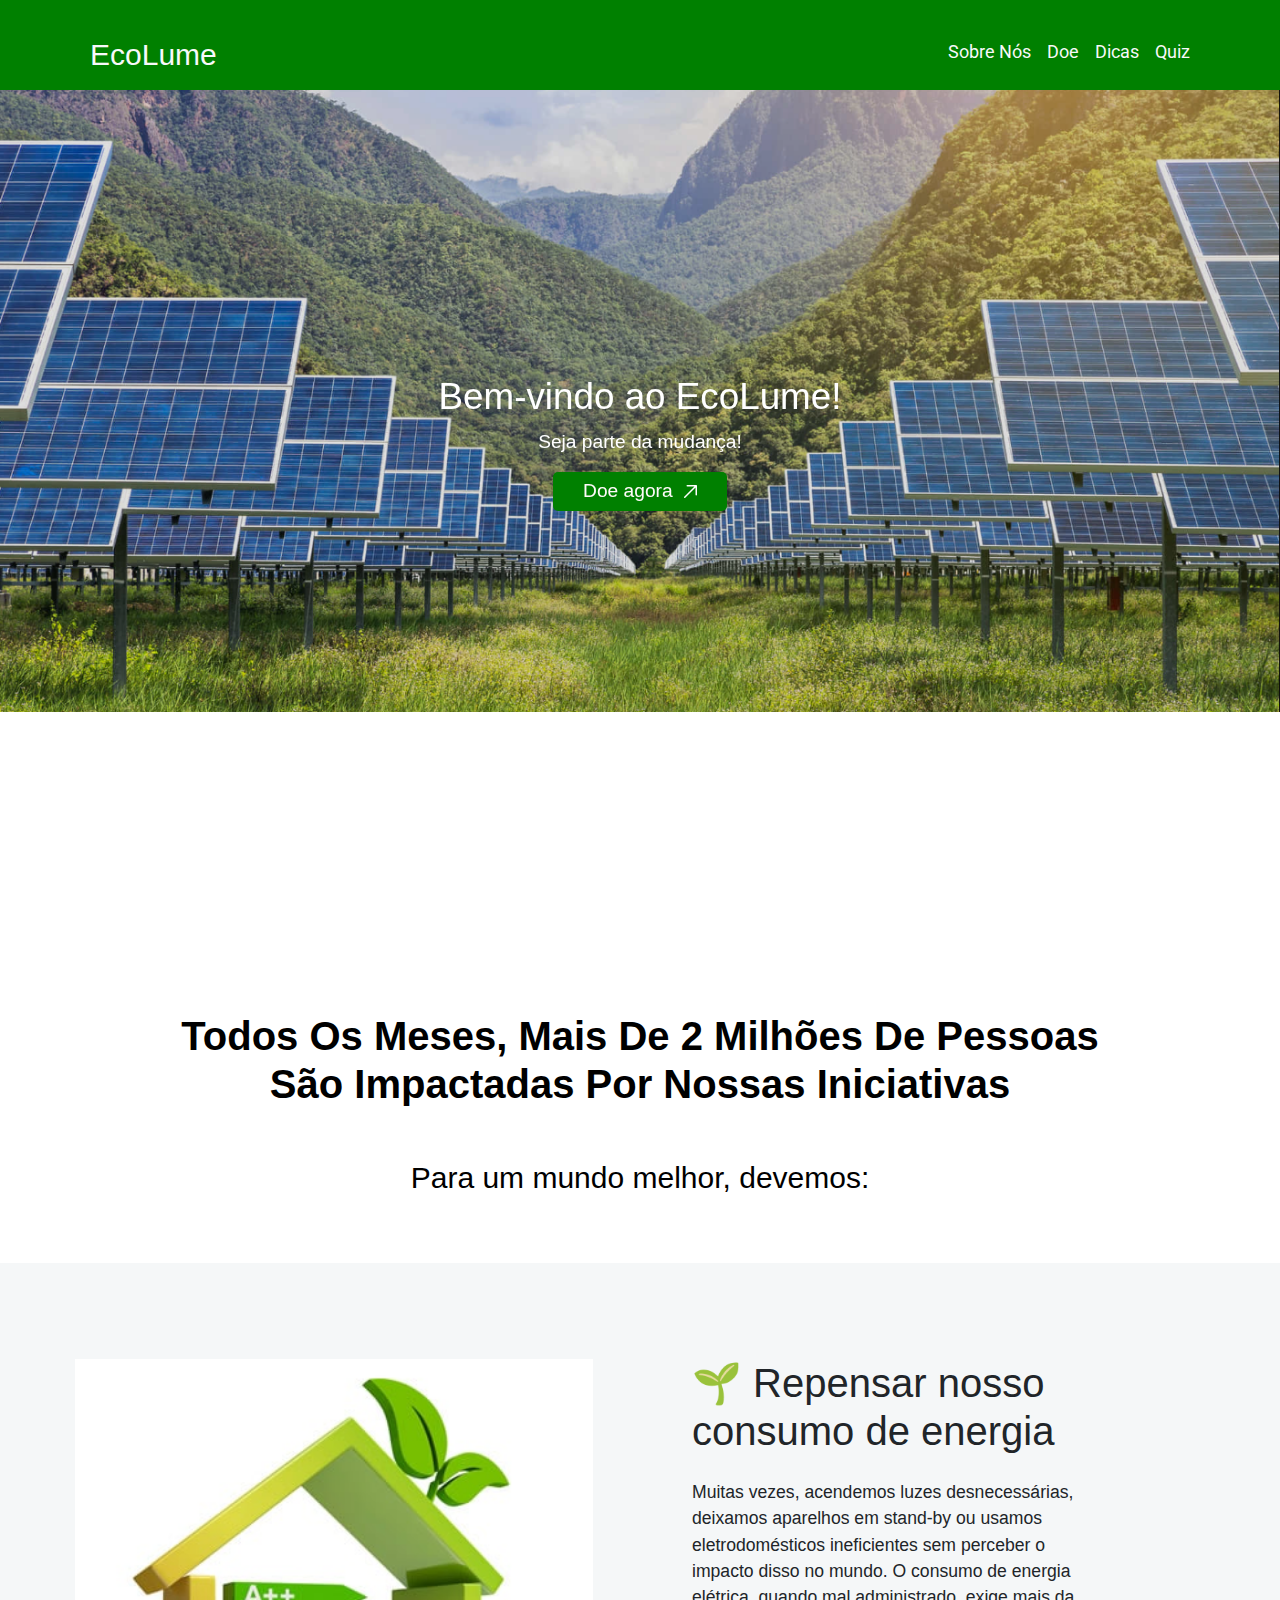
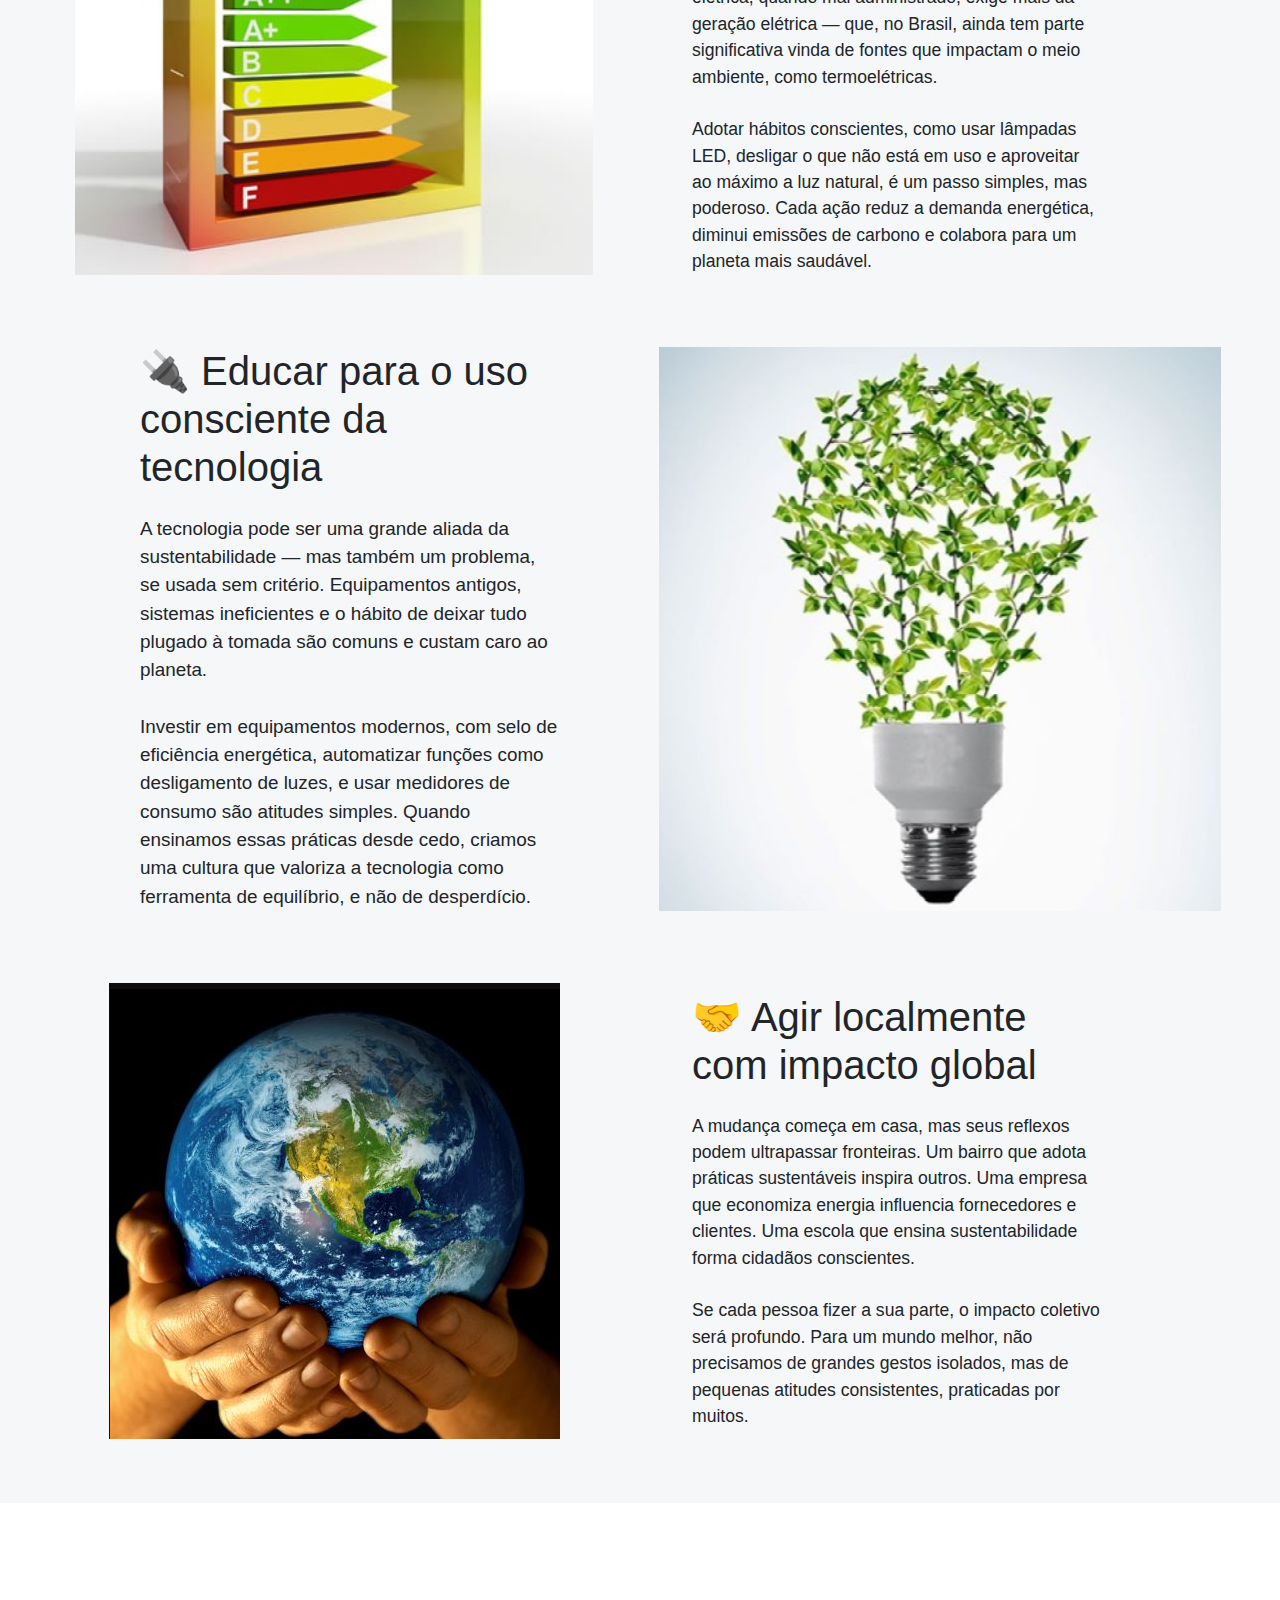
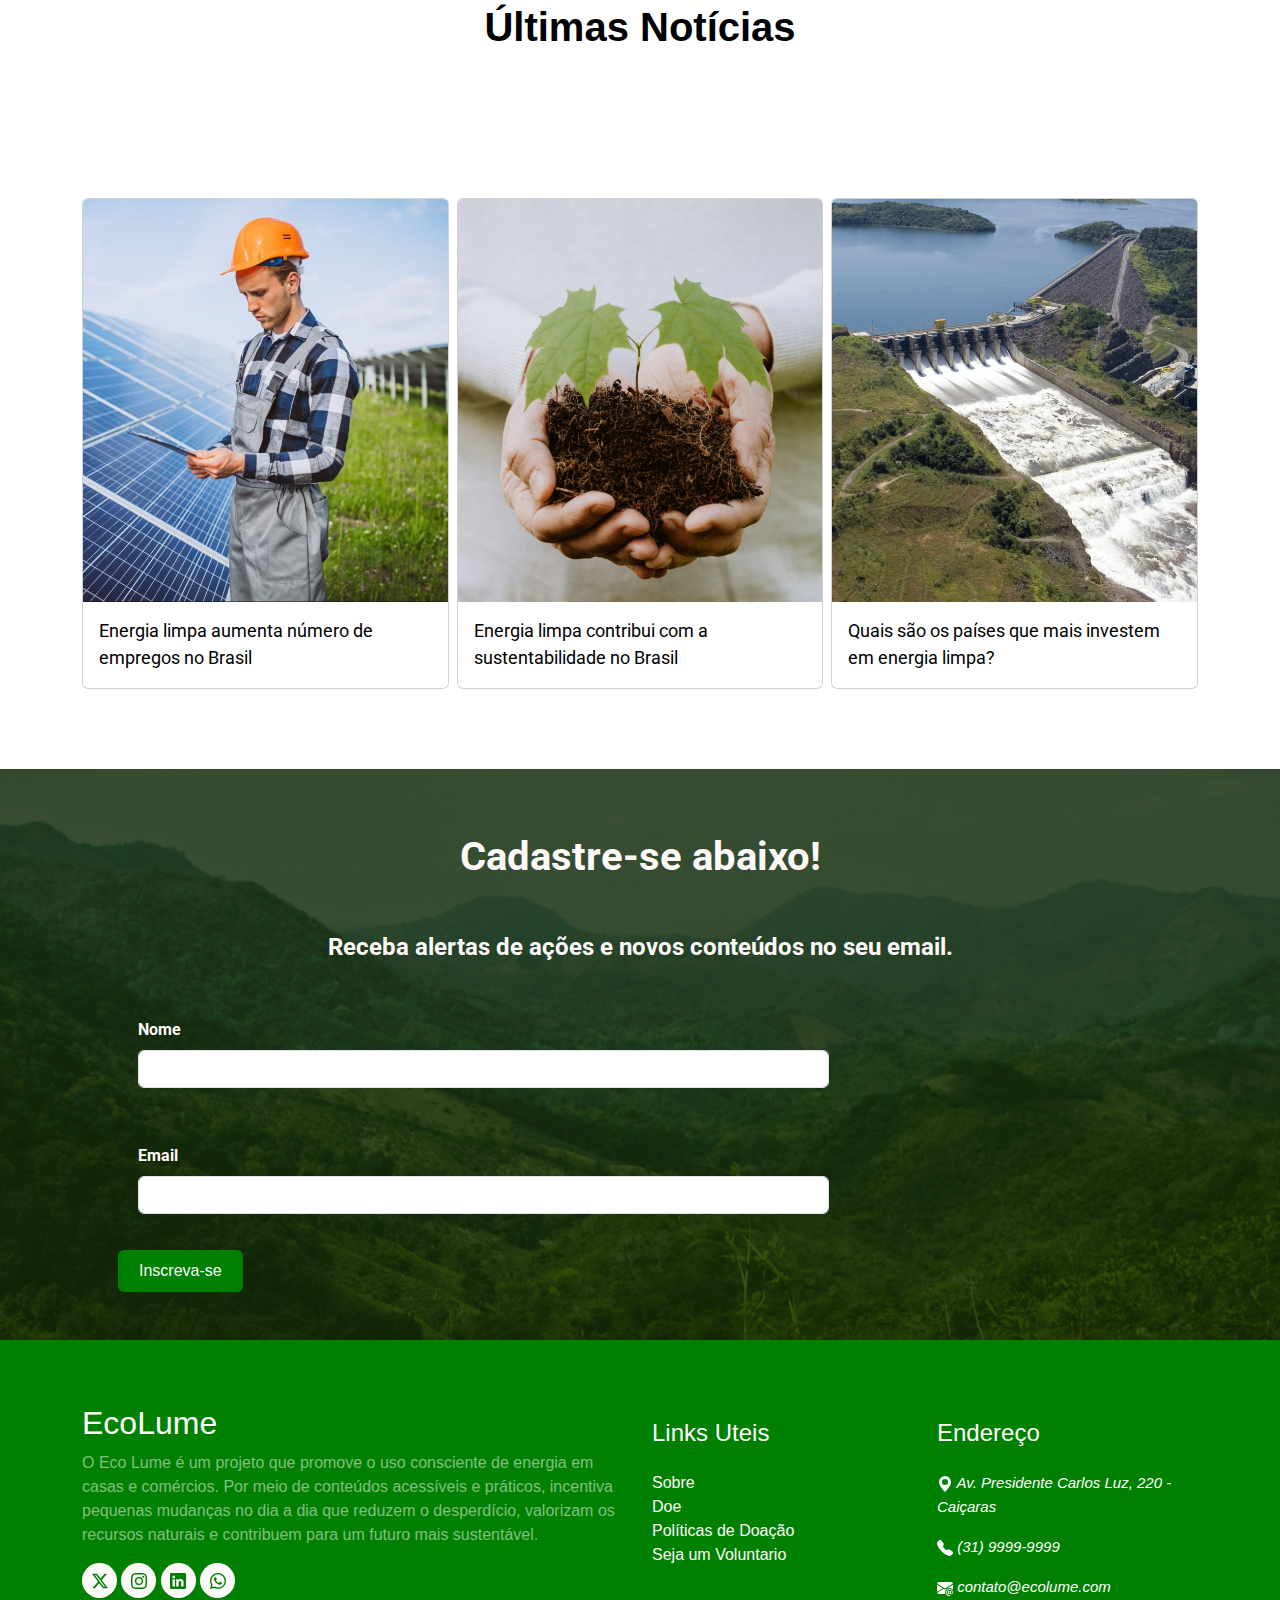
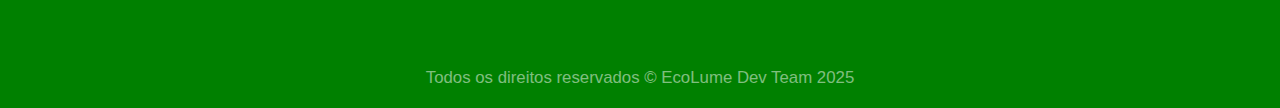
<file: index.html>
<!DOCTYPE html>
<html lang="pt-br">

<head>
  <meta charset="UTF-8">
  <meta name="viewport" content="width=device-width, initial-scale=1.0">
  <link rel="stylesheet" type="text/css" href="index/pagIndex.css" media="screen" />
  <link rel="icon" type="image/x-icon" href="img/fav.png">
  <link href="https://cdn.jsdelivr.net/npm/bootstrap@5.3.3/dist/css/bootstrap.min.css" rel="stylesheet"
    integrity="sha384-QWTKZyjpPEjISv5WaRU9OFeRpok6YctnYmDr5pNlyT2bRjXh0JMhjY6hW+ALEwIH" crossorigin="anonymous">
  <script src="https://cdn.jsdelivr.net/npm/bootstrap@5.3.3/dist/js/bootstrap.bundle.min.js"
    integrity="sha384-YvpcrYf0tY3lHB60NNkmXc5s9fDVZLESaAA55NDzOxhy9GkcIdslK1eN7N6jIeHz"
    crossorigin="anonymous"></script>
  <title>EcoLume</title>
</head>

<body>
  <nav class="navbar navbar-expand-sm py-0 sticky-top">
    <div class="container mt-3 mb-1">
      <a href="index.html" class="navbar-brand d-flexalign-items-center text-light"
        style="font-size: 30px; font-family:Arial, Helvetica, sans-serif;">
        <i class="bi-bootstrap-fill fs-1 me-2"></i>EcoLume
      </a>
      <button class="navbar-toggler" type="button" data-bs-toggle="collapse" data-bs-target="#menuNavbar"><span
          class="navbar-toggler-icon"></span></button>
      <div class="collapse navbar-collapse" id="menuNavbar">
        <div class="navbar-nav ms-auto" style="font-size: 18px;">
          <a href="aboutUs/aboutUs.html" class="nav-link active text-light">Sobre Nós</a>
          <a href="donate/donate.html" class="nav-link active text-light">Doe</a>
          <a href="tips/tips.html" class="nav-link active text-light">Dicas</a>
          <a href="quiz/quiz.html" class="nav-link active text-light">Quiz</a>
        </div>
      </div>
    </div>
  </nav>

  <div id="carouselExample" class="carousel slide carousel-fade">
    <div class="carousel-inner">
      <div class="carousel-item active" data-bs-interval="5000">
        <div class="imagem">
          <img src="img/princ2.png" class="w-100">
        </div>
        <div class="carousel-caption">
          <h1 class="title-img">Bem-vindo ao EcoLume!</h1>
          <p class="para-img">Seja parte da mudança!</p>
          <a href="donate/donate.html" class="btn-img">Doe agora
            <svg xmlns="http://www.w3.org/2000/svg" viewBox="0 0 24 24" width="24" height="24" fill="white"
              style="margin-left: 0px;">
              <path
                d="M18.25 15.5a.75.75 0 0 1-.75-.75V7.56L7.28 17.78a.749.749 0 0 1-1.275-.326.749.749 0 0 1 .215-.734L16.44 6.5H9.25a.75.75 0 0 1 0-1.5h9a.75.75 0 0 1 .75.75v9a.75.75 0 0 1-.75.75Z">
              </path>
            </svg>
            </svg>
          </a>
        </div>
      </div>
    </div>

    <div class="middle">
      <div class="container text-center my-4 py-5">
        <div class="container-fluid py-4">
          <h1 class="mb-2"></h1>
          <div id="counter" class="counter"></div>
        </div>
      </div>

      <script>
        let counter = 0;
        let interval;
        let hasStarted = false;

        function startCounter() {
          if (!hasStarted) {
            hasStarted = true;
            interval = setInterval(() => {
              counter += 24000; // Incremento rápido para atingir 2.400.000 em 5 segundos
              document.getElementById('counter').textContent = `+${counter.toLocaleString('pt-BR')}`;

              // Para o contador após atingir 2.400.000
              if (counter >= 2400000) {
                clearInterval(interval);
                document.getElementById('counter').textContent = "+2.400.000"; // Garante o valor final exato
              }
            }, 20); // Intervalo de 10 milissegundos
          }
        }

        // Verifica se o elemento está visível na tela
        function isElementInViewport(el) {
          const rect = el.getBoundingClientRect();
          return rect.top >= 0 && rect.bottom <= window.innerHeight;
        }

        // Evento de rolagem
        window.addEventListener('scroll', () => {
          const counterElement = document.getElementById('counter');
          if (isElementInViewport(counterElement)) {
            startCounter();
          }
        });
      </script>

      <h1 class="middle-title">Todos Os Meses, Mais De 2 Milhões De Pessoas<br>São Impactadas Por Nossas Iniciativas
      </h1>
      <!--<h1 class="middle-title2">Estamos lutando para melhorar a nossa cidade</h1>-->
      <h4 class="middle-title-2"> Para um mundo melhor, devemos:</h4>
    </div>

    <div class="middle-page">
      <div class="row">
        <div class="col-12 col-sm-6 d-md-flex justify-content-md-center mb-4">
          <img src="img/meio1.png" class="img-fluid pb-4 steps__section-thumbnail">
        </div>
        <div class="col-12 col-sm-6 align-self-center justify-content-md-ceneter mb-4">
          <div class="steps__content-width">
            <div class="conteudo">
              <h1 class="mb-4">🌱 Repensar nosso consumo de energia</h1>
              <p class="middle-pg mb-4">Muitas vezes, acendemos luzes desnecessárias, deixamos aparelhos em stand-by ou
                usamos eletrodomésticos ineficientes sem perceber o impacto disso no mundo. O consumo de energia
                elétrica, quando mal administrado, exige mais da geração elétrica — que, no Brasil, ainda tem parte
                significativa vinda de fontes que impactam o meio ambiente, como termoelétricas.<br><br>

                Adotar hábitos conscientes, como usar lâmpadas LED, desligar o que não está em uso e aproveitar ao
                máximo a luz natural, é um passo simples, mas poderoso. Cada ação reduz a demanda energética, diminui
                emissões de carbono e colabora para um planeta mais saudável.
              </p>
            </div>
          </div>
        </div>

        <div class="photo-phone">
          <div class="col-12 col-sm-6 align-self-center justify-content-md-ceneter mt-4 mb-4">
            <div class="steps__content-width">
              <div class="conteudo2">
                <h1 class="mb-4">🔌 Educar para o uso consciente da tecnologia</h1>
                <p class="middle-pg mb-4">A tecnologia pode ser uma grande aliada da sustentabilidade — mas também um
                  problema, se usada sem critério. Equipamentos antigos, sistemas ineficientes e o hábito de deixar tudo
                  plugado à tomada são comuns e custam caro ao planeta.
                  <br><br>
                  Investir em equipamentos modernos, com selo de eficiência energética, automatizar funções como
                  desligamento de luzes, e usar medidores de consumo são atitudes simples. Quando ensinamos essas
                  práticas desde cedo, criamos uma cultura que valoriza a tecnologia como ferramenta de equilíbrio, e
                  não de desperdício.
                </p>
              </div>
            </div>
          </div>
          <div class="col-12 col-sm-6 d-md-flex justify-content-md-center mt-4 mb-4">
            <img src="img/meio2.png" class="img-fluid pb-4 steps__section-thumbnail">
          </div>
        </div>

        <div class="col-12 col-sm-6 d-md-flex justify-content-md-center mt-4">
          <img src="img/meio.png" class="img-fluid pb-4 steps__section-thumbnail">
        </div>
        <div class="col-12 col-sm-6 align-self-center justify-content-md-ceneter mt-4">
          <div class="steps__content-width">
            <div class="conteudo">
              <h1 class="mb-4">🤝 Agir localmente com impacto global</h1>
              <p class="middle-pg mb-4">A mudança começa em casa, mas seus reflexos podem ultrapassar fronteiras. Um
                bairro que adota práticas sustentáveis inspira outros. Uma empresa que economiza energia influencia
                fornecedores e clientes. Uma escola que ensina sustentabilidade forma cidadãos conscientes.
                <br><br>
                Se cada pessoa fizer a sua parte, o impacto coletivo será profundo. Para um mundo melhor, não precisamos
                de grandes gestos isolados, mas de pequenas atitudes consistentes, praticadas por muitos.
              </p>
            </div>
          </div>
        </div>
      </div>
    </div>

    <div class="middle">
      <h1 class="middle-title">Últimas Notícias</h1>
    </div>

    <div class="container py-3 mb-5">
      <div class="row row-cols-1 row-cols-md-3 g-2">
        <div class="col-12 col-sm-6">
          <div class="card h-100" style="max-width: 25rem;">
            <a href="#"><img src="img/not1.png" class="card-img-top"></a>
            <div class="card-body">
              <a
                href="https://g1.globo.com/pr/parana/especial-publicitario/cogecom/energia-sustentavel-e-mais-barata-para-todos/noticia/2025/01/09/energia-limpa-aumenta-numero-de-empregos-no-brasil.ghtml">
                <p class="card-text">Energia limpa aumenta número de empregos no Brasil
                </p>
              </a>
            </div>
          </div>
        </div>

        <div class="col">
          <div class="card h-100" style="max-width: 25rem;">
            <a href="#"><img src="img/not2.png" class="card-img-top"></a>
            <div class="card-body">
              <a
                href="https://g1.globo.com/pr/parana/especial-publicitario/cogecom/energia-sustentavel-e-mais-barata-para-todos/noticia/2024/08/12/energia-limpa-contribui-com-a-sustentabilidade-no-brasil.ghtml">
                <p class="card-text">Energia limpa contribui com a sustentabilidade no Brasil
                </p>
              </a>
            </div>
          </div>
        </div>

        <div class="col">
          <div class="card h-100" style="max-width: 25rem;">
            <a href="#"><img src="img/not3.png" class="card-img-top"></a>
            <div class="card-body">
              <a
                href="https://g1.globo.com/pr/parana/especial-publicitario/cogecom/energia-sustentavel-e-mais-barata-para-todos/noticia/2024/09/30/quais-sao-os-paises-que-mais-investem-em-energia-limpa.ghtml">
                <p class="card-text">Quais são os países que mais investem em energia limpa?
                </p>
              </a>
            </div>
          </div>
        </div>
      </div>
    </div>


    <div class="input-email" style="background-image: url(img/input.png);">
      <div class="container p-5">
        <form action="">
          <h1 class="input-title mt-3">Cadastre-se abaixo!</h1>
          <h4 class="input-title">Receba alertas de ações e novos conteúdos no seu email.</h4>
          <div class="mb-3">
            <label for="text" class="form-label">Nome</label>
            <input type="text" id="text" class="form-control">
          </div>
          <div class="mb-3">
            <label for="email" class="form-label">Email</label>
            <input type="email" id="email" class="form-control">
          </div>
          <button type="submit" class="btn">Inscreva-se</button>
        </form>
      </div>
    </div>

    <footer>
      <div class="" mt-5 pt-5 pb-5 footer>
        <div class="container">
          <div class="row">
            <div class="col-lg-6 col-xs-12">
              <h2>EcoLume</h2>
              <p class="pr-5 text-white-50">
                O Eco Lume é um projeto que promove o uso consciente de energia em casas e comércios. Por meio de
                conteúdos acessíveis e práticos, incentiva pequenas mudanças no dia a dia que reduzem o desperdício,
                valorizam os recursos naturais e contribuem para um futuro mais sustentável.
              </p>
              <ul class="social">
                <li>
                  <a href="#">
                    <i class="twitter">
                      <svg xmlns="http://www.w3.org/2000/svg" width="16" height="16" fill="currentColor"
                        class="bi bi-twitter-x" viewBox="0 0 16 16">
                        <path
                          d="M12.6.75h2.454l-5.36 6.142L16 15.25h-4.937l-3.867-5.07-4.425 5.07H.316l5.733-6.57L0 .75h5.063l3.495 4.633L12.601.75Zm-.86 13.028h1.36L4.323 2.145H2.865z" />
                      </svg>
                    </i>
                  </a>
                </li>
                <li>
                  <a href="#">
                    <i class="instagram">
                      <svg xmlns="http://www.w3.org/2000/svg" width="16" height="16" fill="currentColor"
                        class="bi bi-instagram" viewBox="0 0 16 16">
                        <path
                          d="M8 0C5.829 0 5.556.01 4.703.048 3.85.088 3.269.222 2.76.42a3.9 3.9 0 0 0-1.417.923A3.9 3.9 0 0 0 .42 2.76C.222 3.268.087 3.85.048 4.7.01 5.555 0 5.827 0 8.001c0 2.172.01 2.444.048 3.297.04.852.174 1.433.372 1.942.205.526.478.972.923 1.417.444.445.89.719 1.416.923.51.198 1.09.333 1.942.372C5.555 15.99 5.827 16 8 16s2.444-.01 3.298-.048c.851-.04 1.434-.174 1.943-.372a3.9 3.9 0 0 0 1.416-.923c.445-.445.718-.891.923-1.417.197-.509.332-1.09.372-1.942C15.99 10.445 16 10.173 16 8s-.01-2.445-.048-3.299c-.04-.851-.175-1.433-.372-1.941a3.9 3.9 0 0 0-.923-1.417A3.9 3.9 0 0 0 13.24.42c-.51-.198-1.092-.333-1.943-.372C10.443.01 10.172 0 7.998 0zm-.717 1.442h.718c2.136 0 2.389.007 3.232.046.78.035 1.204.166 1.486.275.373.145.64.319.92.599s.453.546.598.92c.11.281.24.705.275 1.485.039.843.047 1.096.047 3.231s-.008 2.389-.047 3.232c-.035.78-.166 1.203-.275 1.485a2.5 2.5 0 0 1-.599.919c-.28.28-.546.453-.92.598-.28.11-.704.24-1.485.276-.843.038-1.096.047-3.232.047s-2.39-.009-3.233-.047c-.78-.036-1.203-.166-1.485-.276a2.5 2.5 0 0 1-.92-.598 2.5 2.5 0 0 1-.6-.92c-.109-.281-.24-.705-.275-1.485-.038-.843-.046-1.096-.046-3.233s.008-2.388.046-3.231c.036-.78.166-1.204.276-1.486.145-.373.319-.64.599-.92s.546-.453.92-.598c.282-.11.705-.24 1.485-.276.738-.034 1.024-.044 2.515-.045zm4.988 1.328a.96.96 0 1 0 0 1.92.96.96 0 0 0 0-1.92m-4.27 1.122a4.109 4.109 0 1 0 0 8.217 4.109 4.109 0 0 0 0-8.217m0 1.441a2.667 2.667 0 1 1 0 5.334 2.667 2.667 0 0 1 0-5.334" />
                      </svg>
                    </i>
                  </a>
                </li>
                <li>
                  <a href="https://www.linkedin.com/in/gustavo-henrique-384414218/" target="_blank">
                    <i class="linkedin">
                      <svg xmlns="http://www.w3.org/2000/svg" width="16" height="16" fill="currentColor"
                        class="bi bi-linkedin" viewBox="0 0 16 16">
                        <path
                          d="M0 1.146C0 .513.526 0 1.175 0h13.65C15.474 0 16 .513 16 1.146v13.708c0 .633-.526 1.146-1.175 1.146H1.175C.526 16 0 15.487 0 14.854zm4.943 12.248V6.169H2.542v7.225zm-1.2-8.212c.837 0 1.358-.554 1.358-1.248-.015-.709-.52-1.248-1.342-1.248S2.4 3.226 2.4 3.934c0 .694.521 1.248 1.327 1.248zm4.908 8.212V9.359c0-.216.016-.432.08-.586.173-.431.568-.878 1.232-.878.869 0 1.216.662 1.216 1.634v3.865h2.401V9.25c0-2.22-1.184-3.252-2.764-3.252-1.274 0-1.845.7-2.165 1.193v.025h-.016l.016-.025V6.169h-2.4c.03.678 0 7.225 0 7.225z" />
                      </svg>
                    </i>
                  </a>
                </li>
                <li>
                  <a href="#">
                    <i class="whatsapp">
                      <svg xmlns="http://www.w3.org/2000/svg" width="16" height="16" fill="currentColor"
                        class="bi bi-whatsapp" viewBox="0 0 16 16">
                        <path
                          d="M13.601 2.326A7.85 7.85 0 0 0 7.994 0C3.627 0 .068 3.558.064 7.926c0 1.399.366 2.76 1.057 3.965L0 16l4.204-1.102a7.9 7.9 0 0 0 3.79.965h.004c4.368 0 7.926-3.558 7.93-7.93A7.9 7.9 0 0 0 13.6 2.326zM7.994 14.521a6.6 6.6 0 0 1-3.356-.92l-.24-.144-2.494.654.666-2.433-.156-.251a6.56 6.56 0 0 1-1.007-3.505c0-3.626 2.957-6.584 6.591-6.584a6.56 6.56 0 0 1 4.66 1.931 6.56 6.56 0 0 1 1.928 4.66c-.004 3.639-2.961 6.592-6.592 6.592m3.615-4.934c-.197-.099-1.17-.578-1.353-.646-.182-.065-.315-.099-.445.099-.133.197-.513.646-.627.775-.114.133-.232.148-.43.05-.197-.1-.836-.308-1.592-.985-.59-.525-.985-1.175-1.103-1.372-.114-.198-.011-.304.088-.403.087-.088.197-.232.296-.346.1-.114.133-.198.198-.33.065-.134.034-.248-.015-.347-.05-.099-.445-1.076-.612-1.47-.16-.389-.323-.335-.445-.34-.114-.007-.247-.007-.38-.007a.73.73 0 0 0-.529.247c-.182.198-.691.677-.691 1.654s.71 1.916.81 2.049c.098.133 1.394 2.132 3.383 2.992.47.205.84.326 1.129.418.475.152.904.129 1.246.08.38-.058 1.171-.48 1.338-.943.164-.464.164-.86.114-.943-.049-.084-.182-.133-.38-.232" />
                      </svg>
                    </i>
                  </a>
                </li>
              </ul>
            </div>
            <div class="col-lg-3 col-xs-12 links">
              <h4 class="mt-lg-0 mt-sm-3">Links Uteis</h4>
              <ul class="m-0 p-0">
                <li><a href="aboutUs/aboutUs.html">Sobre</a></li>
                <li><a href="donate/donate.html">Doe</a></li>
                <li><a href="#">Políticas de Doação</a></li>
                <li><a href="#">Seja um Voluntario</a></li>
              </ul>
            </div>
            <div class="col-lg col-xs-12 location">
              <h4 class="mt-lg-0 mt-sm-4">Endereço</h4>
              <p>
                <i class="fa fa-map-marker">
                  <svg xmlns="http://www.w3.org/2000/svg" width="16" height="16" fill="currentColor"
                    class="bi bi-geo-alt-fill" viewBox="0 0 16 16">
                    <path d="M8 16s6-5.686 6-10A6 6 0 0 0 2 6c0 4.314 6 10 6 10m0-7a3 3 0 1 1 0-6 3 3 0 0 1 0 6" />
                  </svg>
                  Av. Presidente Carlos Luz, 220 - Caiçaras
                </i>
              </p>
              <p>
                <i class="fa fa-phone" style="text-decoration: none;">
                  <svg xmlns="http://www.w3.org/2000/svg" width="16" height="16" fill="currentColor"
                    class="bi bi-telephone-fill" viewBox="0 0 16 16">
                    <path fill-rule="evenodd"
                      d="M1.885.511a1.745 1.745 0 0 1 2.61.163L6.29 2.98c.329.423.445.974.315 1.494l-.547 2.19a.68.68 0 0 0 .178.643l2.457 2.457a.68.68 0 0 0 .644.178l2.189-.547a1.75 1.75 0 0 1 1.494.315l2.306 1.794c.829.645.905 1.87.163 2.611l-1.034 1.034c-.74.74-1.846 1.065-2.877.702a18.6 18.6 0 0 1-7.01-4.42 18.6 18.6 0 0 1-4.42-7.009c-.362-1.03-.037-2.137.703-2.877z" />
                  </svg>
                  (31) 9999-9999
                </i>
              </p>
              <p>
                <i class="fa fa-envelope-o">
                  <svg xmlns="http://www.w3.org/2000/svg" width="16" height="16" fill="currentColor"
                    class="bi bi-envelope-at-fill" viewBox="0 0 16 16">
                    <path
                      d="M2 2A2 2 0 0 0 .05 3.555L8 8.414l7.95-4.859A2 2 0 0 0 14 2zm-2 9.8V4.698l5.803 3.546zm6.761-2.97-6.57 4.026A2 2 0 0 0 2 14h6.256A4.5 4.5 0 0 1 8 12.5a4.49 4.49 0 0 1 1.606-3.446l-.367-.225L8 9.586zM16 9.671V4.697l-5.803 3.546.338.208A4.5 4.5 0 0 1 12.5 8c1.414 0 2.675.652 3.5 1.671" />
                    <path
                      d="M15.834 12.244c0 1.168-.577 2.025-1.587 2.025-.503 0-1.002-.228-1.12-.648h-.043c-.118.416-.543.643-1.015.643-.77 0-1.259-.542-1.259-1.434v-.529c0-.844.481-1.4 1.26-1.4.585 0 .87.333.953.63h.03v-.568h.905v2.19c0 .272.18.42.411.42.315 0 .639-.415.639-1.39v-.118c0-1.277-.95-2.326-2.484-2.326h-.04c-1.582 0-2.64 1.067-2.64 2.724v.157c0 1.867 1.237 2.654 2.57 2.654h.045c.507 0 .935-.07 1.18-.18v.731c-.219.1-.643.175-1.237.175h-.044C10.438 16 9 14.82 9 12.646v-.214C9 10.36 10.421 9 12.485 9h.035c2.12 0 3.314 1.43 3.314 3.034zm-4.04.21v.227c0 .586.227.8.581.8.31 0 .564-.17.564-.743v-.367c0-.516-.275-.708-.572-.708-.346 0-.573.245-.573.791" />
                  </svg>
                  contato@ecolume.com
                </i>
              </p>
            </div>
          </div>
          <div class="row mt-5">
            <div class="col copyright text-center">
              <p><small class="text-white-50">
                  Todos os direitos reservados &copy; EcoLume Dev Team 2025
                </small></p>
            </div>
          </div>
        </div>
      </div>
    </footer>
</body>

</html>
</file>
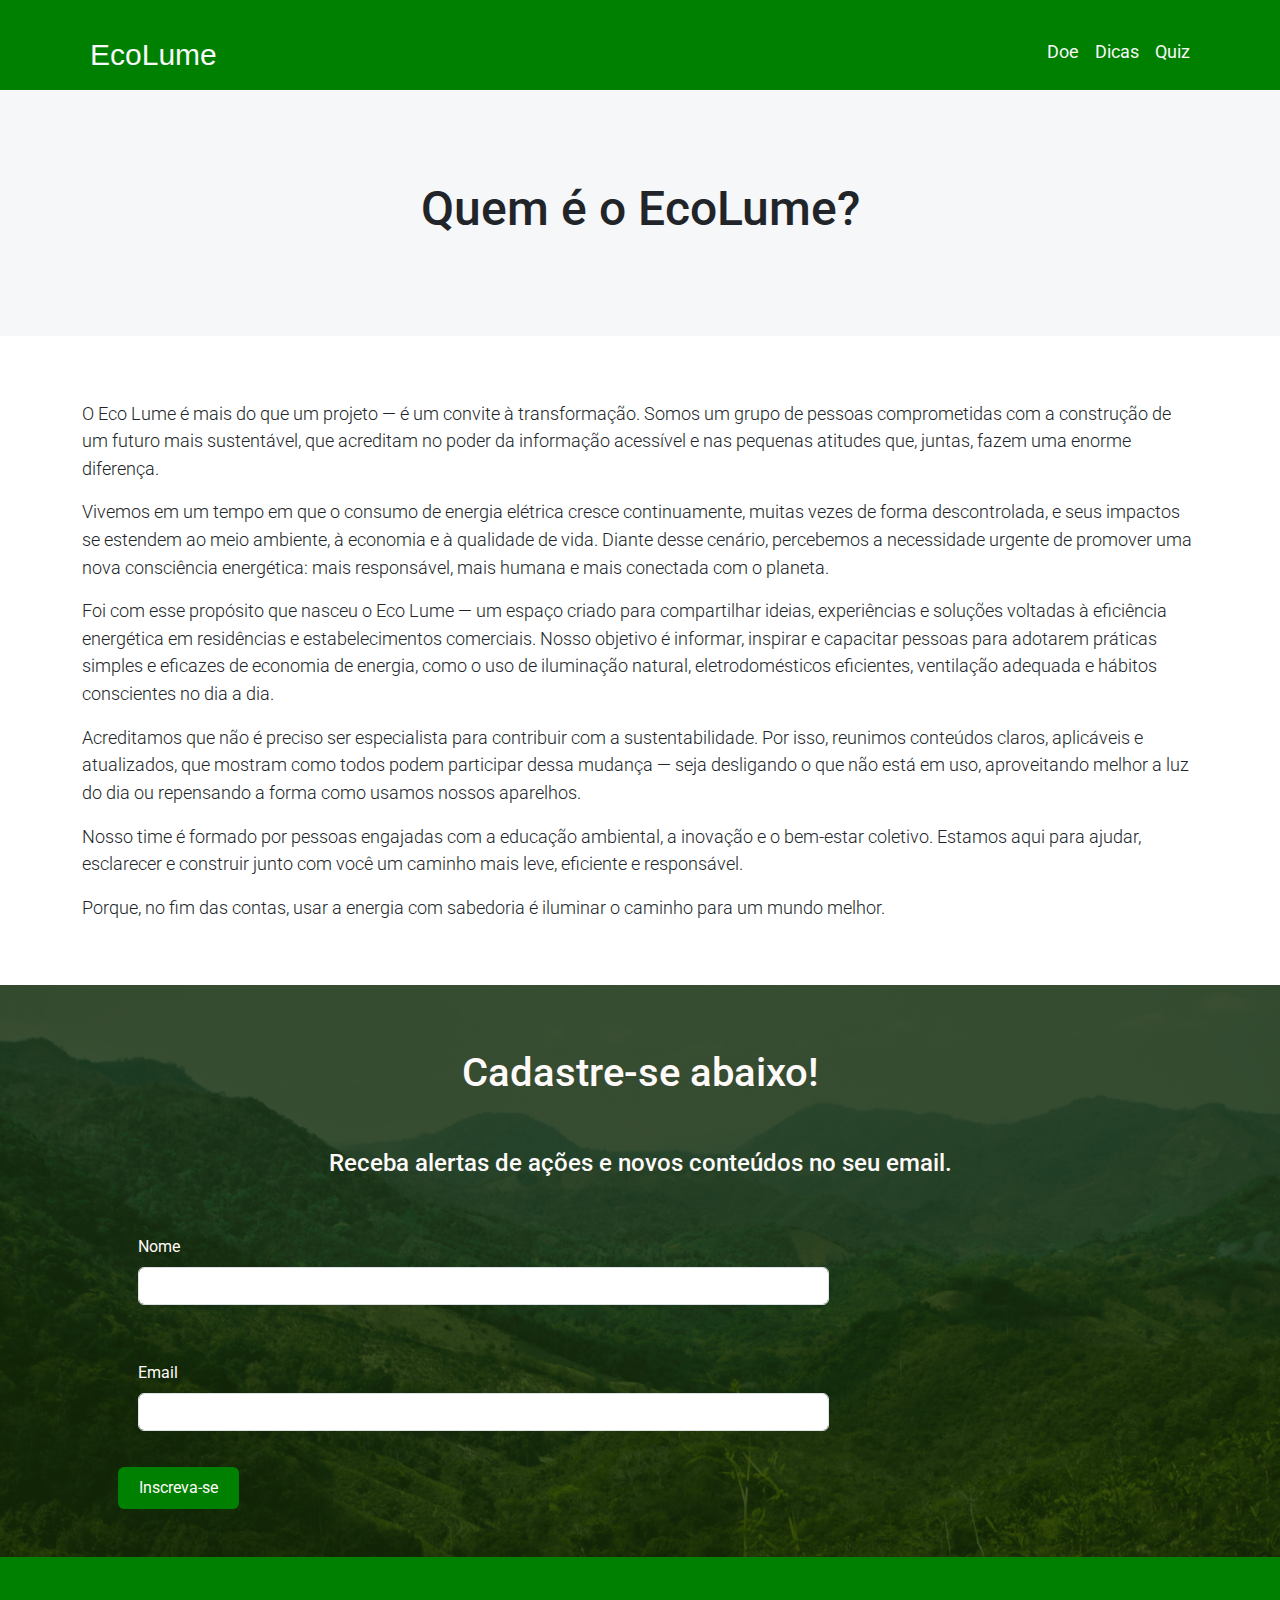
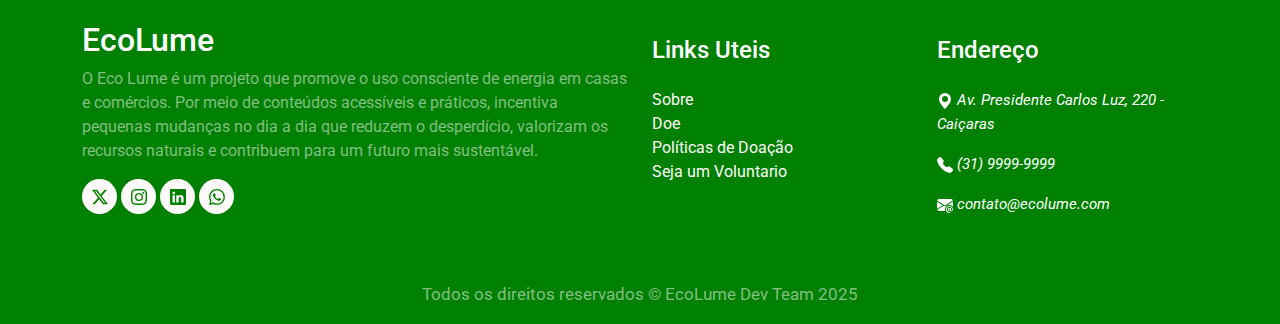
<file: aboutUs/aboutUs.html>
<!DOCTYPE html>
<html lang="pt-br">

<head>
  <meta charset="UTF-8">
  <meta name="viewport" content="width=device-width, initial-scale=1.0">
  <link rel="stylesheet" type="text/css" href="aboutUs.css" media="screen" />
  <link rel="icon" type="image/x-icon" href="../img/fav.png">
  <link href="https://cdn.jsdelivr.net/npm/bootstrap@5.3.3/dist/css/bootstrap.min.css" rel="stylesheet"
    integrity="sha384-QWTKZyjpPEjISv5WaRU9OFeRpok6YctnYmDr5pNlyT2bRjXh0JMhjY6hW+ALEwIH" crossorigin="anonymous">
  <script src="https://cdn.jsdelivr.net/npm/bootstrap@5.3.3/dist/js/bootstrap.bundle.min.js"
    integrity="sha384-YvpcrYf0tY3lHB60NNkmXc5s9fDVZLESaAA55NDzOxhy9GkcIdslK1eN7N6jIeHz"
    crossorigin="anonymous"></script>
  <title>EcoLume</title>
</head>

<body>
  <nav class="navbar navbar-expand-sm py-0 sticky-top">
    <div class="container mt-3 mb-1">
      <a href="../index.html" class="navbar-brand d-flexalign-items-center text-light"
        style="font-size: 30px; font-family:Arial, Helvetica, sans-serif;">
        <i class="bi-bootstrap-fill fs-1 me-2"></i>EcoLume
      </a>
      <button class="navbar-toggler" type="button" data-bs-toggle="collapse" data-bs-target="#menuNavbar"><span
          class="navbar-toggler-icon"></span></button>
      <div class="collapse navbar-collapse" id="menuNavbar">
        <div class="navbar-nav ms-auto" style="font-size: 18px;">
          <!-- <a href="#" class="nav-link active text-light">Sobre Nós</a> -->
          <a href="../donate/donate.html" class="nav-link active text-light">Doe</a>
          <a href="../tips/tips.html" class="nav-link active text-light">Dicas</a>
          <a href="../quiz/quiz.html" class="nav-link active text-light">Quiz</a>
        </div>
      </div>
    </div>
  </nav>

  <div class="title">
    <h1>Quem é o EcoLume?</h1>
  </div>

  <div class="container mb-5">
    <p class="text">O Eco Lume é mais do que um projeto — é um convite à transformação. Somos um grupo de pessoas
      comprometidas com a construção de um futuro mais sustentável, que acreditam no poder da informação acessível e nas
      pequenas atitudes que, juntas, fazem uma enorme diferença.</p>

    <p class="text">Vivemos em um tempo em que o consumo de energia elétrica cresce continuamente, muitas vezes de forma
      descontrolada, e seus impactos se estendem ao meio ambiente, à economia e à qualidade de vida. Diante desse
      cenário, percebemos a necessidade urgente de promover uma nova consciência energética: mais responsável, mais
      humana e mais conectada com o planeta.</p>

    <p class="text">Foi com esse propósito que nasceu o Eco Lume — um espaço criado para compartilhar ideias,
      experiências e soluções voltadas à eficiência energética em residências e estabelecimentos comerciais. Nosso
      objetivo é informar, inspirar e capacitar pessoas para adotarem práticas simples e eficazes de economia de
      energia, como o uso de iluminação natural, eletrodomésticos eficientes, ventilação adequada e hábitos conscientes
      no dia a dia.</p>

    <p class="text">Acreditamos que não é preciso ser especialista para contribuir com a sustentabilidade. Por isso,
      reunimos conteúdos claros, aplicáveis e atualizados, que mostram como todos podem participar dessa mudança — seja
      desligando o que não está em uso, aproveitando melhor a luz do dia ou repensando a forma como usamos nossos
      aparelhos.</p>

    <p class="text">Nosso time é formado por pessoas engajadas com a educação ambiental, a inovação e o bem-estar
      coletivo. Estamos aqui para ajudar, esclarecer e construir junto com você um caminho mais leve, eficiente e
      responsável.</p>

    <p class="text">Porque, no fim das contas, usar a energia com sabedoria é iluminar o caminho para um mundo melhor.
    </p>

  </div>

  <div class="input-email" style="background-image: url(../img/input.png);">
      <div class="container p-5">
        <form action="">
          <h1 class="input-title mt-3">Cadastre-se abaixo!</h1>
          <h4 class="input-title">Receba alertas de ações e novos conteúdos no seu email.</h4>
          <div class="mb-3">
            <label for="text" class="form-label">Nome</label>
            <input type="text" id="text" class="form-control">
          </div>
          <div class="mb-3">
            <label for="email" class="form-label">Email</label>
            <input type="email" id="email" class="form-control">
          </div>
          <button type="submit" class="btn">Inscreva-se</button>
        </form>
      </div>
    </div>

  <footer>
      <div class="" mt-5 pt-5 pb-5 footer>
        <div class="container">
          <div class="row">
            <div class="col-lg-6 col-xs-12">
              <h2>EcoLume</h2>
              <p class="pr-5 text-white-50">
                O Eco Lume é um projeto que promove o uso consciente de energia em casas e comércios. Por meio de
                conteúdos acessíveis e práticos, incentiva pequenas mudanças no dia a dia que reduzem o desperdício,
                valorizam os recursos naturais e contribuem para um futuro mais sustentável.
              </p>
              <ul class="social">
                <li>
                  <a href="#">
                    <i class="twitter">
                      <svg xmlns="http://www.w3.org/2000/svg" width="16" height="16" fill="currentColor"
                        class="bi bi-twitter-x" viewBox="0 0 16 16">
                        <path
                          d="M12.6.75h2.454l-5.36 6.142L16 15.25h-4.937l-3.867-5.07-4.425 5.07H.316l5.733-6.57L0 .75h5.063l3.495 4.633L12.601.75Zm-.86 13.028h1.36L4.323 2.145H2.865z" />
                      </svg>
                    </i>
                  </a>
                </li>
                <li>
                  <a href="#">
                    <i class="instagram">
                      <svg xmlns="http://www.w3.org/2000/svg" width="16" height="16" fill="currentColor"
                        class="bi bi-instagram" viewBox="0 0 16 16">
                        <path
                          d="M8 0C5.829 0 5.556.01 4.703.048 3.85.088 3.269.222 2.76.42a3.9 3.9 0 0 0-1.417.923A3.9 3.9 0 0 0 .42 2.76C.222 3.268.087 3.85.048 4.7.01 5.555 0 5.827 0 8.001c0 2.172.01 2.444.048 3.297.04.852.174 1.433.372 1.942.205.526.478.972.923 1.417.444.445.89.719 1.416.923.51.198 1.09.333 1.942.372C5.555 15.99 5.827 16 8 16s2.444-.01 3.298-.048c.851-.04 1.434-.174 1.943-.372a3.9 3.9 0 0 0 1.416-.923c.445-.445.718-.891.923-1.417.197-.509.332-1.09.372-1.942C15.99 10.445 16 10.173 16 8s-.01-2.445-.048-3.299c-.04-.851-.175-1.433-.372-1.941a3.9 3.9 0 0 0-.923-1.417A3.9 3.9 0 0 0 13.24.42c-.51-.198-1.092-.333-1.943-.372C10.443.01 10.172 0 7.998 0zm-.717 1.442h.718c2.136 0 2.389.007 3.232.046.78.035 1.204.166 1.486.275.373.145.64.319.92.599s.453.546.598.92c.11.281.24.705.275 1.485.039.843.047 1.096.047 3.231s-.008 2.389-.047 3.232c-.035.78-.166 1.203-.275 1.485a2.5 2.5 0 0 1-.599.919c-.28.28-.546.453-.92.598-.28.11-.704.24-1.485.276-.843.038-1.096.047-3.232.047s-2.39-.009-3.233-.047c-.78-.036-1.203-.166-1.485-.276a2.5 2.5 0 0 1-.92-.598 2.5 2.5 0 0 1-.6-.92c-.109-.281-.24-.705-.275-1.485-.038-.843-.046-1.096-.046-3.233s.008-2.388.046-3.231c.036-.78.166-1.204.276-1.486.145-.373.319-.64.599-.92s.546-.453.92-.598c.282-.11.705-.24 1.485-.276.738-.034 1.024-.044 2.515-.045zm4.988 1.328a.96.96 0 1 0 0 1.92.96.96 0 0 0 0-1.92m-4.27 1.122a4.109 4.109 0 1 0 0 8.217 4.109 4.109 0 0 0 0-8.217m0 1.441a2.667 2.667 0 1 1 0 5.334 2.667 2.667 0 0 1 0-5.334" />
                      </svg>
                    </i>
                  </a>
                </li>
                <li>
                  <a href="https://www.linkedin.com/in/gustavo-henrique-384414218/" target="_blank">
                    <i class="linkedin">
                      <svg xmlns="http://www.w3.org/2000/svg" width="16" height="16" fill="currentColor"
                        class="bi bi-linkedin" viewBox="0 0 16 16">
                        <path
                          d="M0 1.146C0 .513.526 0 1.175 0h13.65C15.474 0 16 .513 16 1.146v13.708c0 .633-.526 1.146-1.175 1.146H1.175C.526 16 0 15.487 0 14.854zm4.943 12.248V6.169H2.542v7.225zm-1.2-8.212c.837 0 1.358-.554 1.358-1.248-.015-.709-.52-1.248-1.342-1.248S2.4 3.226 2.4 3.934c0 .694.521 1.248 1.327 1.248zm4.908 8.212V9.359c0-.216.016-.432.08-.586.173-.431.568-.878 1.232-.878.869 0 1.216.662 1.216 1.634v3.865h2.401V9.25c0-2.22-1.184-3.252-2.764-3.252-1.274 0-1.845.7-2.165 1.193v.025h-.016l.016-.025V6.169h-2.4c.03.678 0 7.225 0 7.225z" />
                      </svg>
                    </i>
                  </a>
                </li>
                <li>
                  <a href="#">
                    <i class="whatsapp">
                      <svg xmlns="http://www.w3.org/2000/svg" width="16" height="16" fill="currentColor"
                        class="bi bi-whatsapp" viewBox="0 0 16 16">
                        <path
                          d="M13.601 2.326A7.85 7.85 0 0 0 7.994 0C3.627 0 .068 3.558.064 7.926c0 1.399.366 2.76 1.057 3.965L0 16l4.204-1.102a7.9 7.9 0 0 0 3.79.965h.004c4.368 0 7.926-3.558 7.93-7.93A7.9 7.9 0 0 0 13.6 2.326zM7.994 14.521a6.6 6.6 0 0 1-3.356-.92l-.24-.144-2.494.654.666-2.433-.156-.251a6.56 6.56 0 0 1-1.007-3.505c0-3.626 2.957-6.584 6.591-6.584a6.56 6.56 0 0 1 4.66 1.931 6.56 6.56 0 0 1 1.928 4.66c-.004 3.639-2.961 6.592-6.592 6.592m3.615-4.934c-.197-.099-1.17-.578-1.353-.646-.182-.065-.315-.099-.445.099-.133.197-.513.646-.627.775-.114.133-.232.148-.43.05-.197-.1-.836-.308-1.592-.985-.59-.525-.985-1.175-1.103-1.372-.114-.198-.011-.304.088-.403.087-.088.197-.232.296-.346.1-.114.133-.198.198-.33.065-.134.034-.248-.015-.347-.05-.099-.445-1.076-.612-1.47-.16-.389-.323-.335-.445-.34-.114-.007-.247-.007-.38-.007a.73.73 0 0 0-.529.247c-.182.198-.691.677-.691 1.654s.71 1.916.81 2.049c.098.133 1.394 2.132 3.383 2.992.47.205.84.326 1.129.418.475.152.904.129 1.246.08.38-.058 1.171-.48 1.338-.943.164-.464.164-.86.114-.943-.049-.084-.182-.133-.38-.232" />
                      </svg>
                    </i>
                  </a>
                </li>
              </ul>
            </div>
            <div class="col-lg-3 col-xs-12 links">
              <h4 class="mt-lg-0 mt-sm-3">Links Uteis</h4>
              <ul class="m-0 p-0">
                <li><a href="../aboutUs/aboutUs.html">Sobre</a></li>
                <li><a href="../donate/donate.html">Doe</a></li>
                <li><a href="#">Políticas de Doação</a></li>
                <li><a href="#">Seja um Voluntario</a></li>
              </ul>
            </div>
            <div class="col-lg col-xs-12 location">
              <h4 class="mt-lg-0 mt-sm-4">Endereço</h4>
              <p>
                <i class="fa fa-map-marker">
                  <svg xmlns="http://www.w3.org/2000/svg" width="16" height="16" fill="currentColor"
                    class="bi bi-geo-alt-fill" viewBox="0 0 16 16">
                    <path d="M8 16s6-5.686 6-10A6 6 0 0 0 2 6c0 4.314 6 10 6 10m0-7a3 3 0 1 1 0-6 3 3 0 0 1 0 6" />
                  </svg>
                  Av. Presidente Carlos Luz, 220 - Caiçaras
                </i>
              </p>
              <p>
                <i class="fa fa-phone" style="text-decoration: none;">
                  <svg xmlns="http://www.w3.org/2000/svg" width="16" height="16" fill="currentColor"
                    class="bi bi-telephone-fill" viewBox="0 0 16 16">
                    <path fill-rule="evenodd"
                      d="M1.885.511a1.745 1.745 0 0 1 2.61.163L6.29 2.98c.329.423.445.974.315 1.494l-.547 2.19a.68.68 0 0 0 .178.643l2.457 2.457a.68.68 0 0 0 .644.178l2.189-.547a1.75 1.75 0 0 1 1.494.315l2.306 1.794c.829.645.905 1.87.163 2.611l-1.034 1.034c-.74.74-1.846 1.065-2.877.702a18.6 18.6 0 0 1-7.01-4.42 18.6 18.6 0 0 1-4.42-7.009c-.362-1.03-.037-2.137.703-2.877z" />
                  </svg>
                  (31) 9999-9999
                </i>
              </p>
              <p>
                <i class="fa fa-envelope-o">
                  <svg xmlns="http://www.w3.org/2000/svg" width="16" height="16" fill="currentColor"
                    class="bi bi-envelope-at-fill" viewBox="0 0 16 16">
                    <path
                      d="M2 2A2 2 0 0 0 .05 3.555L8 8.414l7.95-4.859A2 2 0 0 0 14 2zm-2 9.8V4.698l5.803 3.546zm6.761-2.97-6.57 4.026A2 2 0 0 0 2 14h6.256A4.5 4.5 0 0 1 8 12.5a4.49 4.49 0 0 1 1.606-3.446l-.367-.225L8 9.586zM16 9.671V4.697l-5.803 3.546.338.208A4.5 4.5 0 0 1 12.5 8c1.414 0 2.675.652 3.5 1.671" />
                    <path
                      d="M15.834 12.244c0 1.168-.577 2.025-1.587 2.025-.503 0-1.002-.228-1.12-.648h-.043c-.118.416-.543.643-1.015.643-.77 0-1.259-.542-1.259-1.434v-.529c0-.844.481-1.4 1.26-1.4.585 0 .87.333.953.63h.03v-.568h.905v2.19c0 .272.18.42.411.42.315 0 .639-.415.639-1.39v-.118c0-1.277-.95-2.326-2.484-2.326h-.04c-1.582 0-2.64 1.067-2.64 2.724v.157c0 1.867 1.237 2.654 2.57 2.654h.045c.507 0 .935-.07 1.18-.18v.731c-.219.1-.643.175-1.237.175h-.044C10.438 16 9 14.82 9 12.646v-.214C9 10.36 10.421 9 12.485 9h.035c2.12 0 3.314 1.43 3.314 3.034zm-4.04.21v.227c0 .586.227.8.581.8.31 0 .564-.17.564-.743v-.367c0-.516-.275-.708-.572-.708-.346 0-.573.245-.573.791" />
                  </svg>
                  contato@ecolume.com
                </i>
              </p>
            </div>
          </div>
          <div class="row mt-5">
            <div class="col copyright text-center">
              <p><small class="text-white-50">
                  Todos os direitos reservados &copy; EcoLume Dev Team 2025
                </small></p>
            </div>
          </div>
        </div>
      </div>
    </footer>
</body>

</html>
</file>
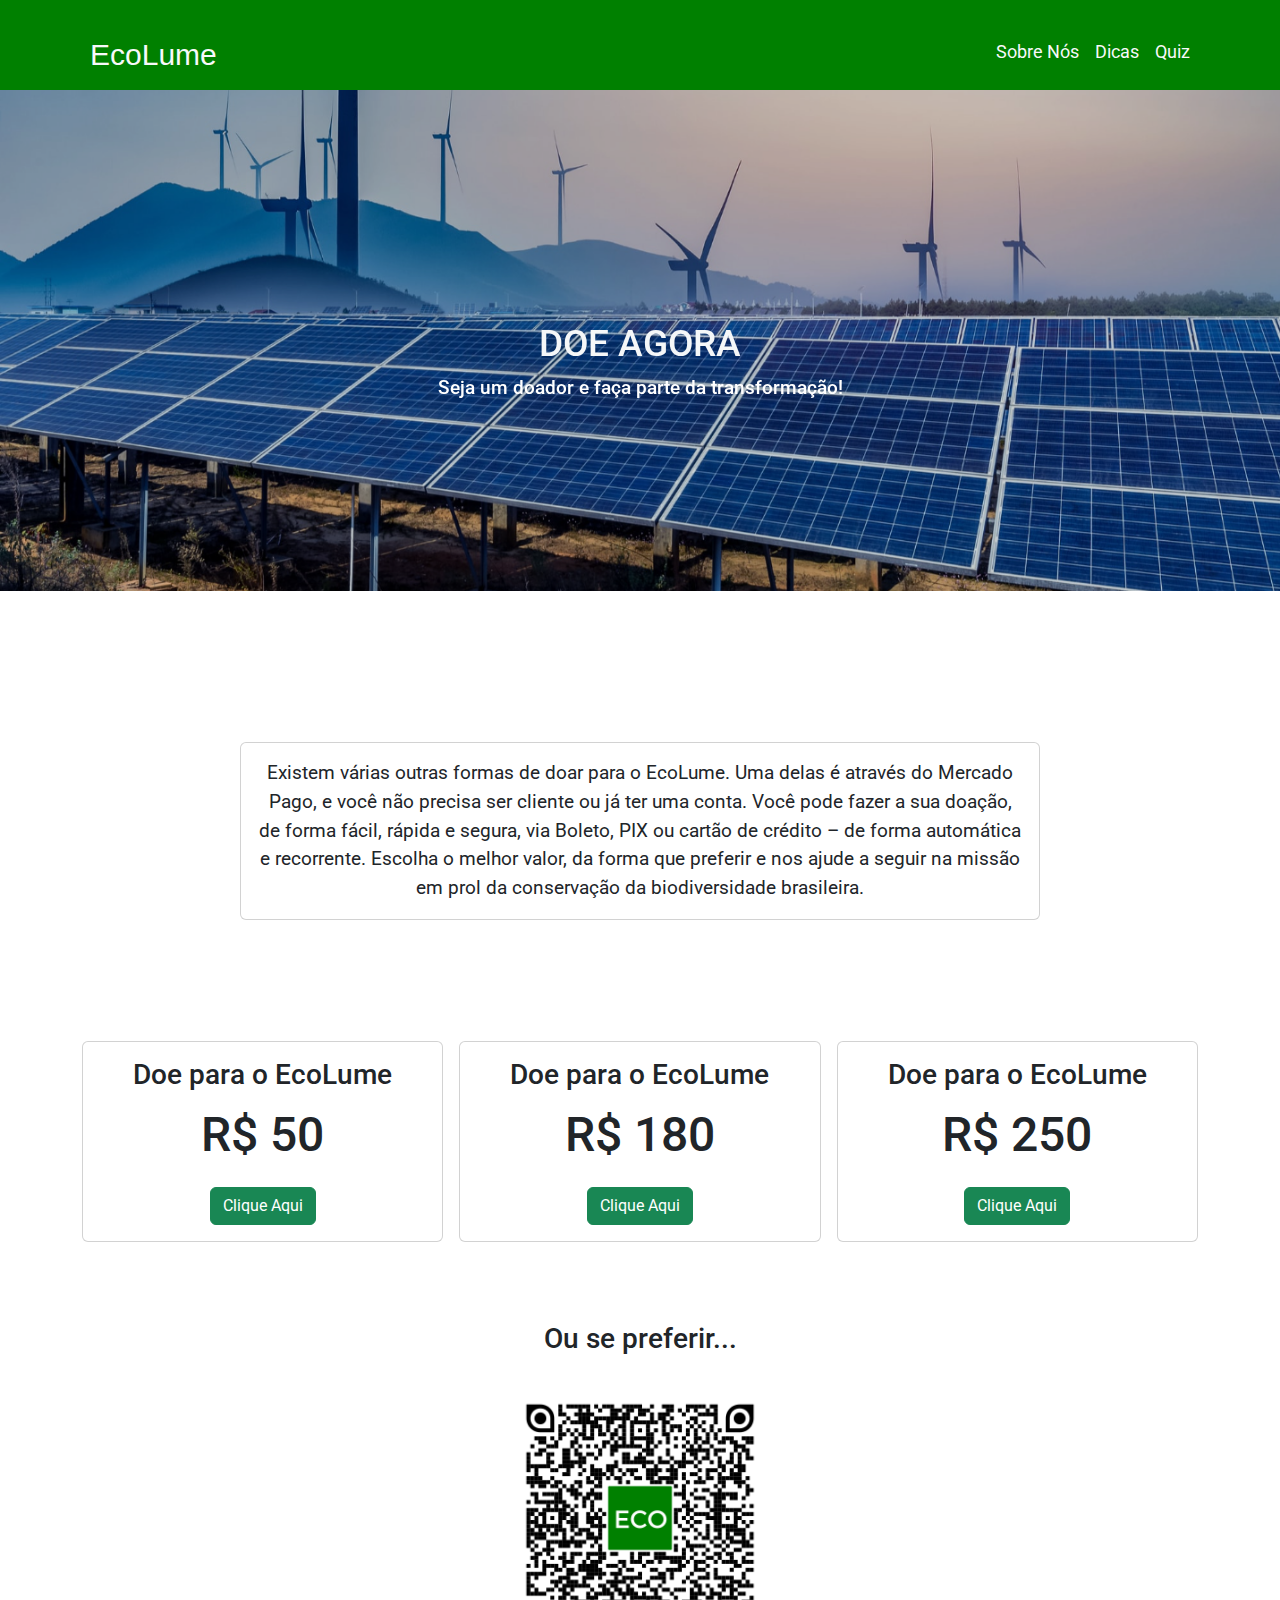
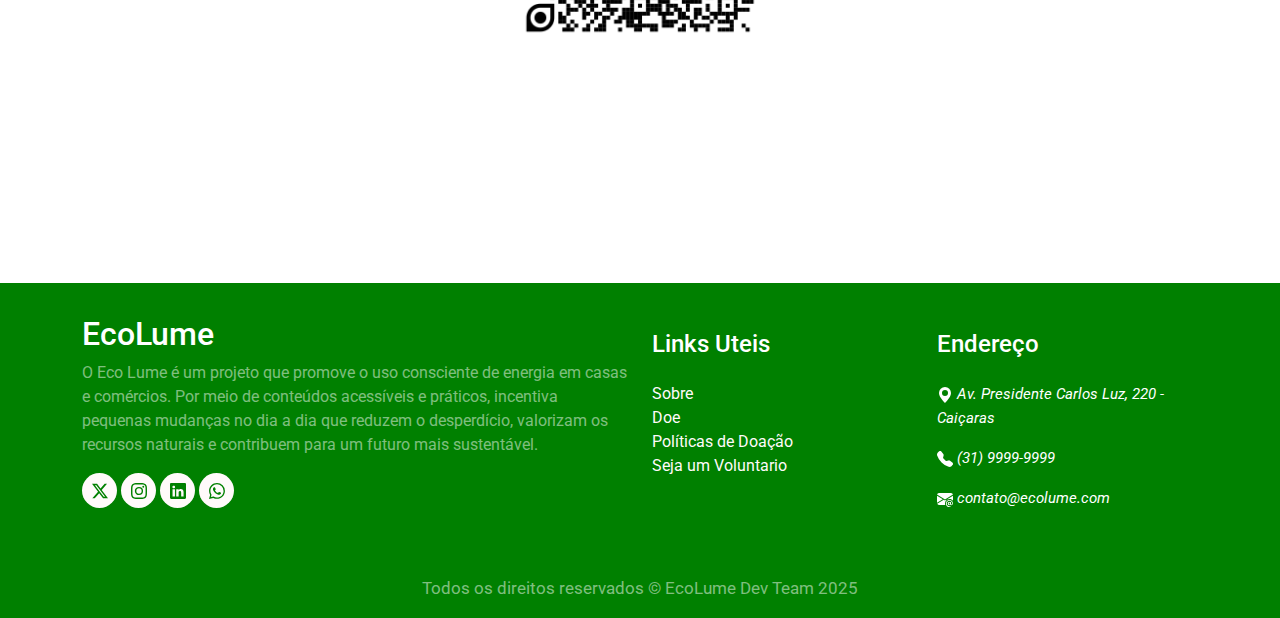
<file: donate/donate.html>
<!DOCTYPE html>
<html lang="pt-br">
<head>
    <meta charset="UTF-8">
    <meta name="viewport" content="width=device-width, initial-scale=1.0">
    <link rel="stylesheet" type="text/css" href="donateStyle.css" media="screen" />
    <link rel="icon" type="image/x-icon" href="../img/fav.png">
    <link href="https://cdn.jsdelivr.net/npm/bootstrap@5.3.3/dist/css/bootstrap.min.css" rel="stylesheet"
    integrity="sha384-QWTKZyjpPEjISv5WaRU9OFeRpok6YctnYmDr5pNlyT2bRjXh0JMhjY6hW+ALEwIH" crossorigin="anonymous">
    <script src="https://cdn.jsdelivr.net/npm/bootstrap@5.3.3/dist/js/bootstrap.bundle.min.js"
    integrity="sha384-YvpcrYf0tY3lHB60NNkmXc5s9fDVZLESaAA55NDzOxhy9GkcIdslK1eN7N6jIeHz"
    crossorigin="anonymous"></script>
    <title>EcoVida</title>
</head>
<body>
    <nav class="navbar navbar-expand-sm py-0 sticky-top">
        <div class="container mt-3 mb-1">
          <a href="../index.html" class="navbar-brand d-flexalign-items-center text-light"
                style="font-size: 30px; font-family:Arial, Helvetica, sans-serif;">
                <i class="bi-bootstrap-fill fs-1 me-2"></i>EcoLume
          </a>
          <button class="navbar-toggler" type="button" data-bs-toggle="collapse" data-bs-target="#menuNavbar"><span
              class="navbar-toggler-icon"></span></button>
          <div class="collapse navbar-collapse" id="menuNavbar">
            <div class="navbar-nav ms-auto" style="font-size: 18px;">
              <a href="../aboutUs/aboutUs.html" class="nav-link active text-light">Sobre Nós</a>
              <!-- <a href="donate.html" class="nav-link active text-light">Doe</a> -->
               <a href="../tips/tips.html" class="nav-link active text-light">Dicas</a>
              <a href="../quiz/quiz.html" class="nav-link active text-light">Quiz</a>
            </div>
          </div>
        </div>
    </nav>

    <div id="carouselExample" class="carousel slide carousel-fade">
      <div class="carousel-inner">
        <div class="carousel-item active">
          <div class="imagem">
            <img src="../img/doe.png" class="w-100">
          </div>
          <div class="carousel-caption">
            <h1 class="title-img">DOE AGORA</h1>
            <p class="para-img">Seja um doador e faça parte da transformação!</p>
          </div>
        </div>
    </div>

    <div class="container">
      <div class="card text-center position-relative top-50 start-50 translate-middle h-100 mb-0" style="max-width: 50rem; margin-top: 15rem;">
        <div class="card-body">
          <p class="card-text">Existem várias outras formas de doar para o EcoLume. Uma delas é através do Mercado Pago, e você não precisa ser cliente ou já ter uma conta. Você pode fazer a sua doação, de forma fácil, rápida e segura, via Boleto, PIX ou cartão de crédito – de forma automática e recorrente. Escolha o melhor valor, da forma que preferir e nos ajude a seguir na missão em prol da conservação da biodiversidade brasileira.</p>
        </div>
      </div>
    </div>

    <div class="container">
      <div class="row row-cols-1 row-cols-md-3 g-3">
        <div class="col-12 col-sm-6">
          <div class="card text-center" style="max-width: 25rem;">
            <div class="card-body">
              <h3 class="card-title">Doe para o EcoLume</h3>
              <p class="card-text" style="font-size: 3rem;font-weight: 500;">R$ 50</p>
              <a href="#" class="btn btn-success">Clique Aqui</a>
            </div>
          </div>
        </div>
  
        <div class="col">
          <div class="card text-center" style="max-width: 25rem;">
            <div class="card-body">
              <h3 class="card-title">Doe para o EcoLume</h3>
              <p class="card-text" style="font-size: 3rem;font-weight: 500;">R$ 180</p>
              <a href="#" class="btn btn-success">Clique Aqui</a>
            </div>
          </div>
        </div>
  
        <div class="col">
          <div class="card text-center" style="max-width: 25rem;">
            <div class="card-body">
              <h3 class="card-title">Doe para o EcoLume</h3>
              <p class="card-text" style="font-size: 3rem; font-weight: 500;">R$ 250</p>
              <a href="#" class="btn btn-success">Clique Aqui</a>
            </div>
          </div>
        </div>
      </div>
    </div>

    <h3 class="title-qr">Ou se preferir...</h3>
    <div class="text-center">
      <img src="../img/qr.png" class="img-fluid" style="width: 250px;">
    </div>

    <footer>
      <div class="" mt-5 pt-5 pb-5 footer>
        <div class="container">
          <div class="row">
            <div class="col-lg-6 col-xs-12">
              <h2>EcoLume</h2>
              <p class="pr-5 text-white-50">
                O Eco Lume é um projeto que promove o uso consciente de energia em casas e comércios. Por meio de
                conteúdos acessíveis e práticos, incentiva pequenas mudanças no dia a dia que reduzem o desperdício,
                valorizam os recursos naturais e contribuem para um futuro mais sustentável.
              </p>
              <ul class="social">
                <li>
                  <a href="#">
                    <i class="twitter">
                      <svg xmlns="http://www.w3.org/2000/svg" width="16" height="16" fill="currentColor"
                        class="bi bi-twitter-x" viewBox="0 0 16 16">
                        <path
                          d="M12.6.75h2.454l-5.36 6.142L16 15.25h-4.937l-3.867-5.07-4.425 5.07H.316l5.733-6.57L0 .75h5.063l3.495 4.633L12.601.75Zm-.86 13.028h1.36L4.323 2.145H2.865z" />
                      </svg>
                    </i>
                  </a>
                </li>
                <li>
                  <a href="#">
                    <i class="instagram">
                      <svg xmlns="http://www.w3.org/2000/svg" width="16" height="16" fill="currentColor"
                        class="bi bi-instagram" viewBox="0 0 16 16">
                        <path
                          d="M8 0C5.829 0 5.556.01 4.703.048 3.85.088 3.269.222 2.76.42a3.9 3.9 0 0 0-1.417.923A3.9 3.9 0 0 0 .42 2.76C.222 3.268.087 3.85.048 4.7.01 5.555 0 5.827 0 8.001c0 2.172.01 2.444.048 3.297.04.852.174 1.433.372 1.942.205.526.478.972.923 1.417.444.445.89.719 1.416.923.51.198 1.09.333 1.942.372C5.555 15.99 5.827 16 8 16s2.444-.01 3.298-.048c.851-.04 1.434-.174 1.943-.372a3.9 3.9 0 0 0 1.416-.923c.445-.445.718-.891.923-1.417.197-.509.332-1.09.372-1.942C15.99 10.445 16 10.173 16 8s-.01-2.445-.048-3.299c-.04-.851-.175-1.433-.372-1.941a3.9 3.9 0 0 0-.923-1.417A3.9 3.9 0 0 0 13.24.42c-.51-.198-1.092-.333-1.943-.372C10.443.01 10.172 0 7.998 0zm-.717 1.442h.718c2.136 0 2.389.007 3.232.046.78.035 1.204.166 1.486.275.373.145.64.319.92.599s.453.546.598.92c.11.281.24.705.275 1.485.039.843.047 1.096.047 3.231s-.008 2.389-.047 3.232c-.035.78-.166 1.203-.275 1.485a2.5 2.5 0 0 1-.599.919c-.28.28-.546.453-.92.598-.28.11-.704.24-1.485.276-.843.038-1.096.047-3.232.047s-2.39-.009-3.233-.047c-.78-.036-1.203-.166-1.485-.276a2.5 2.5 0 0 1-.92-.598 2.5 2.5 0 0 1-.6-.92c-.109-.281-.24-.705-.275-1.485-.038-.843-.046-1.096-.046-3.233s.008-2.388.046-3.231c.036-.78.166-1.204.276-1.486.145-.373.319-.64.599-.92s.546-.453.92-.598c.282-.11.705-.24 1.485-.276.738-.034 1.024-.044 2.515-.045zm4.988 1.328a.96.96 0 1 0 0 1.92.96.96 0 0 0 0-1.92m-4.27 1.122a4.109 4.109 0 1 0 0 8.217 4.109 4.109 0 0 0 0-8.217m0 1.441a2.667 2.667 0 1 1 0 5.334 2.667 2.667 0 0 1 0-5.334" />
                      </svg>
                    </i>
                  </a>
                </li>
                <li>
                  <a href="https://www.linkedin.com/in/gustavo-henrique-384414218/" target="_blank">
                    <i class="linkedin">
                      <svg xmlns="http://www.w3.org/2000/svg" width="16" height="16" fill="currentColor"
                        class="bi bi-linkedin" viewBox="0 0 16 16">
                        <path
                          d="M0 1.146C0 .513.526 0 1.175 0h13.65C15.474 0 16 .513 16 1.146v13.708c0 .633-.526 1.146-1.175 1.146H1.175C.526 16 0 15.487 0 14.854zm4.943 12.248V6.169H2.542v7.225zm-1.2-8.212c.837 0 1.358-.554 1.358-1.248-.015-.709-.52-1.248-1.342-1.248S2.4 3.226 2.4 3.934c0 .694.521 1.248 1.327 1.248zm4.908 8.212V9.359c0-.216.016-.432.08-.586.173-.431.568-.878 1.232-.878.869 0 1.216.662 1.216 1.634v3.865h2.401V9.25c0-2.22-1.184-3.252-2.764-3.252-1.274 0-1.845.7-2.165 1.193v.025h-.016l.016-.025V6.169h-2.4c.03.678 0 7.225 0 7.225z" />
                      </svg>
                    </i>
                  </a>
                </li>
                <li>
                  <a href="#">
                    <i class="whatsapp">
                      <svg xmlns="http://www.w3.org/2000/svg" width="16" height="16" fill="currentColor"
                        class="bi bi-whatsapp" viewBox="0 0 16 16">
                        <path
                          d="M13.601 2.326A7.85 7.85 0 0 0 7.994 0C3.627 0 .068 3.558.064 7.926c0 1.399.366 2.76 1.057 3.965L0 16l4.204-1.102a7.9 7.9 0 0 0 3.79.965h.004c4.368 0 7.926-3.558 7.93-7.93A7.9 7.9 0 0 0 13.6 2.326zM7.994 14.521a6.6 6.6 0 0 1-3.356-.92l-.24-.144-2.494.654.666-2.433-.156-.251a6.56 6.56 0 0 1-1.007-3.505c0-3.626 2.957-6.584 6.591-6.584a6.56 6.56 0 0 1 4.66 1.931 6.56 6.56 0 0 1 1.928 4.66c-.004 3.639-2.961 6.592-6.592 6.592m3.615-4.934c-.197-.099-1.17-.578-1.353-.646-.182-.065-.315-.099-.445.099-.133.197-.513.646-.627.775-.114.133-.232.148-.43.05-.197-.1-.836-.308-1.592-.985-.59-.525-.985-1.175-1.103-1.372-.114-.198-.011-.304.088-.403.087-.088.197-.232.296-.346.1-.114.133-.198.198-.33.065-.134.034-.248-.015-.347-.05-.099-.445-1.076-.612-1.47-.16-.389-.323-.335-.445-.34-.114-.007-.247-.007-.38-.007a.73.73 0 0 0-.529.247c-.182.198-.691.677-.691 1.654s.71 1.916.81 2.049c.098.133 1.394 2.132 3.383 2.992.47.205.84.326 1.129.418.475.152.904.129 1.246.08.38-.058 1.171-.48 1.338-.943.164-.464.164-.86.114-.943-.049-.084-.182-.133-.38-.232" />
                      </svg>
                    </i>
                  </a>
                </li>
              </ul>
            </div>
            <div class="col-lg-3 col-xs-12 links">
              <h4 class="mt-lg-0 mt-sm-3">Links Uteis</h4>
              <ul class="m-0 p-0">
                <li><a href="../aboutUs/aboutUs.html">Sobre</a></li>
                <li><a href="../donate/donate.html">Doe</a></li>
                <li><a href="#">Políticas de Doação</a></li>
                <li><a href="#">Seja um Voluntario</a></li>
              </ul>
            </div>
            <div class="col-lg col-xs-12 location">
              <h4 class="mt-lg-0 mt-sm-4">Endereço</h4>
              <p>
                <i class="fa fa-map-marker">
                  <svg xmlns="http://www.w3.org/2000/svg" width="16" height="16" fill="currentColor"
                    class="bi bi-geo-alt-fill" viewBox="0 0 16 16">
                    <path d="M8 16s6-5.686 6-10A6 6 0 0 0 2 6c0 4.314 6 10 6 10m0-7a3 3 0 1 1 0-6 3 3 0 0 1 0 6" />
                  </svg>
                  Av. Presidente Carlos Luz, 220 - Caiçaras
                </i>
              </p>
              <p>
                <i class="fa fa-phone" style="text-decoration: none;">
                  <svg xmlns="http://www.w3.org/2000/svg" width="16" height="16" fill="currentColor"
                    class="bi bi-telephone-fill" viewBox="0 0 16 16">
                    <path fill-rule="evenodd"
                      d="M1.885.511a1.745 1.745 0 0 1 2.61.163L6.29 2.98c.329.423.445.974.315 1.494l-.547 2.19a.68.68 0 0 0 .178.643l2.457 2.457a.68.68 0 0 0 .644.178l2.189-.547a1.75 1.75 0 0 1 1.494.315l2.306 1.794c.829.645.905 1.87.163 2.611l-1.034 1.034c-.74.74-1.846 1.065-2.877.702a18.6 18.6 0 0 1-7.01-4.42 18.6 18.6 0 0 1-4.42-7.009c-.362-1.03-.037-2.137.703-2.877z" />
                  </svg>
                  (31) 9999-9999
                </i>
              </p>
              <p>
                <i class="fa fa-envelope-o">
                  <svg xmlns="http://www.w3.org/2000/svg" width="16" height="16" fill="currentColor"
                    class="bi bi-envelope-at-fill" viewBox="0 0 16 16">
                    <path
                      d="M2 2A2 2 0 0 0 .05 3.555L8 8.414l7.95-4.859A2 2 0 0 0 14 2zm-2 9.8V4.698l5.803 3.546zm6.761-2.97-6.57 4.026A2 2 0 0 0 2 14h6.256A4.5 4.5 0 0 1 8 12.5a4.49 4.49 0 0 1 1.606-3.446l-.367-.225L8 9.586zM16 9.671V4.697l-5.803 3.546.338.208A4.5 4.5 0 0 1 12.5 8c1.414 0 2.675.652 3.5 1.671" />
                    <path
                      d="M15.834 12.244c0 1.168-.577 2.025-1.587 2.025-.503 0-1.002-.228-1.12-.648h-.043c-.118.416-.543.643-1.015.643-.77 0-1.259-.542-1.259-1.434v-.529c0-.844.481-1.4 1.26-1.4.585 0 .87.333.953.63h.03v-.568h.905v2.19c0 .272.18.42.411.42.315 0 .639-.415.639-1.39v-.118c0-1.277-.95-2.326-2.484-2.326h-.04c-1.582 0-2.64 1.067-2.64 2.724v.157c0 1.867 1.237 2.654 2.57 2.654h.045c.507 0 .935-.07 1.18-.18v.731c-.219.1-.643.175-1.237.175h-.044C10.438 16 9 14.82 9 12.646v-.214C9 10.36 10.421 9 12.485 9h.035c2.12 0 3.314 1.43 3.314 3.034zm-4.04.21v.227c0 .586.227.8.581.8.31 0 .564-.17.564-.743v-.367c0-.516-.275-.708-.572-.708-.346 0-.573.245-.573.791" />
                  </svg>
                  contato@ecolume.com
                </i>
              </p>
            </div>
          </div>
          <div class="row mt-5">
            <div class="col copyright text-center">
              <p><small class="text-white-50">
                  Todos os direitos reservados &copy; EcoLume Dev Team 2025
                </small></p>
            </div>
          </div>
        </div>
      </div>
    </footer>
</body>
</html>
</file>
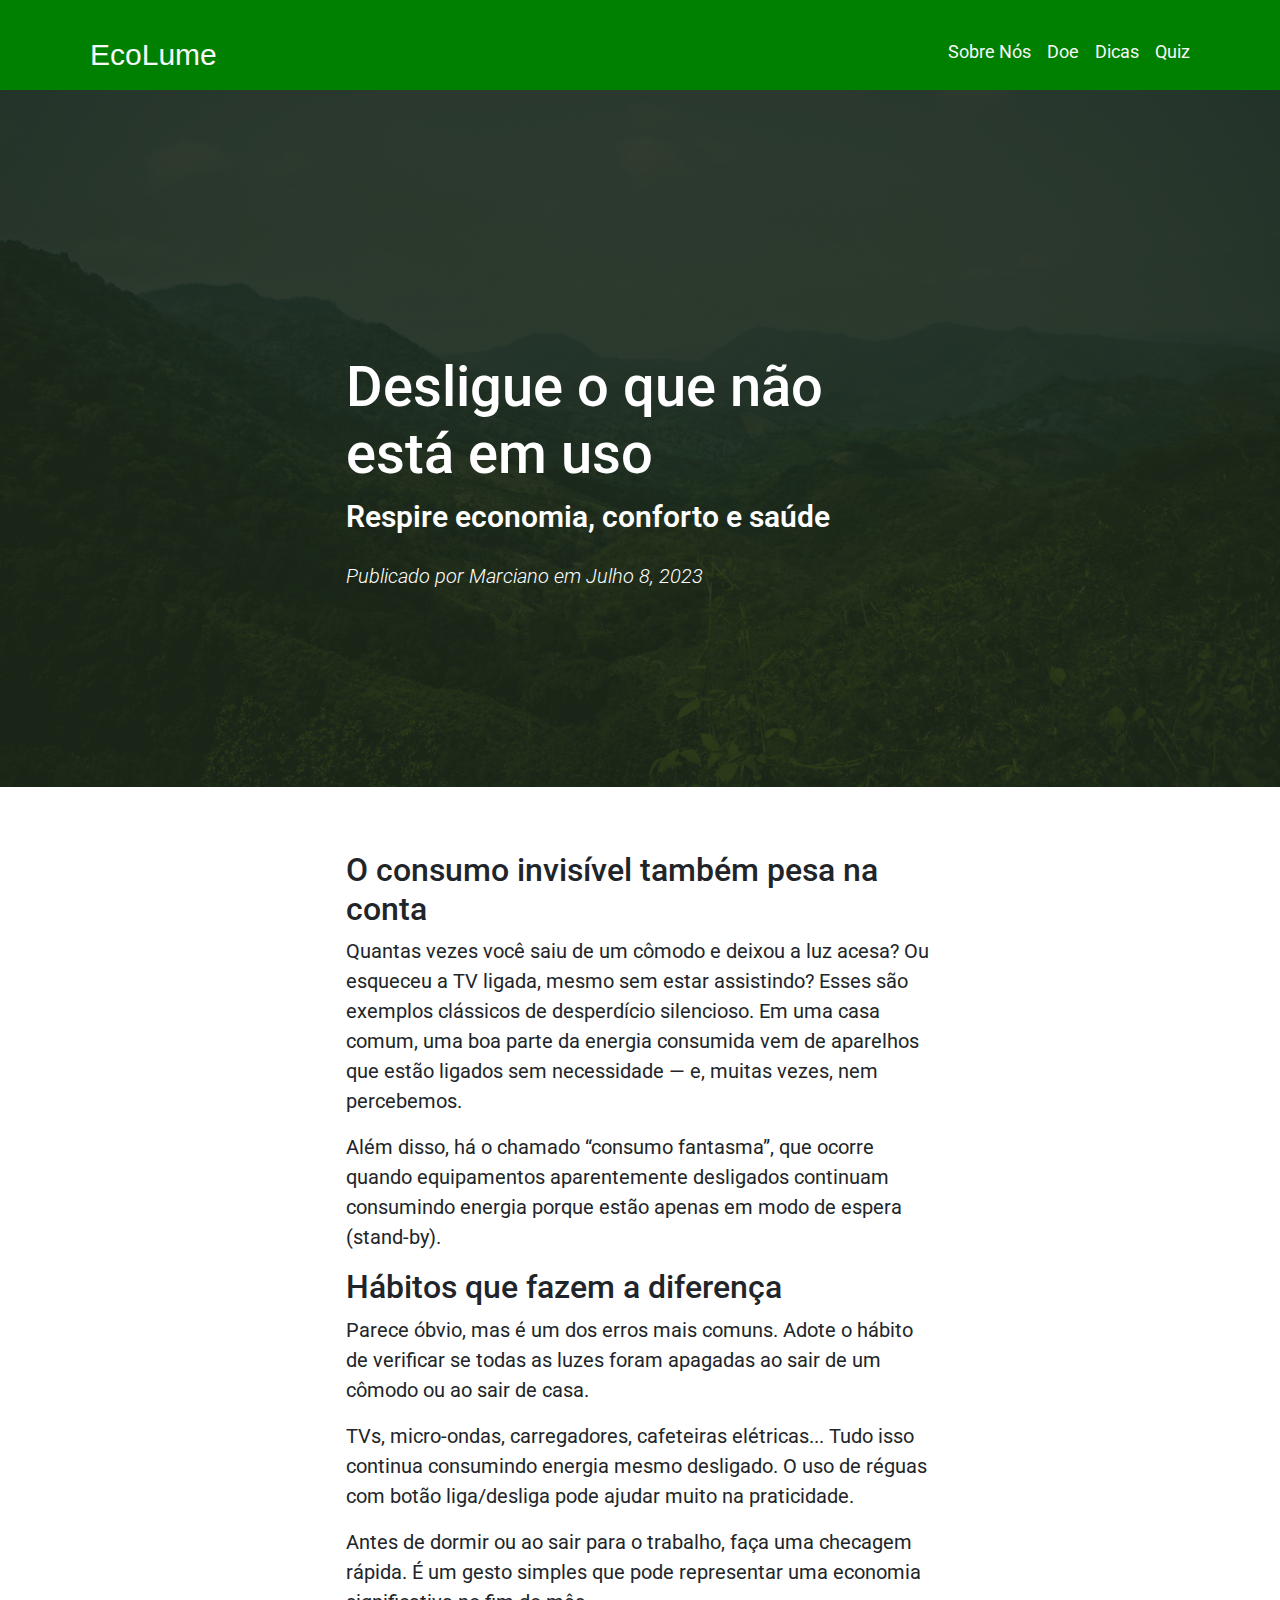
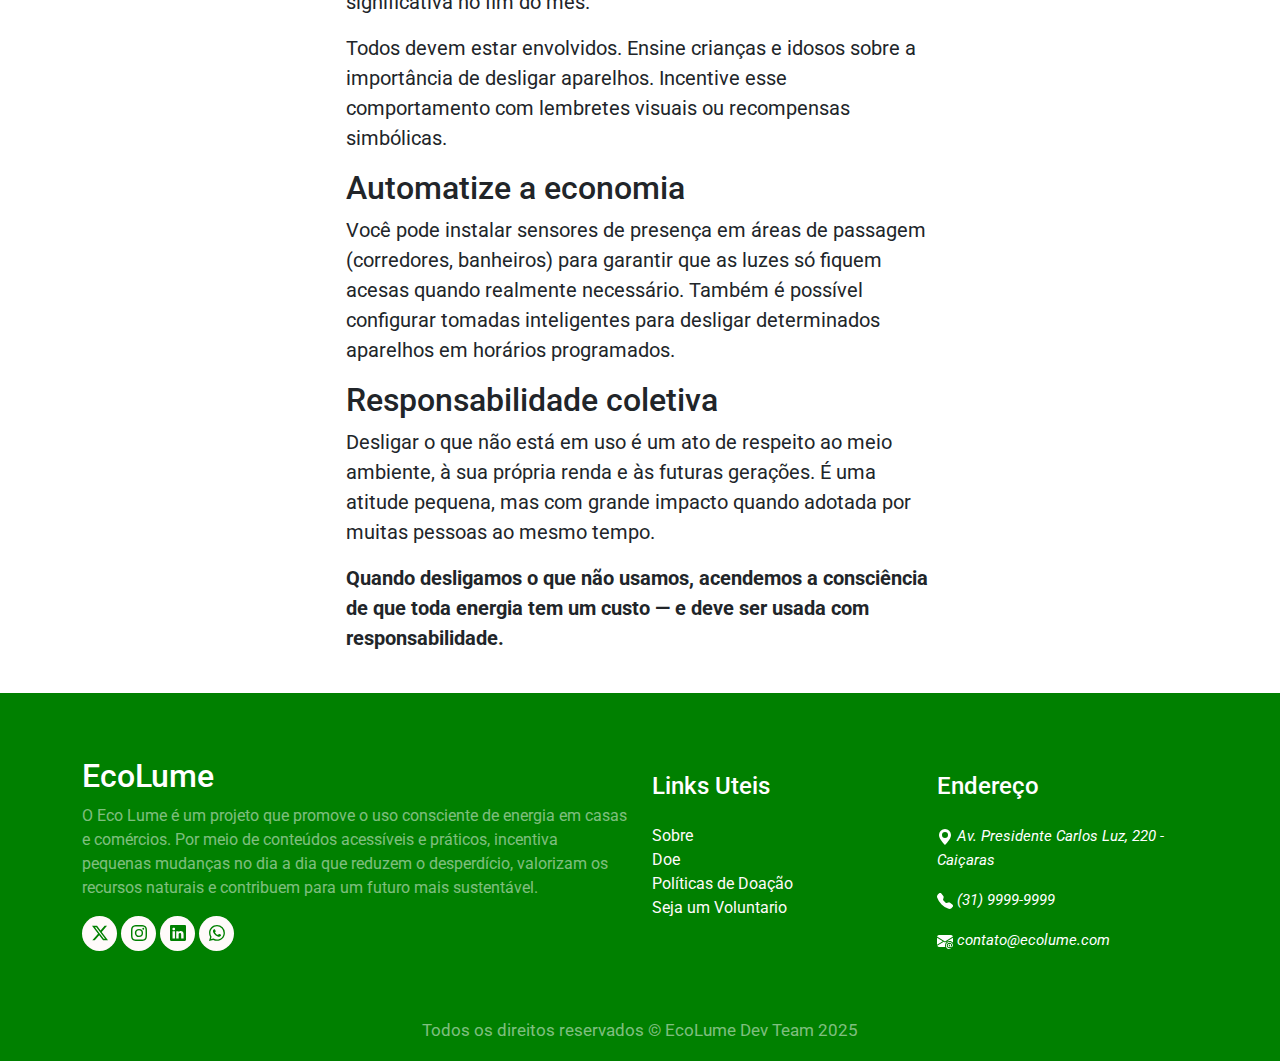
<file: posts/postFour.html>
<!DOCTYPE html>
<html lang="pt-br">

<head>
    <meta charset="UTF-8">
    <meta name="viewport" content="width=device-width, initial-scale=1.0">
    <link rel="stylesheet" type="text/css" href="stylePost.css" media="screen" />
    <link rel="icon" type="image/x-icon" href="../img/fav.png">
    <link href="https://cdn.jsdelivr.net/npm/bootstrap@5.3.3/dist/css/bootstrap.min.css" rel="stylesheet"
        integrity="sha384-QWTKZyjpPEjISv5WaRU9OFeRpok6YctnYmDr5pNlyT2bRjXh0JMhjY6hW+ALEwIH" crossorigin="anonymous">
    <script src="https://cdn.jsdelivr.net/npm/bootstrap@5.3.3/dist/js/bootstrap.bundle.min.js"
        integrity="sha384-YvpcrYf0tY3lHB60NNkmXc5s9fDVZLESaAA55NDzOxhy9GkcIdslK1eN7N6jIeHz"
        crossorigin="anonymous"></script>
    <title>EcoLume</title>
</head>

<body>
    <nav class="navbar navbar-expand-sm py-0 sticky-top">
        <div class="container mt-3 mb-1">
            <a href="../index.html" class="navbar-brand d-flexalign-items-center text-light"
                style="font-size: 30px; font-family:Arial, Helvetica, sans-serif;">
                <i class="bi-bootstrap-fill fs-1 me-2"></i>EcoLume
            </a>
            <button class="navbar-toggler" type="button" data-bs-toggle="collapse" data-bs-target="#menuNavbar"><span
                    class="navbar-toggler-icon"></span></button>
            <div class="collapse navbar-collapse" id="menuNavbar">
                <div class="navbar-nav ms-auto" style="font-size: 18px;">
                    <a href="../aboutUs/aboutUs.html" class="nav-link active text-light">Sobre Nós</a>
                    <a href="../donate/donate.html" class="nav-link active text-light">Doe</a>
                    <a href="../tips/tips.html" class="nav-link active text-light">Dicas</a>
                    <a href="../quiz/quiz.html" class="nav-link active text-light">Quiz</a>
                </div>
            </div>
        </div>
    </nav>

    <header class="masthead" style="background-image: url('../img/input.png')">
        <div class="container position-relative px-4 px-lg-5">
            <div class="row gx-4 gx-lg-5 justify-content-center">
                <div class="col-md-10 col-lg-8 col-xl-7">
                    <div class="post-heading">
                        <h1>Desligue o que não está em uso</h1>
                        <h2 class="subheading">Respire economia, conforto e saúde</h2>
                        <span class="meta">
                            Publicado por Marciano em Julho 8, 2023
                        </span>
                    </div>
                </div>
            </div>
        </div>
    </header>

    <article class="mb-4 fs-5">
        <div class="container px-4 px-lg-5">
            <div class="row gx-4 gx-lg-5 justify-content-center">
                <div class="col-md-10 col-lg-8 col-xl-7">
                    <h2 class="section-heading">O consumo invisível também pesa na conta</h2>
                    <p>Quantas vezes você saiu de um cômodo e deixou a luz acesa? Ou esqueceu a TV ligada, mesmo sem
                        estar assistindo? Esses são exemplos clássicos de desperdício silencioso. Em uma casa comum, uma
                        boa parte da energia consumida vem de aparelhos que estão ligados sem necessidade — e, muitas
                        vezes, nem percebemos.</p>
                    <p>Além disso, há o chamado “consumo fantasma”, que ocorre quando equipamentos aparentemente
                        desligados continuam consumindo energia porque estão apenas em modo de espera (stand-by).</p>
                    <h2 class="section-heading">Hábitos que fazem a diferença</h2>
                    <p>Parece óbvio, mas é um dos erros mais comuns. Adote o hábito de verificar se todas as luzes foram
                        apagadas ao sair de um cômodo ou ao sair de casa.</p>

                    <p>TVs, micro-ondas, carregadores, cafeteiras elétricas... Tudo isso continua consumindo energia
                        mesmo desligado. O uso de réguas com botão liga/desliga pode ajudar muito na praticidade.</p>
                    <blockquote class="blockquote">Antes de dormir ou ao sair para o trabalho, faça uma checagem rápida.
                        É um gesto simples que pode representar uma economia significativa no fim do mês.</blockquote>
                    <p>Todos devem estar envolvidos. Ensine crianças e idosos sobre a importância de desligar aparelhos.
                        Incentive esse comportamento com lembretes visuais ou recompensas simbólicas.</p>
                    <h2 class="section-heading">Automatize a economia</h2>
                    <p>Você pode instalar sensores de presença em áreas de passagem (corredores, banheiros) para
                        garantir que as luzes só fiquem acesas quando realmente necessário. Também é possível configurar
                        tomadas inteligentes para desligar determinados aparelhos em horários programados.</p>
                    <h2 class="section-heading">Responsabilidade coletiva</h2>
                    <p>Desligar o que não está em uso é um ato de respeito ao meio ambiente, à sua própria renda e às
                        futuras gerações. É uma atitude pequena, mas com grande impacto quando adotada por muitas
                        pessoas ao mesmo tempo.</p>
                    <!--<a href="#!"><img class="img-fluid" src="assets/img/post-sample-image.jpg" alt="..." /></a>-->
                    <!--<span class="caption text-muted">To go places and do things that have never been done before – that’s what
            living is all about.</span>-->
                    <p><strong>Quando desligamos o que não usamos, acendemos a consciência de que toda energia tem um
                            custo — e deve ser usada com responsabilidade.</strong></p>
                </div>
            </div>
        </div>
    </article>

    <footer>
        <div class="" mt-5 pt-5 pb-5 footer>
            <div class="container">
                <div class="row">
                    <div class="col-lg-6 col-xs-12">
                        <h2>EcoLume</h2>
                        <p class="pr-5 text-white-50">
                            O Eco Lume é um projeto que promove o uso consciente de energia em casas e comércios. Por
                            meio de
                            conteúdos acessíveis e práticos, incentiva pequenas mudanças no dia a dia que reduzem o
                            desperdício,
                            valorizam os recursos naturais e contribuem para um futuro mais sustentável.
                        </p>
                        <ul class="social">
                            <li>
                                <a href="#">
                                    <i class="twitter">
                                        <svg xmlns="http://www.w3.org/2000/svg" width="16" height="16"
                                            fill="currentColor" class="bi bi-twitter-x" viewBox="0 0 16 16">
                                            <path
                                                d="M12.6.75h2.454l-5.36 6.142L16 15.25h-4.937l-3.867-5.07-4.425 5.07H.316l5.733-6.57L0 .75h5.063l3.495 4.633L12.601.75Zm-.86 13.028h1.36L4.323 2.145H2.865z" />
                                        </svg>
                                    </i>
                                </a>
                            </li>
                            <li>
                                <a href="#">
                                    <i class="instagram">
                                        <svg xmlns="http://www.w3.org/2000/svg" width="16" height="16"
                                            fill="currentColor" class="bi bi-instagram" viewBox="0 0 16 16">
                                            <path
                                                d="M8 0C5.829 0 5.556.01 4.703.048 3.85.088 3.269.222 2.76.42a3.9 3.9 0 0 0-1.417.923A3.9 3.9 0 0 0 .42 2.76C.222 3.268.087 3.85.048 4.7.01 5.555 0 5.827 0 8.001c0 2.172.01 2.444.048 3.297.04.852.174 1.433.372 1.942.205.526.478.972.923 1.417.444.445.89.719 1.416.923.51.198 1.09.333 1.942.372C5.555 15.99 5.827 16 8 16s2.444-.01 3.298-.048c.851-.04 1.434-.174 1.943-.372a3.9 3.9 0 0 0 1.416-.923c.445-.445.718-.891.923-1.417.197-.509.332-1.09.372-1.942C15.99 10.445 16 10.173 16 8s-.01-2.445-.048-3.299c-.04-.851-.175-1.433-.372-1.941a3.9 3.9 0 0 0-.923-1.417A3.9 3.9 0 0 0 13.24.42c-.51-.198-1.092-.333-1.943-.372C10.443.01 10.172 0 7.998 0zm-.717 1.442h.718c2.136 0 2.389.007 3.232.046.78.035 1.204.166 1.486.275.373.145.64.319.92.599s.453.546.598.92c.11.281.24.705.275 1.485.039.843.047 1.096.047 3.231s-.008 2.389-.047 3.232c-.035.78-.166 1.203-.275 1.485a2.5 2.5 0 0 1-.599.919c-.28.28-.546.453-.92.598-.28.11-.704.24-1.485.276-.843.038-1.096.047-3.232.047s-2.39-.009-3.233-.047c-.78-.036-1.203-.166-1.485-.276a2.5 2.5 0 0 1-.92-.598 2.5 2.5 0 0 1-.6-.92c-.109-.281-.24-.705-.275-1.485-.038-.843-.046-1.096-.046-3.233s.008-2.388.046-3.231c.036-.78.166-1.204.276-1.486.145-.373.319-.64.599-.92s.546-.453.92-.598c.282-.11.705-.24 1.485-.276.738-.034 1.024-.044 2.515-.045zm4.988 1.328a.96.96 0 1 0 0 1.92.96.96 0 0 0 0-1.92m-4.27 1.122a4.109 4.109 0 1 0 0 8.217 4.109 4.109 0 0 0 0-8.217m0 1.441a2.667 2.667 0 1 1 0 5.334 2.667 2.667 0 0 1 0-5.334" />
                                        </svg>
                                    </i>
                                </a>
                            </li>
                            <li>
                                <a href="https://www.linkedin.com/in/gustavo-henrique-384414218/" target="_blank">
                                    <i class="linkedin">
                                        <svg xmlns="http://www.w3.org/2000/svg" width="16" height="16"
                                            fill="currentColor" class="bi bi-linkedin" viewBox="0 0 16 16">
                                            <path
                                                d="M0 1.146C0 .513.526 0 1.175 0h13.65C15.474 0 16 .513 16 1.146v13.708c0 .633-.526 1.146-1.175 1.146H1.175C.526 16 0 15.487 0 14.854zm4.943 12.248V6.169H2.542v7.225zm-1.2-8.212c.837 0 1.358-.554 1.358-1.248-.015-.709-.52-1.248-1.342-1.248S2.4 3.226 2.4 3.934c0 .694.521 1.248 1.327 1.248zm4.908 8.212V9.359c0-.216.016-.432.08-.586.173-.431.568-.878 1.232-.878.869 0 1.216.662 1.216 1.634v3.865h2.401V9.25c0-2.22-1.184-3.252-2.764-3.252-1.274 0-1.845.7-2.165 1.193v.025h-.016l.016-.025V6.169h-2.4c.03.678 0 7.225 0 7.225z" />
                                        </svg>
                                    </i>
                                </a>
                            </li>
                            <li>
                                <a href="#">
                                    <i class="whatsapp">
                                        <svg xmlns="http://www.w3.org/2000/svg" width="16" height="16"
                                            fill="currentColor" class="bi bi-whatsapp" viewBox="0 0 16 16">
                                            <path
                                                d="M13.601 2.326A7.85 7.85 0 0 0 7.994 0C3.627 0 .068 3.558.064 7.926c0 1.399.366 2.76 1.057 3.965L0 16l4.204-1.102a7.9 7.9 0 0 0 3.79.965h.004c4.368 0 7.926-3.558 7.93-7.93A7.9 7.9 0 0 0 13.6 2.326zM7.994 14.521a6.6 6.6 0 0 1-3.356-.92l-.24-.144-2.494.654.666-2.433-.156-.251a6.56 6.56 0 0 1-1.007-3.505c0-3.626 2.957-6.584 6.591-6.584a6.56 6.56 0 0 1 4.66 1.931 6.56 6.56 0 0 1 1.928 4.66c-.004 3.639-2.961 6.592-6.592 6.592m3.615-4.934c-.197-.099-1.17-.578-1.353-.646-.182-.065-.315-.099-.445.099-.133.197-.513.646-.627.775-.114.133-.232.148-.43.05-.197-.1-.836-.308-1.592-.985-.59-.525-.985-1.175-1.103-1.372-.114-.198-.011-.304.088-.403.087-.088.197-.232.296-.346.1-.114.133-.198.198-.33.065-.134.034-.248-.015-.347-.05-.099-.445-1.076-.612-1.47-.16-.389-.323-.335-.445-.34-.114-.007-.247-.007-.38-.007a.73.73 0 0 0-.529.247c-.182.198-.691.677-.691 1.654s.71 1.916.81 2.049c.098.133 1.394 2.132 3.383 2.992.47.205.84.326 1.129.418.475.152.904.129 1.246.08.38-.058 1.171-.48 1.338-.943.164-.464.164-.86.114-.943-.049-.084-.182-.133-.38-.232" />
                                        </svg>
                                    </i>
                                </a>
                            </li>
                        </ul>
                    </div>
                    <div class="col-lg-3 col-xs-12 links">
                        <h4 class="mt-lg-0 mt-sm-3">Links Uteis</h4>
                        <ul class="m-0 p-0">
                            <li><a href="aboutUs/aboutUs.html">Sobre</a></li>
                            <li><a href="donate/donate.html">Doe</a></li>
                            <li><a href="#">Políticas de Doação</a></li>
                            <li><a href="#">Seja um Voluntario</a></li>
                        </ul>
                    </div>
                    <div class="col-lg col-xs-12 location">
                        <h4 class="mt-lg-0 mt-sm-4">Endereço</h4>
                        <p>
                            <i class="fa fa-map-marker">
                                <svg xmlns="http://www.w3.org/2000/svg" width="16" height="16" fill="currentColor"
                                    class="bi bi-geo-alt-fill" viewBox="0 0 16 16">
                                    <path
                                        d="M8 16s6-5.686 6-10A6 6 0 0 0 2 6c0 4.314 6 10 6 10m0-7a3 3 0 1 1 0-6 3 3 0 0 1 0 6" />
                                </svg>
                                Av. Presidente Carlos Luz, 220 - Caiçaras
                            </i>
                        </p>
                        <p>
                            <i class="fa fa-phone" style="text-decoration: none;">
                                <svg xmlns="http://www.w3.org/2000/svg" width="16" height="16" fill="currentColor"
                                    class="bi bi-telephone-fill" viewBox="0 0 16 16">
                                    <path fill-rule="evenodd"
                                        d="M1.885.511a1.745 1.745 0 0 1 2.61.163L6.29 2.98c.329.423.445.974.315 1.494l-.547 2.19a.68.68 0 0 0 .178.643l2.457 2.457a.68.68 0 0 0 .644.178l2.189-.547a1.75 1.75 0 0 1 1.494.315l2.306 1.794c.829.645.905 1.87.163 2.611l-1.034 1.034c-.74.74-1.846 1.065-2.877.702a18.6 18.6 0 0 1-7.01-4.42 18.6 18.6 0 0 1-4.42-7.009c-.362-1.03-.037-2.137.703-2.877z" />
                                </svg>
                                (31) 9999-9999
                            </i>
                        </p>
                        <p>
                            <i class="fa fa-envelope-o">
                                <svg xmlns="http://www.w3.org/2000/svg" width="16" height="16" fill="currentColor"
                                    class="bi bi-envelope-at-fill" viewBox="0 0 16 16">
                                    <path
                                        d="M2 2A2 2 0 0 0 .05 3.555L8 8.414l7.95-4.859A2 2 0 0 0 14 2zm-2 9.8V4.698l5.803 3.546zm6.761-2.97-6.57 4.026A2 2 0 0 0 2 14h6.256A4.5 4.5 0 0 1 8 12.5a4.49 4.49 0 0 1 1.606-3.446l-.367-.225L8 9.586zM16 9.671V4.697l-5.803 3.546.338.208A4.5 4.5 0 0 1 12.5 8c1.414 0 2.675.652 3.5 1.671" />
                                    <path
                                        d="M15.834 12.244c0 1.168-.577 2.025-1.587 2.025-.503 0-1.002-.228-1.12-.648h-.043c-.118.416-.543.643-1.015.643-.77 0-1.259-.542-1.259-1.434v-.529c0-.844.481-1.4 1.26-1.4.585 0 .87.333.953.63h.03v-.568h.905v2.19c0 .272.18.42.411.42.315 0 .639-.415.639-1.39v-.118c0-1.277-.95-2.326-2.484-2.326h-.04c-1.582 0-2.64 1.067-2.64 2.724v.157c0 1.867 1.237 2.654 2.57 2.654h.045c.507 0 .935-.07 1.18-.18v.731c-.219.1-.643.175-1.237.175h-.044C10.438 16 9 14.82 9 12.646v-.214C9 10.36 10.421 9 12.485 9h.035c2.12 0 3.314 1.43 3.314 3.034zm-4.04.21v.227c0 .586.227.8.581.8.31 0 .564-.17.564-.743v-.367c0-.516-.275-.708-.572-.708-.346 0-.573.245-.573.791" />
                                </svg>
                                contato@ecolume.com
                            </i>
                        </p>
                    </div>
                </div>
                <div class="row mt-5">
                    <div class="col copyright text-center">
                        <p><small class="text-white-50">
                                Todos os direitos reservados &copy; EcoLume Dev Team 2025
                            </small></p>
                    </div>
                </div>
            </div>
        </div>
    </footer>
</body>

</html>
</file>
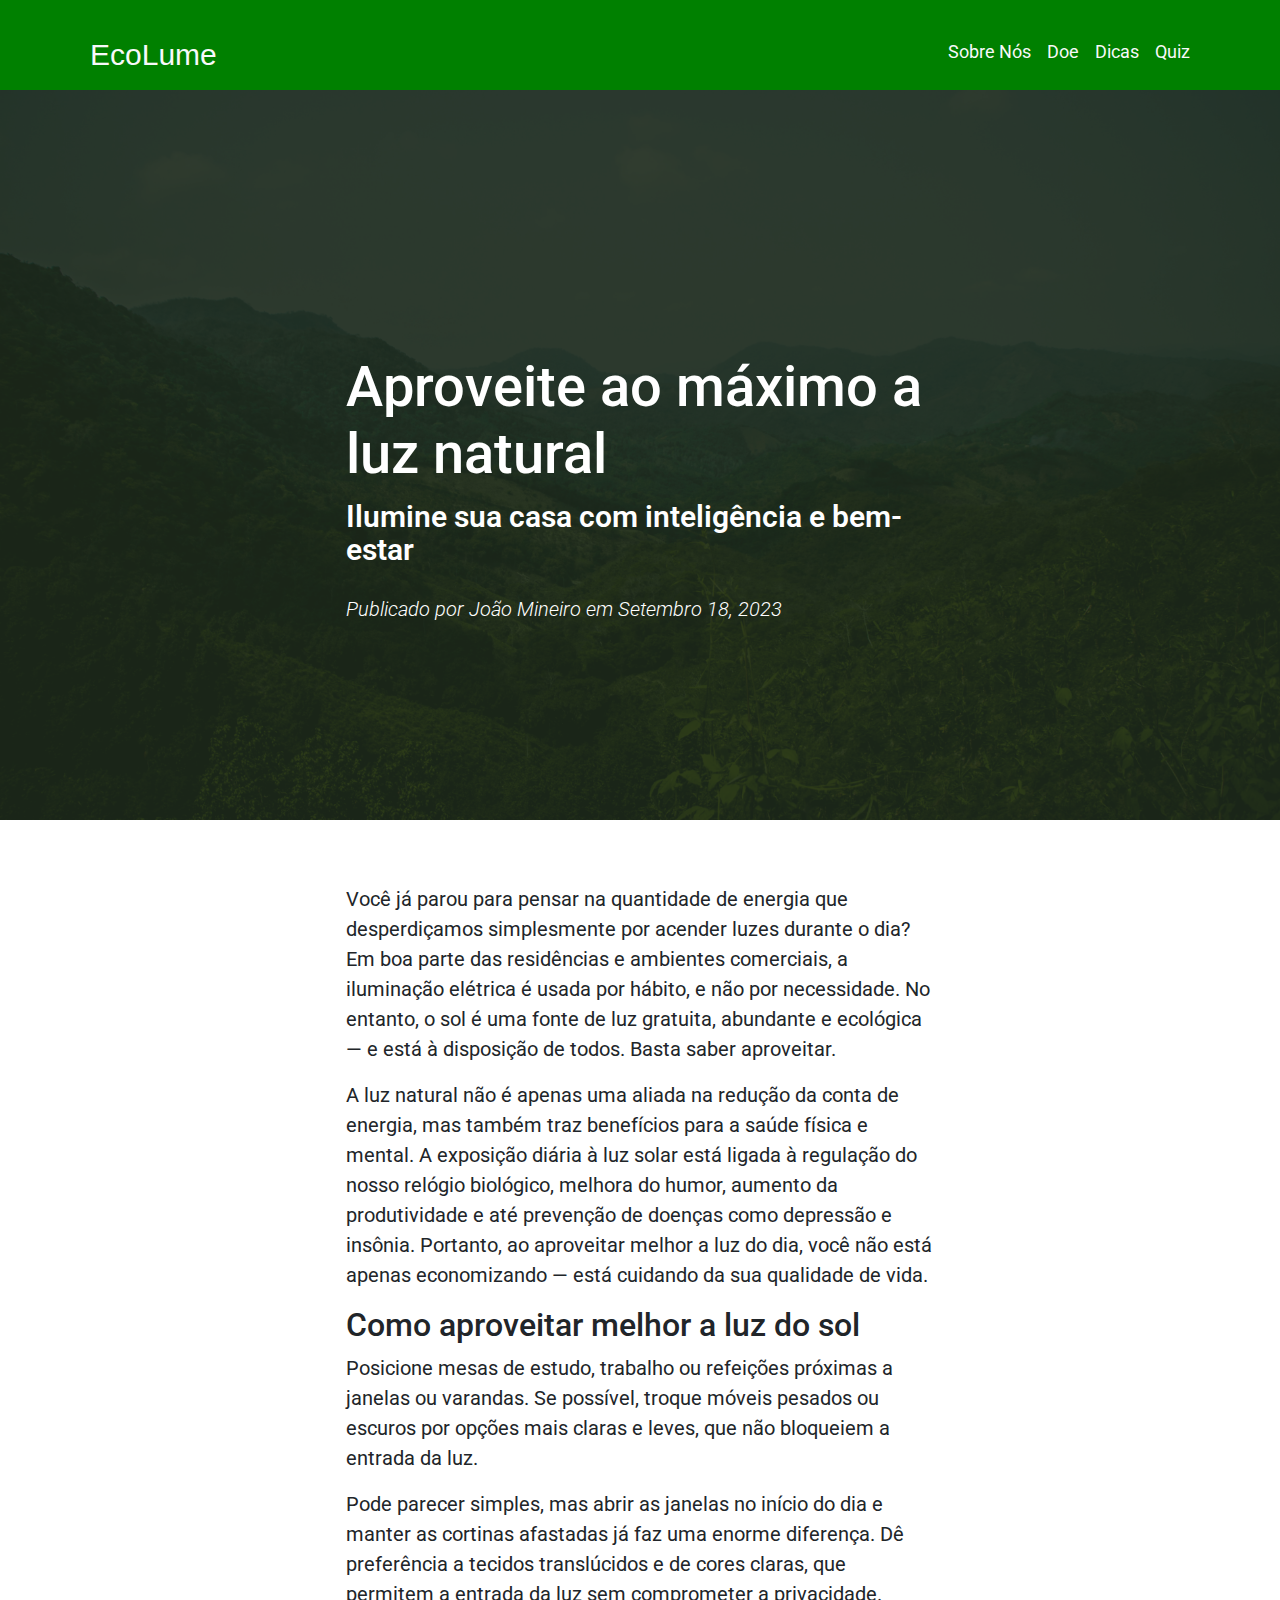
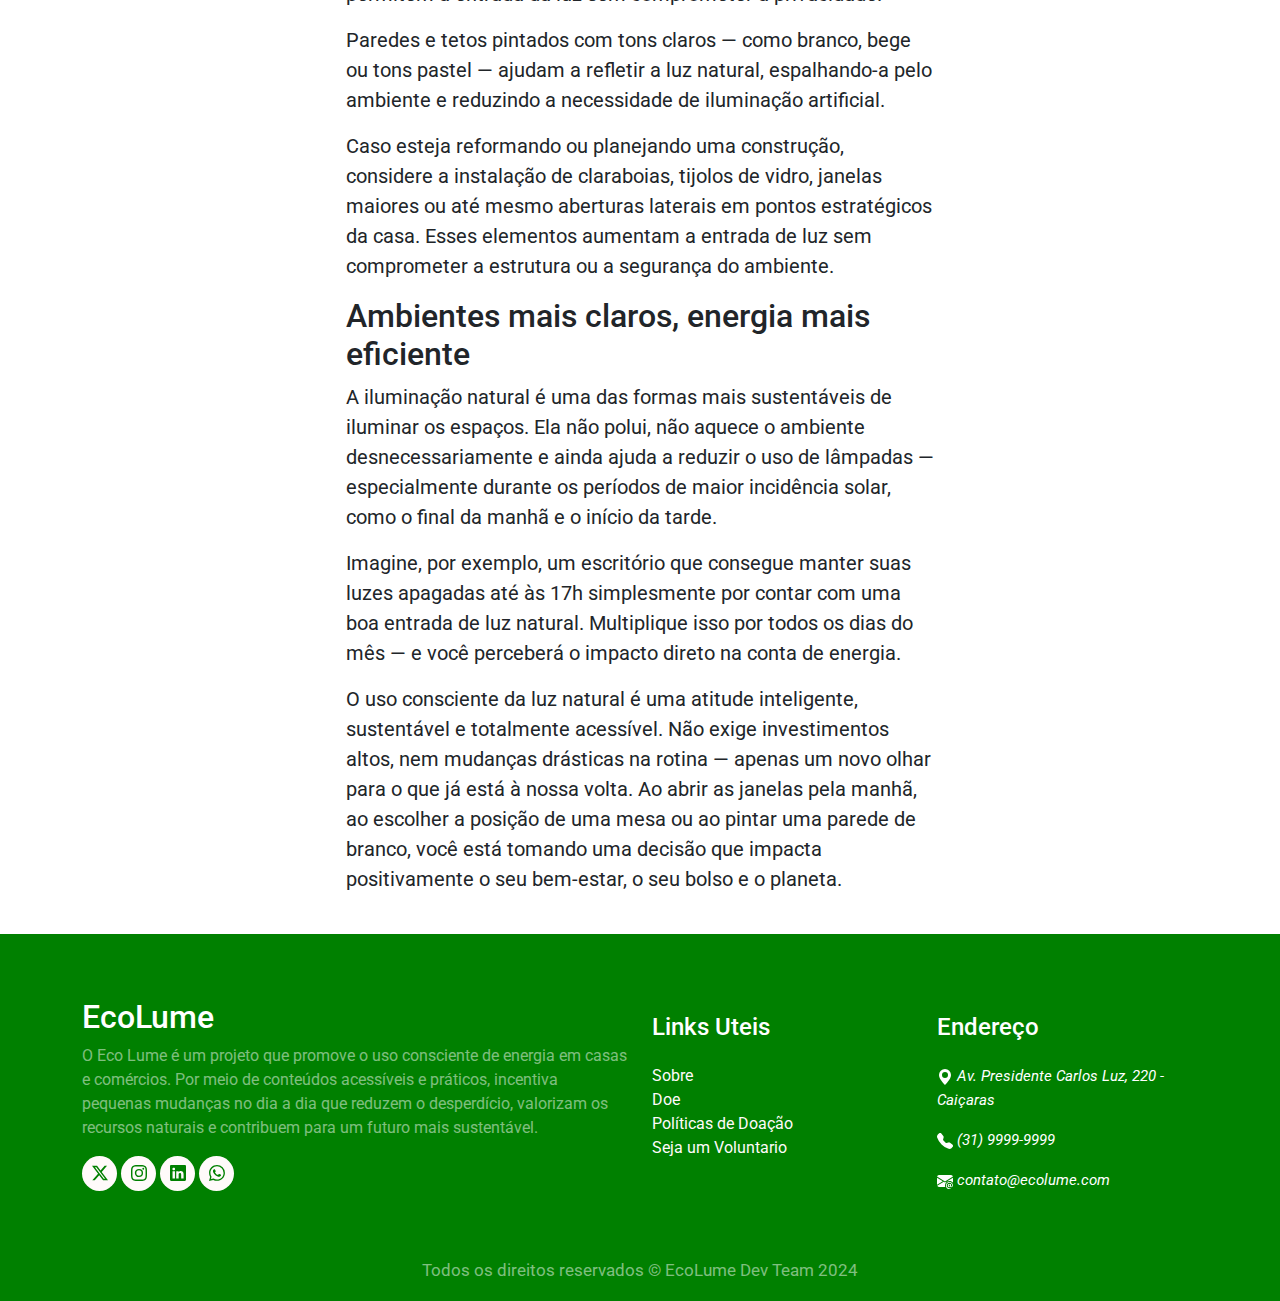
<file: posts/postOne.html>
<!DOCTYPE html>
<html lang="pt-br">

<head>
  <meta charset="UTF-8">
  <meta name="viewport" content="width=device-width, initial-scale=1.0">
  <link rel="stylesheet" type="text/css" href="stylePost.css" media="screen" />
  <link rel="icon" type="image/x-icon" href="../img/fav.png">
  <link href="https://cdn.jsdelivr.net/npm/bootstrap@5.3.3/dist/css/bootstrap.min.css" rel="stylesheet"
    integrity="sha384-QWTKZyjpPEjISv5WaRU9OFeRpok6YctnYmDr5pNlyT2bRjXh0JMhjY6hW+ALEwIH" crossorigin="anonymous">
  <script src="https://cdn.jsdelivr.net/npm/bootstrap@5.3.3/dist/js/bootstrap.bundle.min.js"
    integrity="sha384-YvpcrYf0tY3lHB60NNkmXc5s9fDVZLESaAA55NDzOxhy9GkcIdslK1eN7N6jIeHz"
    crossorigin="anonymous"></script>
  <title>EcoLume</title>
</head>

<body>
  <nav class="navbar navbar-expand-sm py-0 sticky-top">
    <div class="container mt-3 mb-1">
      <a href="../index.html" class="navbar-brand d-flexalign-items-center text-light"
        style="font-size: 30px; font-family:Arial, Helvetica, sans-serif;">
        <i class="bi-bootstrap-fill fs-1 me-2"></i>EcoLume
      </a>
      <button class="navbar-toggler" type="button" data-bs-toggle="collapse" data-bs-target="#menuNavbar"><span
          class="navbar-toggler-icon"></span></button>
      <div class="collapse navbar-collapse" id="menuNavbar">
        <div class="navbar-nav ms-auto" style="font-size: 18px;">
          <a href="../aboutUs/aboutUs.html" class="nav-link active text-light">Sobre Nós</a>
          <a href="../donate/donate.html" class="nav-link active text-light">Doe</a>
          <a href="../tips/tips.html" class="nav-link active text-light">Dicas</a>
          <a href="../quiz/quiz.html" class="nav-link active text-light">Quiz</a>
        </div>
      </div>
    </div>
  </nav>

  <header class="masthead" style="background-image: url('../img/input.png')">
    <div class="container position-relative px-4 px-lg-5">
      <div class="row gx-4 gx-lg-5 justify-content-center">
        <div class="col-md-10 col-lg-8 col-xl-7">
          <div class="post-heading">
            <h1>Aproveite ao máximo a luz natural</h1>
            <h2 class="subheading">Ilumine sua casa com inteligência e bem-estar</h2>
            <span class="meta">
              Publicado por João Mineiro em Setembro 18, 2023
            </span>
          </div>
        </div>
      </div>
    </div>
  </header>

  <article class="mb-4 fs-5">
    <div class="container px-4 px-lg-5">
      <div class="row gx-4 gx-lg-5 justify-content-center">
        <div class="col-md-10 col-lg-8 col-xl-7">
          <p>Você já parou para pensar na quantidade de energia que desperdiçamos simplesmente por acender luzes durante
            o dia? Em boa parte das residências e ambientes comerciais, a iluminação elétrica é usada por hábito, e não
            por necessidade. No entanto, o sol é uma fonte de luz gratuita, abundante e ecológica — e está à disposição
            de todos. Basta saber aproveitar.</p>
          <p>A luz natural não é apenas uma aliada na redução da conta de energia, mas também traz benefícios para a
            saúde física e mental. A exposição diária à luz solar está ligada à regulação do nosso relógio biológico,
            melhora do humor, aumento da produtividade e até prevenção de doenças como depressão e insônia. Portanto, ao
            aproveitar melhor a luz do dia, você não está apenas economizando — está cuidando da sua qualidade de vida.
          </p>
          <h2 class="section-heading">Como aproveitar melhor a luz do sol</h2>
          <p>Posicione mesas de estudo, trabalho ou refeições próximas a janelas ou varandas. Se possível, troque móveis
            pesados ou escuros por opções mais claras e leves, que não bloqueiem a entrada da luz.</p>

          <p>Pode parecer simples, mas abrir as janelas no início do dia e manter as cortinas afastadas já faz uma
            enorme diferença. Dê preferência a tecidos translúcidos e de cores claras, que permitem a entrada da luz sem
            comprometer a privacidade.
          </p>
          <blockquote class="blockquote">Paredes e tetos pintados com tons claros — como branco, bege ou tons pastel —
            ajudam a refletir a luz natural, espalhando-a pelo ambiente e reduzindo a necessidade de iluminação
            artificial.</blockquote>

          <p>Caso esteja reformando ou planejando uma construção, considere a instalação de claraboias, tijolos de
            vidro, janelas maiores ou até mesmo aberturas laterais em pontos estratégicos da casa. Esses elementos
            aumentam a entrada de luz sem comprometer a estrutura ou a segurança do ambiente.
          </p>
          <h2 class="section-heading">Ambientes mais claros, energia mais eficiente</h2>
          <p>A iluminação natural é uma das formas mais sustentáveis de iluminar os espaços. Ela não polui, não aquece o
            ambiente desnecessariamente e ainda ajuda a reduzir o uso de lâmpadas — especialmente durante os períodos de
            maior incidência solar, como o final da manhã e o início da tarde.</p>
          <!--<a href="#!"><img class="img-fluid" src="assets/img/post-sample-image.jpg" alt="..." /></a>-->
          <!--<span class="caption text-muted">To go places and do things that have never been done before – that’s what
            living is all about.</span>-->
          <p>Imagine, por exemplo, um escritório que consegue manter suas luzes apagadas até às 17h simplesmente por
            contar com uma boa entrada de luz natural. Multiplique isso por todos os dias do mês — e você perceberá o
            impacto direto na conta de energia.</p>
          <p>O uso consciente da luz natural é uma atitude inteligente, sustentável e totalmente acessível. Não exige
            investimentos altos, nem mudanças drásticas na rotina — apenas um novo olhar para o que já está à nossa
            volta. Ao abrir as janelas pela manhã, ao escolher a posição de uma mesa ou ao pintar uma parede de branco,
            você está tomando uma decisão que impacta positivamente o seu bem-estar, o seu bolso e o planeta.</p>
        </div>
      </div>
    </div>
  </article>

  <footer>
    <div class="" mt-5 pt-5 pb-5 footer>
      <div class="container">
        <div class="row">
          <div class="col-lg-6 col-xs-12">
            <h2>EcoLume</h2>
            <p class="pr-5 text-white-50">
              O Eco Lume é um projeto que promove o uso consciente de energia em casas e comércios. Por meio de
              conteúdos acessíveis e práticos, incentiva pequenas mudanças no dia a dia que reduzem o desperdício,
              valorizam os recursos naturais e contribuem para um futuro mais sustentável.
            </p>
            <ul class="social">
              <li>
                <a href="#">
                  <i class="twitter">
                    <svg xmlns="http://www.w3.org/2000/svg" width="16" height="16" fill="currentColor"
                      class="bi bi-twitter-x" viewBox="0 0 16 16">
                      <path
                        d="M12.6.75h2.454l-5.36 6.142L16 15.25h-4.937l-3.867-5.07-4.425 5.07H.316l5.733-6.57L0 .75h5.063l3.495 4.633L12.601.75Zm-.86 13.028h1.36L4.323 2.145H2.865z" />
                    </svg>
                  </i>
                </a>
              </li>
              <li>
                <a href="#">
                  <i class="instagram">
                    <svg xmlns="http://www.w3.org/2000/svg" width="16" height="16" fill="currentColor"
                      class="bi bi-instagram" viewBox="0 0 16 16">
                      <path
                        d="M8 0C5.829 0 5.556.01 4.703.048 3.85.088 3.269.222 2.76.42a3.9 3.9 0 0 0-1.417.923A3.9 3.9 0 0 0 .42 2.76C.222 3.268.087 3.85.048 4.7.01 5.555 0 5.827 0 8.001c0 2.172.01 2.444.048 3.297.04.852.174 1.433.372 1.942.205.526.478.972.923 1.417.444.445.89.719 1.416.923.51.198 1.09.333 1.942.372C5.555 15.99 5.827 16 8 16s2.444-.01 3.298-.048c.851-.04 1.434-.174 1.943-.372a3.9 3.9 0 0 0 1.416-.923c.445-.445.718-.891.923-1.417.197-.509.332-1.09.372-1.942C15.99 10.445 16 10.173 16 8s-.01-2.445-.048-3.299c-.04-.851-.175-1.433-.372-1.941a3.9 3.9 0 0 0-.923-1.417A3.9 3.9 0 0 0 13.24.42c-.51-.198-1.092-.333-1.943-.372C10.443.01 10.172 0 7.998 0zm-.717 1.442h.718c2.136 0 2.389.007 3.232.046.78.035 1.204.166 1.486.275.373.145.64.319.92.599s.453.546.598.92c.11.281.24.705.275 1.485.039.843.047 1.096.047 3.231s-.008 2.389-.047 3.232c-.035.78-.166 1.203-.275 1.485a2.5 2.5 0 0 1-.599.919c-.28.28-.546.453-.92.598-.28.11-.704.24-1.485.276-.843.038-1.096.047-3.232.047s-2.39-.009-3.233-.047c-.78-.036-1.203-.166-1.485-.276a2.5 2.5 0 0 1-.92-.598 2.5 2.5 0 0 1-.6-.92c-.109-.281-.24-.705-.275-1.485-.038-.843-.046-1.096-.046-3.233s.008-2.388.046-3.231c.036-.78.166-1.204.276-1.486.145-.373.319-.64.599-.92s.546-.453.92-.598c.282-.11.705-.24 1.485-.276.738-.034 1.024-.044 2.515-.045zm4.988 1.328a.96.96 0 1 0 0 1.92.96.96 0 0 0 0-1.92m-4.27 1.122a4.109 4.109 0 1 0 0 8.217 4.109 4.109 0 0 0 0-8.217m0 1.441a2.667 2.667 0 1 1 0 5.334 2.667 2.667 0 0 1 0-5.334" />
                    </svg>
                  </i>
                </a>
              </li>
              <li>
                <a href="https://www.linkedin.com/in/gustavo-henrique-384414218/" target="_blank">
                  <i class="linkedin">
                    <svg xmlns="http://www.w3.org/2000/svg" width="16" height="16" fill="currentColor"
                      class="bi bi-linkedin" viewBox="0 0 16 16">
                      <path
                        d="M0 1.146C0 .513.526 0 1.175 0h13.65C15.474 0 16 .513 16 1.146v13.708c0 .633-.526 1.146-1.175 1.146H1.175C.526 16 0 15.487 0 14.854zm4.943 12.248V6.169H2.542v7.225zm-1.2-8.212c.837 0 1.358-.554 1.358-1.248-.015-.709-.52-1.248-1.342-1.248S2.4 3.226 2.4 3.934c0 .694.521 1.248 1.327 1.248zm4.908 8.212V9.359c0-.216.016-.432.08-.586.173-.431.568-.878 1.232-.878.869 0 1.216.662 1.216 1.634v3.865h2.401V9.25c0-2.22-1.184-3.252-2.764-3.252-1.274 0-1.845.7-2.165 1.193v.025h-.016l.016-.025V6.169h-2.4c.03.678 0 7.225 0 7.225z" />
                    </svg>
                  </i>
                </a>
              </li>
              <li>
                <a href="#">
                  <i class="whatsapp">
                    <svg xmlns="http://www.w3.org/2000/svg" width="16" height="16" fill="currentColor"
                      class="bi bi-whatsapp" viewBox="0 0 16 16">
                      <path
                        d="M13.601 2.326A7.85 7.85 0 0 0 7.994 0C3.627 0 .068 3.558.064 7.926c0 1.399.366 2.76 1.057 3.965L0 16l4.204-1.102a7.9 7.9 0 0 0 3.79.965h.004c4.368 0 7.926-3.558 7.93-7.93A7.9 7.9 0 0 0 13.6 2.326zM7.994 14.521a6.6 6.6 0 0 1-3.356-.92l-.24-.144-2.494.654.666-2.433-.156-.251a6.56 6.56 0 0 1-1.007-3.505c0-3.626 2.957-6.584 6.591-6.584a6.56 6.56 0 0 1 4.66 1.931 6.56 6.56 0 0 1 1.928 4.66c-.004 3.639-2.961 6.592-6.592 6.592m3.615-4.934c-.197-.099-1.17-.578-1.353-.646-.182-.065-.315-.099-.445.099-.133.197-.513.646-.627.775-.114.133-.232.148-.43.05-.197-.1-.836-.308-1.592-.985-.59-.525-.985-1.175-1.103-1.372-.114-.198-.011-.304.088-.403.087-.088.197-.232.296-.346.1-.114.133-.198.198-.33.065-.134.034-.248-.015-.347-.05-.099-.445-1.076-.612-1.47-.16-.389-.323-.335-.445-.34-.114-.007-.247-.007-.38-.007a.73.73 0 0 0-.529.247c-.182.198-.691.677-.691 1.654s.71 1.916.81 2.049c.098.133 1.394 2.132 3.383 2.992.47.205.84.326 1.129.418.475.152.904.129 1.246.08.38-.058 1.171-.48 1.338-.943.164-.464.164-.86.114-.943-.049-.084-.182-.133-.38-.232" />
                    </svg>
                  </i>
                </a>
              </li>
            </ul>
          </div>
          <div class="col-lg-3 col-xs-12 links">
            <h4 class="mt-lg-0 mt-sm-3">Links Uteis</h4>
            <ul class="m-0 p-0">
              <li><a href="aboutUs/aboutUs.html">Sobre</a></li>
              <li><a href="donate/donate.html">Doe</a></li>
              <li><a href="#">Políticas de Doação</a></li>
              <li><a href="#">Seja um Voluntario</a></li>
            </ul>
          </div>
          <div class="col-lg col-xs-12 location">
            <h4 class="mt-lg-0 mt-sm-4">Endereço</h4>
            <p>
              <i class="fa fa-map-marker">
                <svg xmlns="http://www.w3.org/2000/svg" width="16" height="16" fill="currentColor"
                  class="bi bi-geo-alt-fill" viewBox="0 0 16 16">
                  <path d="M8 16s6-5.686 6-10A6 6 0 0 0 2 6c0 4.314 6 10 6 10m0-7a3 3 0 1 1 0-6 3 3 0 0 1 0 6" />
                </svg>
                Av. Presidente Carlos Luz, 220 - Caiçaras
              </i>
            </p>
            <p>
              <i class="fa fa-phone" style="text-decoration: none;">
                <svg xmlns="http://www.w3.org/2000/svg" width="16" height="16" fill="currentColor"
                  class="bi bi-telephone-fill" viewBox="0 0 16 16">
                  <path fill-rule="evenodd"
                    d="M1.885.511a1.745 1.745 0 0 1 2.61.163L6.29 2.98c.329.423.445.974.315 1.494l-.547 2.19a.68.68 0 0 0 .178.643l2.457 2.457a.68.68 0 0 0 .644.178l2.189-.547a1.75 1.75 0 0 1 1.494.315l2.306 1.794c.829.645.905 1.87.163 2.611l-1.034 1.034c-.74.74-1.846 1.065-2.877.702a18.6 18.6 0 0 1-7.01-4.42 18.6 18.6 0 0 1-4.42-7.009c-.362-1.03-.037-2.137.703-2.877z" />
                </svg>
                (31) 9999-9999
              </i>
            </p>
            <p>
              <i class="fa fa-envelope-o">
                <svg xmlns="http://www.w3.org/2000/svg" width="16" height="16" fill="currentColor"
                  class="bi bi-envelope-at-fill" viewBox="0 0 16 16">
                  <path
                    d="M2 2A2 2 0 0 0 .05 3.555L8 8.414l7.95-4.859A2 2 0 0 0 14 2zm-2 9.8V4.698l5.803 3.546zm6.761-2.97-6.57 4.026A2 2 0 0 0 2 14h6.256A4.5 4.5 0 0 1 8 12.5a4.49 4.49 0 0 1 1.606-3.446l-.367-.225L8 9.586zM16 9.671V4.697l-5.803 3.546.338.208A4.5 4.5 0 0 1 12.5 8c1.414 0 2.675.652 3.5 1.671" />
                  <path
                    d="M15.834 12.244c0 1.168-.577 2.025-1.587 2.025-.503 0-1.002-.228-1.12-.648h-.043c-.118.416-.543.643-1.015.643-.77 0-1.259-.542-1.259-1.434v-.529c0-.844.481-1.4 1.26-1.4.585 0 .87.333.953.63h.03v-.568h.905v2.19c0 .272.18.42.411.42.315 0 .639-.415.639-1.39v-.118c0-1.277-.95-2.326-2.484-2.326h-.04c-1.582 0-2.64 1.067-2.64 2.724v.157c0 1.867 1.237 2.654 2.57 2.654h.045c.507 0 .935-.07 1.18-.18v.731c-.219.1-.643.175-1.237.175h-.044C10.438 16 9 14.82 9 12.646v-.214C9 10.36 10.421 9 12.485 9h.035c2.12 0 3.314 1.43 3.314 3.034zm-4.04.21v.227c0 .586.227.8.581.8.31 0 .564-.17.564-.743v-.367c0-.516-.275-.708-.572-.708-.346 0-.573.245-.573.791" />
                </svg>
                contato@ecolume.com
              </i>
            </p>
          </div>
        </div>
        <div class="row mt-5">
          <div class="col copyright text-center">
            <p><small class="text-white-50">
                Todos os direitos reservados &copy; EcoLume Dev Team 2024
              </small></p>
          </div>
        </div>
      </div>
    </div>
  </footer>
</body>

</html>
</file>
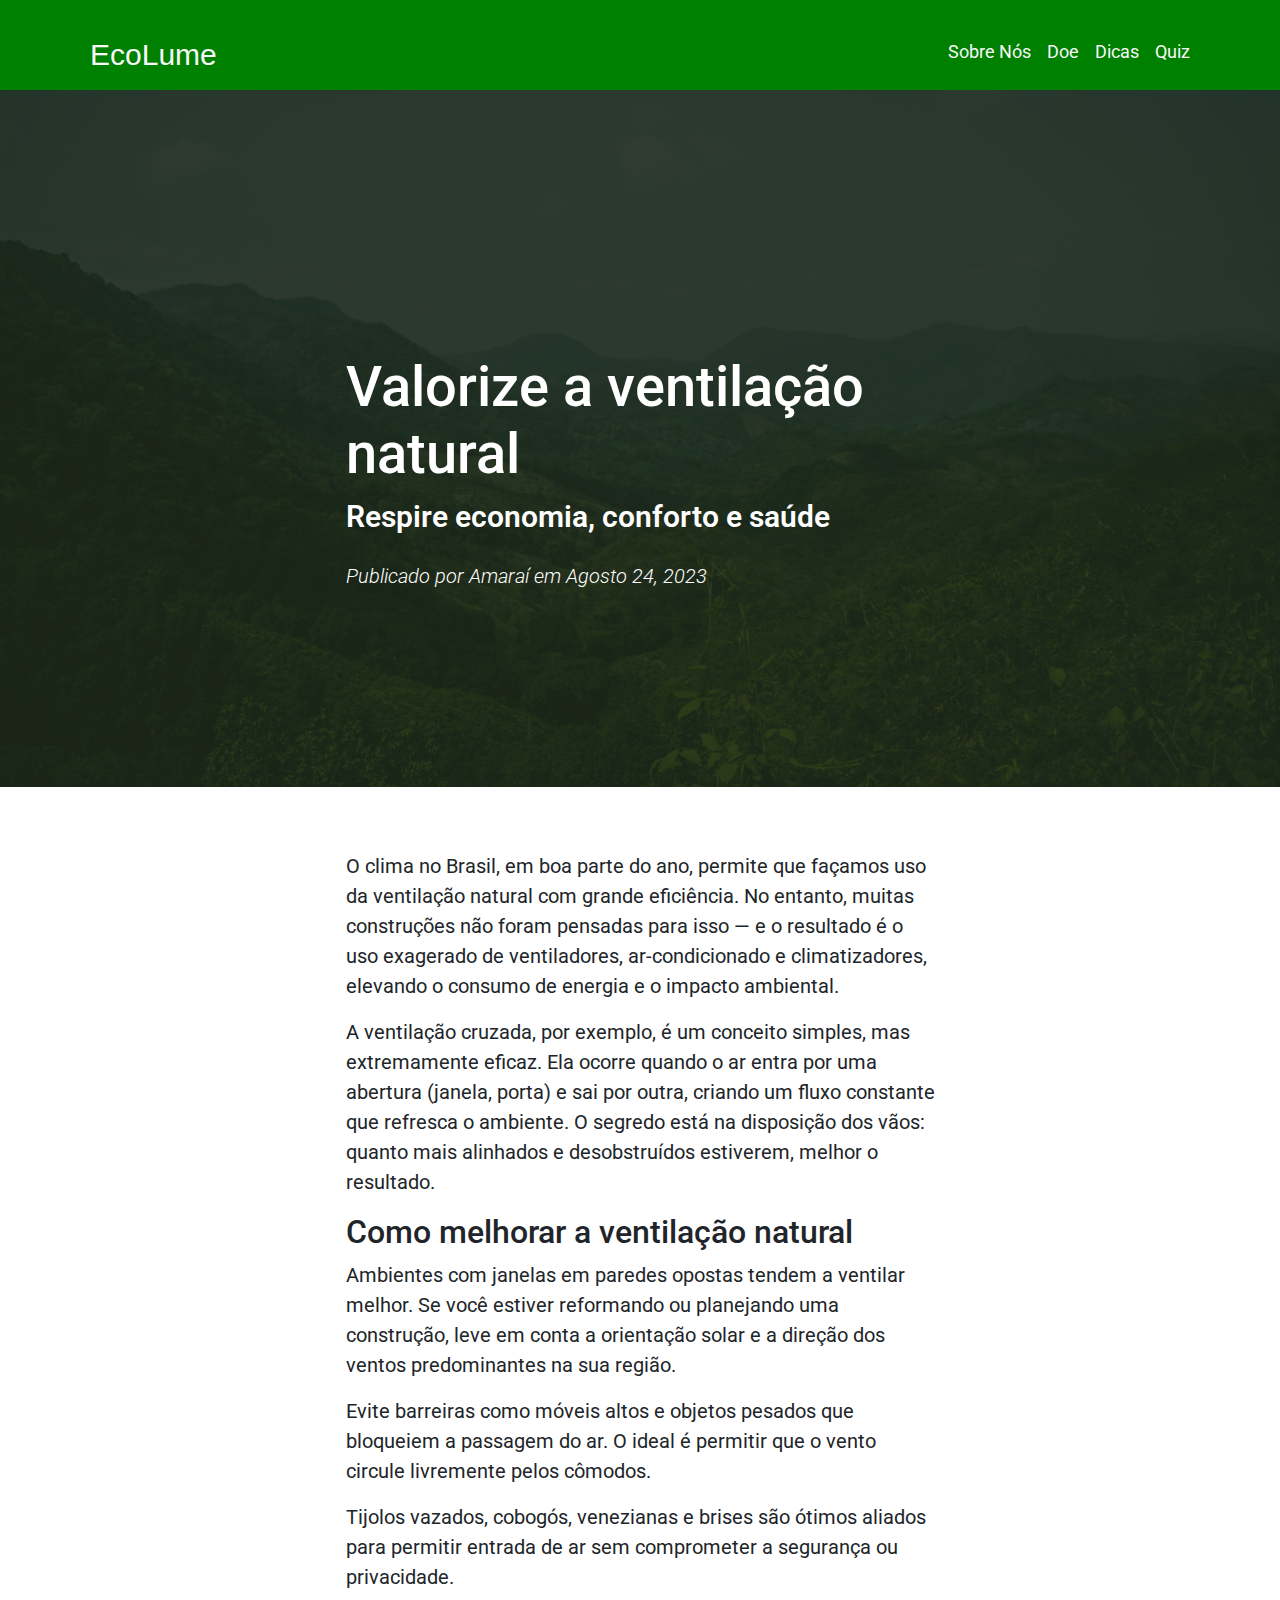
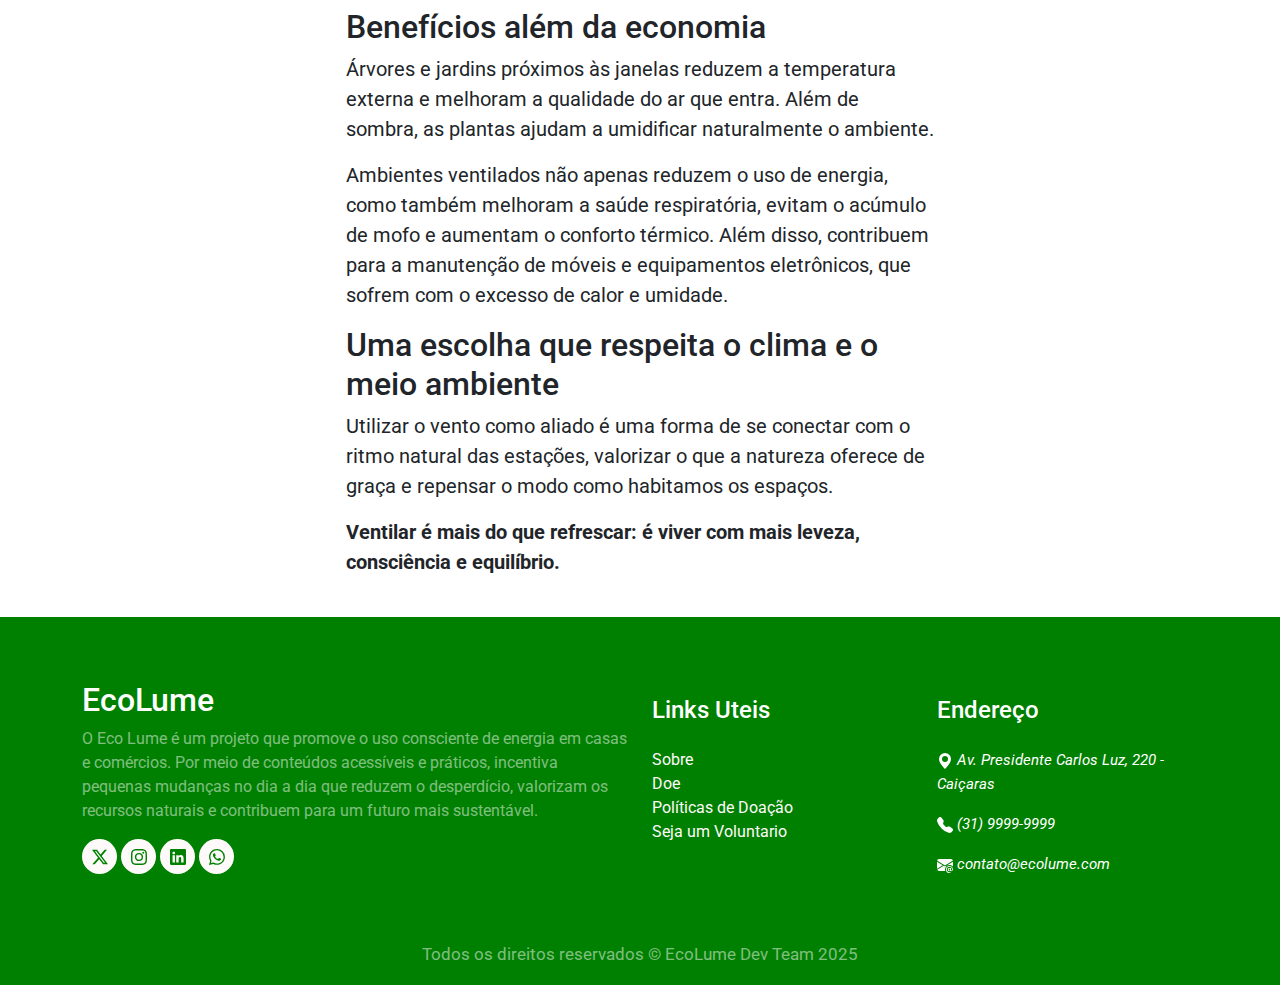
<file: posts/postThree.html>
<!DOCTYPE html>
<html lang="pt-br">

<head>
    <meta charset="UTF-8">
    <meta name="viewport" content="width=device-width, initial-scale=1.0">
    <link rel="stylesheet" type="text/css" href="stylePost.css" media="screen" />
    <link rel="icon" type="image/x-icon" href="../img/fav.png">
    <link href="https://cdn.jsdelivr.net/npm/bootstrap@5.3.3/dist/css/bootstrap.min.css" rel="stylesheet"
        integrity="sha384-QWTKZyjpPEjISv5WaRU9OFeRpok6YctnYmDr5pNlyT2bRjXh0JMhjY6hW+ALEwIH" crossorigin="anonymous">
    <script src="https://cdn.jsdelivr.net/npm/bootstrap@5.3.3/dist/js/bootstrap.bundle.min.js"
        integrity="sha384-YvpcrYf0tY3lHB60NNkmXc5s9fDVZLESaAA55NDzOxhy9GkcIdslK1eN7N6jIeHz"
        crossorigin="anonymous"></script>
    <title>EcoLume</title>
</head>

<body>
    <nav class="navbar navbar-expand-sm py-0 sticky-top">
        <div class="container mt-3 mb-1">
            <a href="../index.html" class="navbar-brand d-flexalign-items-center text-light"
                style="font-size: 30px; font-family:Arial, Helvetica, sans-serif;">
                <i class="bi-bootstrap-fill fs-1 me-2"></i>EcoLume
            </a>
            <button class="navbar-toggler" type="button" data-bs-toggle="collapse" data-bs-target="#menuNavbar"><span
                    class="navbar-toggler-icon"></span></button>
            <div class="collapse navbar-collapse" id="menuNavbar">
                <div class="navbar-nav ms-auto" style="font-size: 18px;">
                    <a href="../aboutUs/aboutUs.html" class="nav-link active text-light">Sobre Nós</a>
                    <a href="../donate/donate.html" class="nav-link active text-light">Doe</a>
                    <a href="../tips/tips.html" class="nav-link active text-light">Dicas</a>
                    <a href="../quiz/quiz.html" class="nav-link active text-light">Quiz</a>
                </div>
            </div>
        </div>
    </nav>

    <header class="masthead" style="background-image: url('../img/input.png')">
        <div class="container position-relative px-4 px-lg-5">
            <div class="row gx-4 gx-lg-5 justify-content-center">
                <div class="col-md-10 col-lg-8 col-xl-7">
                    <div class="post-heading">
                        <h1>Valorize a ventilação natural</h1>
                        <h2 class="subheading">Respire economia, conforto e saúde</h2>
                        <span class="meta">
                            Publicado por Amaraí em Agosto 24, 2023
                        </span>
                    </div>
                </div>
            </div>
        </div>
    </header>

    <article class="mb-4 fs-5">
        <div class="container px-4 px-lg-5">
            <div class="row gx-4 gx-lg-5 justify-content-center">
                <div class="col-md-10 col-lg-8 col-xl-7">
                    <p>O clima no Brasil, em boa parte do ano, permite que façamos uso da ventilação natural com grande
                        eficiência. No entanto, muitas construções não foram pensadas para isso — e o resultado é o uso
                        exagerado de ventiladores, ar-condicionado e climatizadores, elevando o consumo de energia e o
                        impacto ambiental.</p>
                    <p>A ventilação cruzada, por exemplo, é um conceito simples, mas extremamente eficaz. Ela ocorre
                        quando o ar entra por uma abertura (janela, porta) e sai por outra, criando um fluxo constante
                        que refresca o ambiente. O segredo está na disposição dos vãos: quanto mais alinhados e
                        desobstruídos estiverem, melhor o resultado.</p>
                    <h2 class="section-heading">Como melhorar a ventilação natural</h2>
                    <p>Ambientes com janelas em paredes opostas tendem a ventilar melhor. Se você estiver reformando ou
                        planejando uma construção, leve em conta a orientação solar e a direção dos ventos predominantes
                        na sua região.</p>

                    <p>Evite barreiras como móveis altos e objetos pesados que bloqueiem a passagem do ar. O ideal é
                        permitir que o vento circule livremente pelos cômodos.</p>
                    <blockquote class="blockquote">Tijolos vazados, cobogós, venezianas e brises são ótimos aliados para
                        permitir entrada de ar sem comprometer a segurança ou privacidade.</blockquote>
                    <h2 class="section-heading">Benefícios além da economia</h2>
                    <p>Árvores e jardins próximos às janelas reduzem a temperatura externa e melhoram a qualidade do ar
                        que entra. Além de sombra, as plantas ajudam a umidificar naturalmente o ambiente.</p>
                    <p>Ambientes ventilados não apenas reduzem o uso de energia, como também melhoram a saúde
                        respiratória, evitam o acúmulo de mofo e aumentam o conforto térmico. Além disso, contribuem
                        para a manutenção de móveis e equipamentos eletrônicos, que sofrem com o excesso de calor e
                        umidade.</p>
                    <!--<a href="#!"><img class="img-fluid" src="assets/img/post-sample-image.jpg" alt="..." /></a>-->
                    <!--<span class="caption text-muted">To go places and do things that have never been done before – that’s what
            living is all about.</span>-->
                    <h2 class="section-heading">Uma escolha que respeita o clima e o meio ambiente</h2>
                    <p>Utilizar o vento como aliado é uma forma de se conectar com o ritmo natural das estações,
                        valorizar o que a natureza oferece de graça e repensar o modo como habitamos os espaços.</p>
                    <p><strong>Ventilar é mais do que refrescar: é viver com mais leveza, consciência e
                            equilíbrio.</strong></p>
                </div>
            </div>
        </div>
    </article>

    <footer>
        <div class="" mt-5 pt-5 pb-5 footer>
            <div class="container">
                <div class="row">
                    <div class="col-lg-6 col-xs-12">
                        <h2>EcoLume</h2>
                        <p class="pr-5 text-white-50">
                            O Eco Lume é um projeto que promove o uso consciente de energia em casas e comércios. Por
                            meio de
                            conteúdos acessíveis e práticos, incentiva pequenas mudanças no dia a dia que reduzem o
                            desperdício,
                            valorizam os recursos naturais e contribuem para um futuro mais sustentável.
                        </p>
                        <ul class="social">
                            <li>
                                <a href="#">
                                    <i class="twitter">
                                        <svg xmlns="http://www.w3.org/2000/svg" width="16" height="16"
                                            fill="currentColor" class="bi bi-twitter-x" viewBox="0 0 16 16">
                                            <path
                                                d="M12.6.75h2.454l-5.36 6.142L16 15.25h-4.937l-3.867-5.07-4.425 5.07H.316l5.733-6.57L0 .75h5.063l3.495 4.633L12.601.75Zm-.86 13.028h1.36L4.323 2.145H2.865z" />
                                        </svg>
                                    </i>
                                </a>
                            </li>
                            <li>
                                <a href="#">
                                    <i class="instagram">
                                        <svg xmlns="http://www.w3.org/2000/svg" width="16" height="16"
                                            fill="currentColor" class="bi bi-instagram" viewBox="0 0 16 16">
                                            <path
                                                d="M8 0C5.829 0 5.556.01 4.703.048 3.85.088 3.269.222 2.76.42a3.9 3.9 0 0 0-1.417.923A3.9 3.9 0 0 0 .42 2.76C.222 3.268.087 3.85.048 4.7.01 5.555 0 5.827 0 8.001c0 2.172.01 2.444.048 3.297.04.852.174 1.433.372 1.942.205.526.478.972.923 1.417.444.445.89.719 1.416.923.51.198 1.09.333 1.942.372C5.555 15.99 5.827 16 8 16s2.444-.01 3.298-.048c.851-.04 1.434-.174 1.943-.372a3.9 3.9 0 0 0 1.416-.923c.445-.445.718-.891.923-1.417.197-.509.332-1.09.372-1.942C15.99 10.445 16 10.173 16 8s-.01-2.445-.048-3.299c-.04-.851-.175-1.433-.372-1.941a3.9 3.9 0 0 0-.923-1.417A3.9 3.9 0 0 0 13.24.42c-.51-.198-1.092-.333-1.943-.372C10.443.01 10.172 0 7.998 0zm-.717 1.442h.718c2.136 0 2.389.007 3.232.046.78.035 1.204.166 1.486.275.373.145.64.319.92.599s.453.546.598.92c.11.281.24.705.275 1.485.039.843.047 1.096.047 3.231s-.008 2.389-.047 3.232c-.035.78-.166 1.203-.275 1.485a2.5 2.5 0 0 1-.599.919c-.28.28-.546.453-.92.598-.28.11-.704.24-1.485.276-.843.038-1.096.047-3.232.047s-2.39-.009-3.233-.047c-.78-.036-1.203-.166-1.485-.276a2.5 2.5 0 0 1-.92-.598 2.5 2.5 0 0 1-.6-.92c-.109-.281-.24-.705-.275-1.485-.038-.843-.046-1.096-.046-3.233s.008-2.388.046-3.231c.036-.78.166-1.204.276-1.486.145-.373.319-.64.599-.92s.546-.453.92-.598c.282-.11.705-.24 1.485-.276.738-.034 1.024-.044 2.515-.045zm4.988 1.328a.96.96 0 1 0 0 1.92.96.96 0 0 0 0-1.92m-4.27 1.122a4.109 4.109 0 1 0 0 8.217 4.109 4.109 0 0 0 0-8.217m0 1.441a2.667 2.667 0 1 1 0 5.334 2.667 2.667 0 0 1 0-5.334" />
                                        </svg>
                                    </i>
                                </a>
                            </li>
                            <li>
                                <a href="https://www.linkedin.com/in/gustavo-henrique-384414218/" target="_blank">
                                    <i class="linkedin">
                                        <svg xmlns="http://www.w3.org/2000/svg" width="16" height="16"
                                            fill="currentColor" class="bi bi-linkedin" viewBox="0 0 16 16">
                                            <path
                                                d="M0 1.146C0 .513.526 0 1.175 0h13.65C15.474 0 16 .513 16 1.146v13.708c0 .633-.526 1.146-1.175 1.146H1.175C.526 16 0 15.487 0 14.854zm4.943 12.248V6.169H2.542v7.225zm-1.2-8.212c.837 0 1.358-.554 1.358-1.248-.015-.709-.52-1.248-1.342-1.248S2.4 3.226 2.4 3.934c0 .694.521 1.248 1.327 1.248zm4.908 8.212V9.359c0-.216.016-.432.08-.586.173-.431.568-.878 1.232-.878.869 0 1.216.662 1.216 1.634v3.865h2.401V9.25c0-2.22-1.184-3.252-2.764-3.252-1.274 0-1.845.7-2.165 1.193v.025h-.016l.016-.025V6.169h-2.4c.03.678 0 7.225 0 7.225z" />
                                        </svg>
                                    </i>
                                </a>
                            </li>
                            <li>
                                <a href="#">
                                    <i class="whatsapp">
                                        <svg xmlns="http://www.w3.org/2000/svg" width="16" height="16"
                                            fill="currentColor" class="bi bi-whatsapp" viewBox="0 0 16 16">
                                            <path
                                                d="M13.601 2.326A7.85 7.85 0 0 0 7.994 0C3.627 0 .068 3.558.064 7.926c0 1.399.366 2.76 1.057 3.965L0 16l4.204-1.102a7.9 7.9 0 0 0 3.79.965h.004c4.368 0 7.926-3.558 7.93-7.93A7.9 7.9 0 0 0 13.6 2.326zM7.994 14.521a6.6 6.6 0 0 1-3.356-.92l-.24-.144-2.494.654.666-2.433-.156-.251a6.56 6.56 0 0 1-1.007-3.505c0-3.626 2.957-6.584 6.591-6.584a6.56 6.56 0 0 1 4.66 1.931 6.56 6.56 0 0 1 1.928 4.66c-.004 3.639-2.961 6.592-6.592 6.592m3.615-4.934c-.197-.099-1.17-.578-1.353-.646-.182-.065-.315-.099-.445.099-.133.197-.513.646-.627.775-.114.133-.232.148-.43.05-.197-.1-.836-.308-1.592-.985-.59-.525-.985-1.175-1.103-1.372-.114-.198-.011-.304.088-.403.087-.088.197-.232.296-.346.1-.114.133-.198.198-.33.065-.134.034-.248-.015-.347-.05-.099-.445-1.076-.612-1.47-.16-.389-.323-.335-.445-.34-.114-.007-.247-.007-.38-.007a.73.73 0 0 0-.529.247c-.182.198-.691.677-.691 1.654s.71 1.916.81 2.049c.098.133 1.394 2.132 3.383 2.992.47.205.84.326 1.129.418.475.152.904.129 1.246.08.38-.058 1.171-.48 1.338-.943.164-.464.164-.86.114-.943-.049-.084-.182-.133-.38-.232" />
                                        </svg>
                                    </i>
                                </a>
                            </li>
                        </ul>
                    </div>
                    <div class="col-lg-3 col-xs-12 links">
                        <h4 class="mt-lg-0 mt-sm-3">Links Uteis</h4>
                        <ul class="m-0 p-0">
                            <li><a href="aboutUs/aboutUs.html">Sobre</a></li>
                            <li><a href="donate/donate.html">Doe</a></li>
                            <li><a href="#">Políticas de Doação</a></li>
                            <li><a href="#">Seja um Voluntario</a></li>
                        </ul>
                    </div>
                    <div class="col-lg col-xs-12 location">
                        <h4 class="mt-lg-0 mt-sm-4">Endereço</h4>
                        <p>
                            <i class="fa fa-map-marker">
                                <svg xmlns="http://www.w3.org/2000/svg" width="16" height="16" fill="currentColor"
                                    class="bi bi-geo-alt-fill" viewBox="0 0 16 16">
                                    <path
                                        d="M8 16s6-5.686 6-10A6 6 0 0 0 2 6c0 4.314 6 10 6 10m0-7a3 3 0 1 1 0-6 3 3 0 0 1 0 6" />
                                </svg>
                                Av. Presidente Carlos Luz, 220 - Caiçaras
                            </i>
                        </p>
                        <p>
                            <i class="fa fa-phone" style="text-decoration: none;">
                                <svg xmlns="http://www.w3.org/2000/svg" width="16" height="16" fill="currentColor"
                                    class="bi bi-telephone-fill" viewBox="0 0 16 16">
                                    <path fill-rule="evenodd"
                                        d="M1.885.511a1.745 1.745 0 0 1 2.61.163L6.29 2.98c.329.423.445.974.315 1.494l-.547 2.19a.68.68 0 0 0 .178.643l2.457 2.457a.68.68 0 0 0 .644.178l2.189-.547a1.75 1.75 0 0 1 1.494.315l2.306 1.794c.829.645.905 1.87.163 2.611l-1.034 1.034c-.74.74-1.846 1.065-2.877.702a18.6 18.6 0 0 1-7.01-4.42 18.6 18.6 0 0 1-4.42-7.009c-.362-1.03-.037-2.137.703-2.877z" />
                                </svg>
                                (31) 9999-9999
                            </i>
                        </p>
                        <p>
                            <i class="fa fa-envelope-o">
                                <svg xmlns="http://www.w3.org/2000/svg" width="16" height="16" fill="currentColor"
                                    class="bi bi-envelope-at-fill" viewBox="0 0 16 16">
                                    <path
                                        d="M2 2A2 2 0 0 0 .05 3.555L8 8.414l7.95-4.859A2 2 0 0 0 14 2zm-2 9.8V4.698l5.803 3.546zm6.761-2.97-6.57 4.026A2 2 0 0 0 2 14h6.256A4.5 4.5 0 0 1 8 12.5a4.49 4.49 0 0 1 1.606-3.446l-.367-.225L8 9.586zM16 9.671V4.697l-5.803 3.546.338.208A4.5 4.5 0 0 1 12.5 8c1.414 0 2.675.652 3.5 1.671" />
                                    <path
                                        d="M15.834 12.244c0 1.168-.577 2.025-1.587 2.025-.503 0-1.002-.228-1.12-.648h-.043c-.118.416-.543.643-1.015.643-.77 0-1.259-.542-1.259-1.434v-.529c0-.844.481-1.4 1.26-1.4.585 0 .87.333.953.63h.03v-.568h.905v2.19c0 .272.18.42.411.42.315 0 .639-.415.639-1.39v-.118c0-1.277-.95-2.326-2.484-2.326h-.04c-1.582 0-2.64 1.067-2.64 2.724v.157c0 1.867 1.237 2.654 2.57 2.654h.045c.507 0 .935-.07 1.18-.18v.731c-.219.1-.643.175-1.237.175h-.044C10.438 16 9 14.82 9 12.646v-.214C9 10.36 10.421 9 12.485 9h.035c2.12 0 3.314 1.43 3.314 3.034zm-4.04.21v.227c0 .586.227.8.581.8.31 0 .564-.17.564-.743v-.367c0-.516-.275-.708-.572-.708-.346 0-.573.245-.573.791" />
                                </svg>
                                contato@ecolume.com
                            </i>
                        </p>
                    </div>
                </div>
                <div class="row mt-5">
                    <div class="col copyright text-center">
                        <p><small class="text-white-50">
                                Todos os direitos reservados &copy; EcoLume Dev Team 2025
                            </small></p>
                    </div>
                </div>
            </div>
        </div>
    </footer>
</body>

</html>
</file>
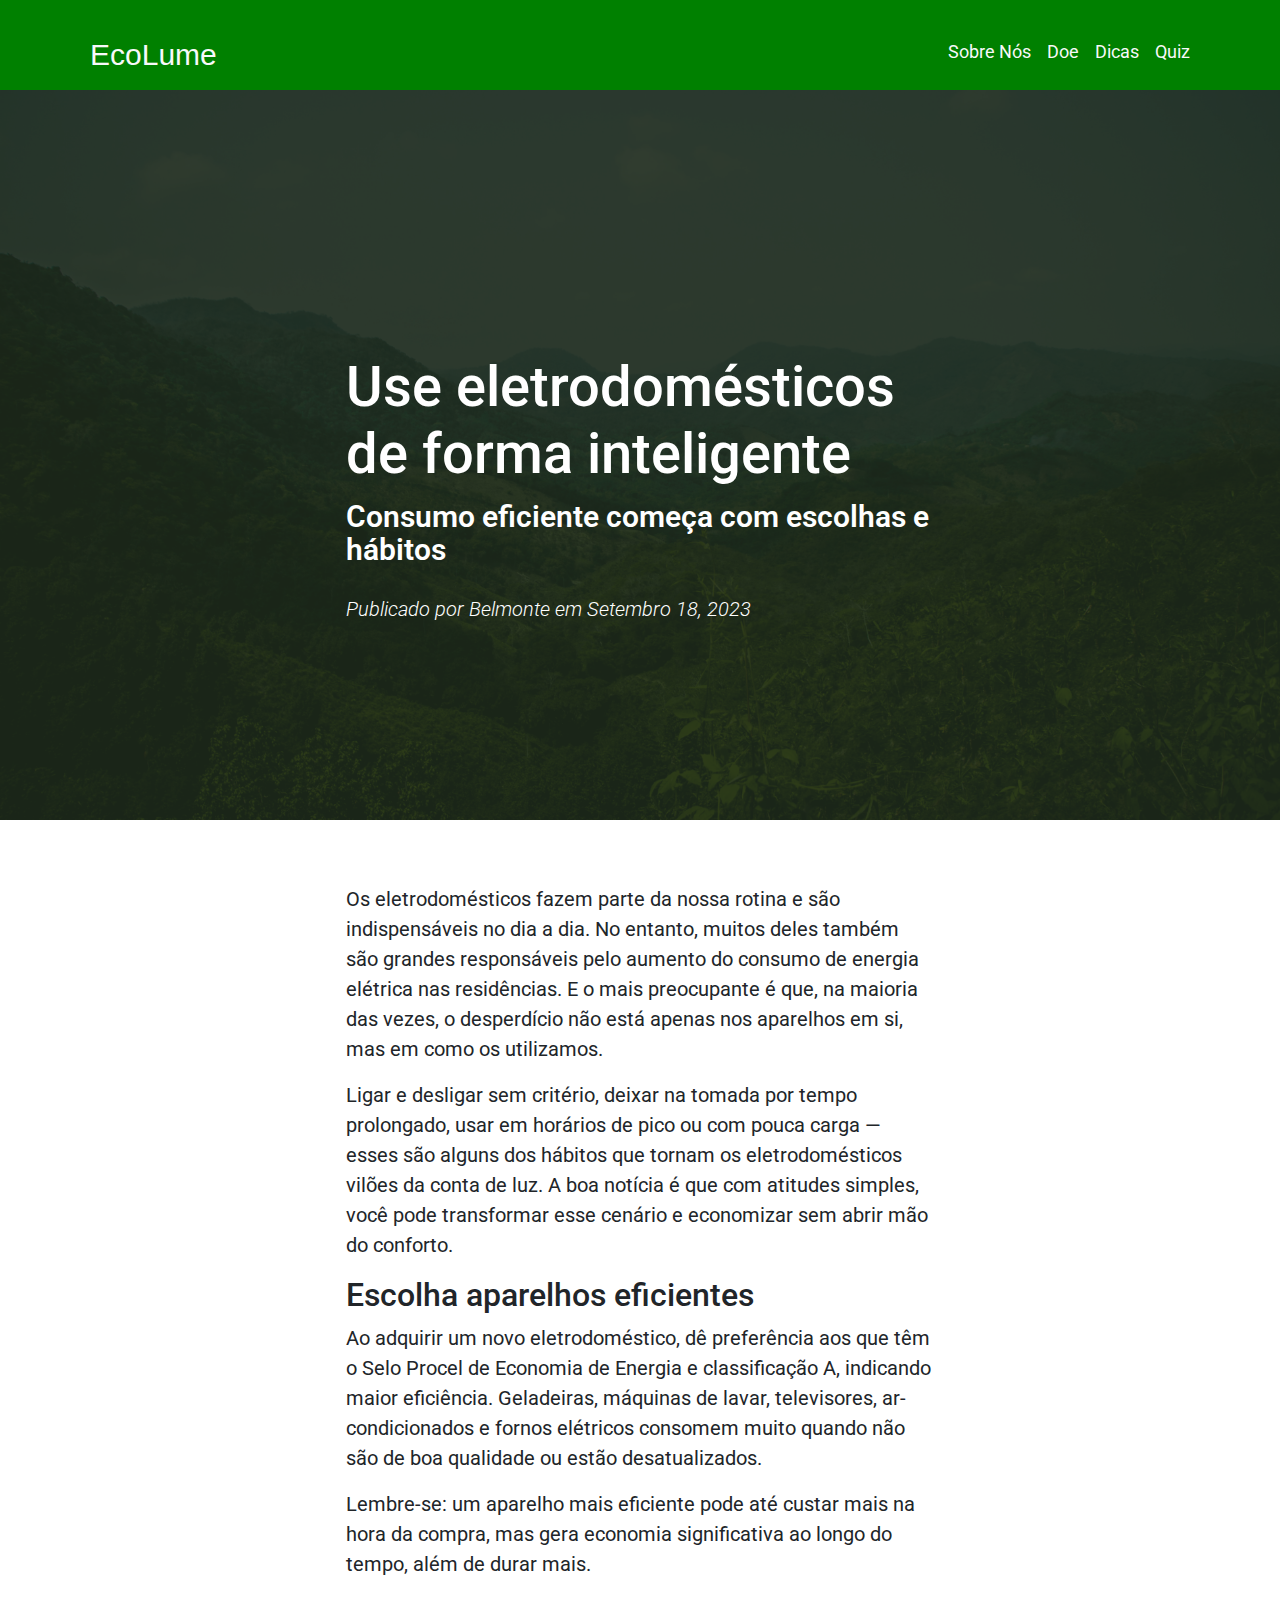
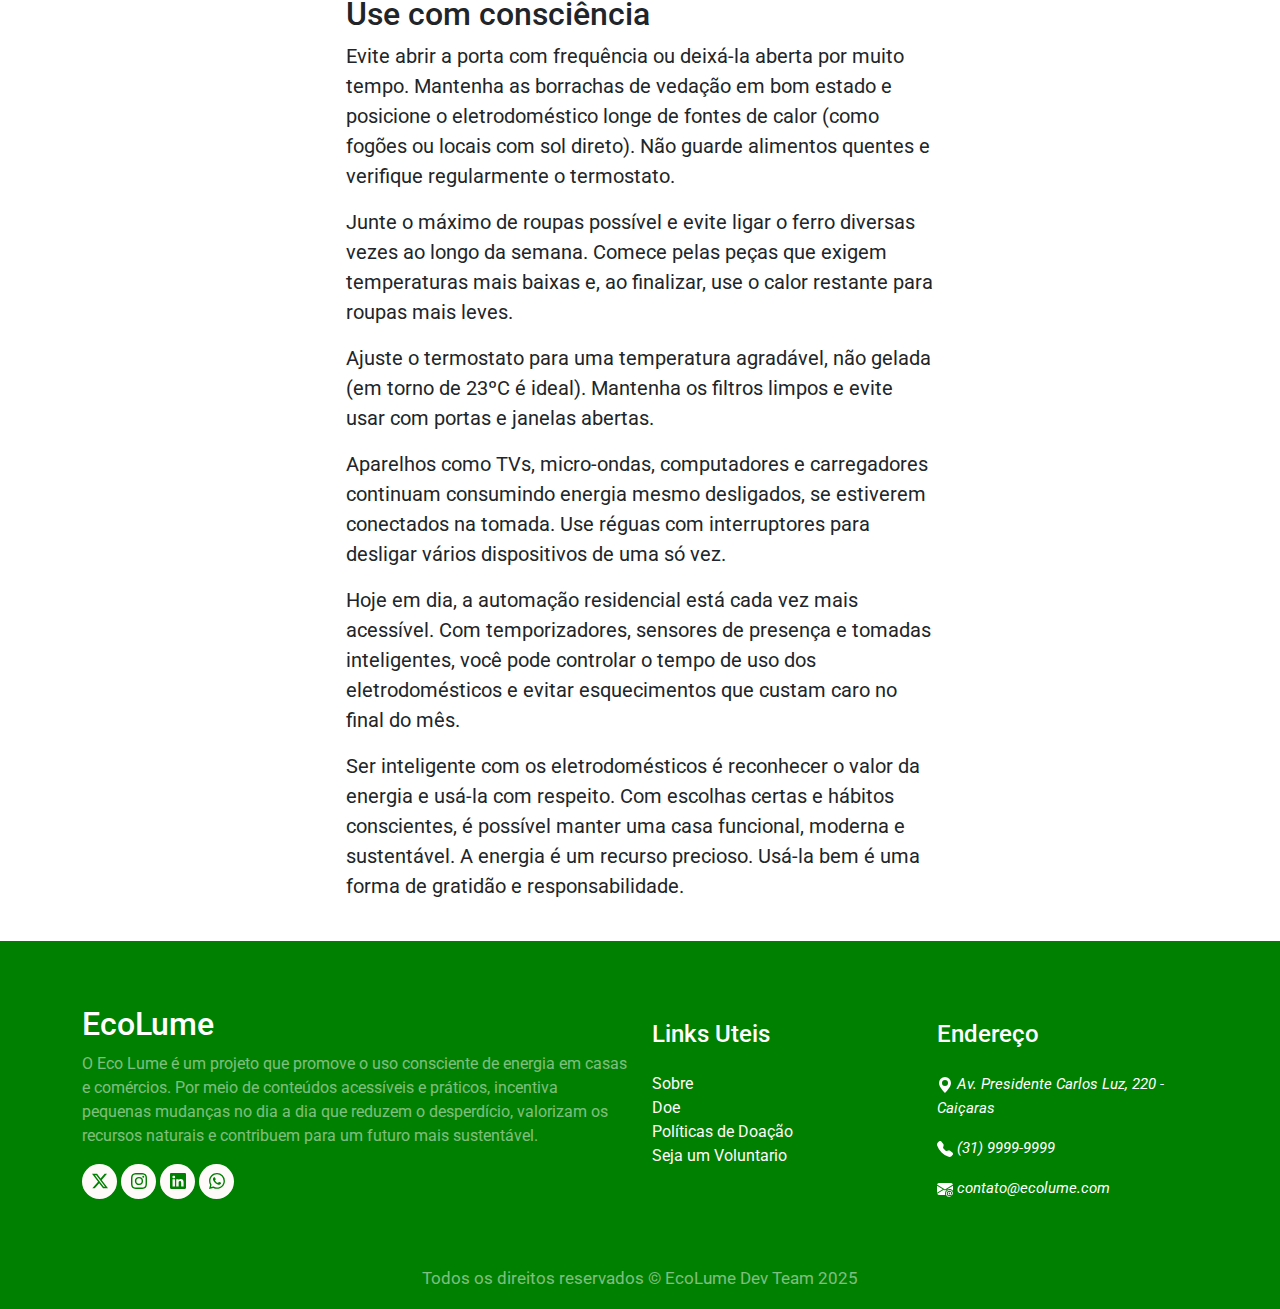
<file: posts/postTwo.html>
<!DOCTYPE html>
<html lang="pt-br">

<head>
    <meta charset="UTF-8">
    <meta name="viewport" content="width=device-width, initial-scale=1.0">
    <link rel="stylesheet" type="text/css" href="stylePost.css" media="screen" />
    <link rel="icon" type="image/x-icon" href="../img/fav.png">
    <link href="https://cdn.jsdelivr.net/npm/bootstrap@5.3.3/dist/css/bootstrap.min.css" rel="stylesheet"
        integrity="sha384-QWTKZyjpPEjISv5WaRU9OFeRpok6YctnYmDr5pNlyT2bRjXh0JMhjY6hW+ALEwIH" crossorigin="anonymous">
    <script src="https://cdn.jsdelivr.net/npm/bootstrap@5.3.3/dist/js/bootstrap.bundle.min.js"
        integrity="sha384-YvpcrYf0tY3lHB60NNkmXc5s9fDVZLESaAA55NDzOxhy9GkcIdslK1eN7N6jIeHz"
        crossorigin="anonymous"></script>
    <title>EcoLume</title>
</head>

<body>
    <nav class="navbar navbar-expand-sm py-0 sticky-top">
        <div class="container mt-3 mb-1">
            <a href="../index.html" class="navbar-brand d-flexalign-items-center text-light"
                style="font-size: 30px; font-family:Arial, Helvetica, sans-serif;">
                <i class="bi-bootstrap-fill fs-1 me-2"></i>EcoLume
            </a>
            <button class="navbar-toggler" type="button" data-bs-toggle="collapse" data-bs-target="#menuNavbar"><span
                    class="navbar-toggler-icon"></span></button>
            <div class="collapse navbar-collapse" id="menuNavbar">
                <div class="navbar-nav ms-auto" style="font-size: 18px;">
                    <a href="../aboutUs/aboutUs.html" class="nav-link active text-light">Sobre Nós</a>
                    <a href="../donate/donate.html" class="nav-link active text-light">Doe</a>
                    <a href="../tips/tips.html" class="nav-link active text-light">Dicas</a>
                    <a href="../quiz/quiz.html" class="nav-link active text-light">Quiz</a>
                </div>
            </div>
        </div>
    </nav>

    <header class="masthead" style="background-image: url('../img/input.png')">
        <div class="container position-relative px-4 px-lg-5">
            <div class="row gx-4 gx-lg-5 justify-content-center">
                <div class="col-md-10 col-lg-8 col-xl-7">
                    <div class="post-heading">
                        <h1>Use eletrodomésticos de forma inteligente</h1>
                        <h2 class="subheading">Consumo eficiente começa com escolhas e hábitos</h2>
                        <span class="meta">
                            Publicado por Belmonte em Setembro 18, 2023
                        </span>
                    </div>
                </div>
            </div>
        </div>
    </header>

    <article class="mb-4 fs-5">
        <div class="container px-4 px-lg-5">
            <div class="row gx-4 gx-lg-5 justify-content-center">
                <div class="col-md-10 col-lg-8 col-xl-7">
                    <p>Os eletrodomésticos fazem parte da nossa rotina e são indispensáveis no dia a dia. No entanto,
                        muitos deles também são grandes responsáveis pelo aumento do consumo de energia elétrica nas
                        residências. E o mais preocupante é que, na maioria das vezes, o desperdício não está apenas nos
                        aparelhos em si, mas em como os utilizamos.</p>
                    <p>Ligar e desligar sem critério, deixar na tomada por tempo prolongado, usar em horários de pico ou
                        com pouca carga — esses são alguns dos hábitos que tornam os eletrodomésticos vilões da conta de
                        luz. A boa notícia é que com atitudes simples, você pode transformar esse cenário e economizar
                        sem abrir mão do conforto.</p>
                    <h2 class="section-heading">Escolha aparelhos eficientes</h2>
                    <p>Ao adquirir um novo eletrodoméstico, dê preferência aos que têm o Selo Procel de Economia de
                        Energia e classificação A, indicando maior eficiência. Geladeiras, máquinas de lavar,
                        televisores, ar-condicionados e fornos elétricos consomem muito quando não são de boa qualidade
                        ou estão desatualizados.</p>

                    <p>Lembre-se: um aparelho mais eficiente pode até custar mais na hora da compra, mas gera economia
                        significativa ao longo do tempo, além de durar mais.</p>
                    <h2 class="section-heading">Use com consciência</h2>
                    <blockquote class="blockquote">Evite abrir a porta com frequência ou deixá-la aberta por muito
                        tempo. Mantenha as borrachas de vedação em bom estado e posicione o eletrodoméstico longe de
                        fontes de calor (como fogões ou locais com sol direto). Não guarde alimentos quentes e verifique
                        regularmente o termostato.</blockquote>

                    <p>Junte o máximo de roupas possível e evite ligar o ferro diversas vezes ao longo da semana. Comece
                        pelas peças que exigem temperaturas mais baixas e, ao finalizar, use o calor restante para
                        roupas mais leves.</p>
                    <p>Ajuste o termostato para uma temperatura agradável, não gelada (em torno de 23ºC é ideal).
                        Mantenha os filtros limpos e evite usar com portas e janelas abertas.</p>
                    <!--<a href="#!"><img class="img-fluid" src="assets/img/post-sample-image.jpg" alt="..." /></a>-->
                    <!--<span class="caption text-muted">To go places and do things that have never been done before – that’s what
            living is all about.</span>-->
                    <p>Aparelhos como TVs, micro-ondas, computadores e carregadores continuam consumindo energia mesmo
                        desligados, se estiverem conectados na tomada. Use réguas com interruptores para desligar vários
                        dispositivos de uma só vez.</p>
                    <p>Hoje em dia, a automação residencial está cada vez mais acessível. Com temporizadores, sensores
                        de presença e tomadas inteligentes, você pode controlar o tempo de uso dos eletrodomésticos e
                        evitar esquecimentos que custam caro no final do mês.</p>
                    <p>Ser inteligente com os eletrodomésticos é reconhecer o valor da energia e usá-la com respeito.
                        Com escolhas certas e hábitos conscientes, é possível manter uma casa funcional, moderna e
                        sustentável. A energia é um recurso precioso. Usá-la bem é uma forma de gratidão e
                        responsabilidade.</p>
                </div>
            </div>
        </div>
    </article>

    <footer>
        <div class="" mt-5 pt-5 pb-5 footer>
            <div class="container">
                <div class="row">
                    <div class="col-lg-6 col-xs-12">
                        <h2>EcoLume</h2>
                        <p class="pr-5 text-white-50">
                            O Eco Lume é um projeto que promove o uso consciente de energia em casas e comércios. Por
                            meio de
                            conteúdos acessíveis e práticos, incentiva pequenas mudanças no dia a dia que reduzem o
                            desperdício,
                            valorizam os recursos naturais e contribuem para um futuro mais sustentável.
                        </p>
                        <ul class="social">
                            <li>
                                <a href="#">
                                    <i class="twitter">
                                        <svg xmlns="http://www.w3.org/2000/svg" width="16" height="16"
                                            fill="currentColor" class="bi bi-twitter-x" viewBox="0 0 16 16">
                                            <path
                                                d="M12.6.75h2.454l-5.36 6.142L16 15.25h-4.937l-3.867-5.07-4.425 5.07H.316l5.733-6.57L0 .75h5.063l3.495 4.633L12.601.75Zm-.86 13.028h1.36L4.323 2.145H2.865z" />
                                        </svg>
                                    </i>
                                </a>
                            </li>
                            <li>
                                <a href="#">
                                    <i class="instagram">
                                        <svg xmlns="http://www.w3.org/2000/svg" width="16" height="16"
                                            fill="currentColor" class="bi bi-instagram" viewBox="0 0 16 16">
                                            <path
                                                d="M8 0C5.829 0 5.556.01 4.703.048 3.85.088 3.269.222 2.76.42a3.9 3.9 0 0 0-1.417.923A3.9 3.9 0 0 0 .42 2.76C.222 3.268.087 3.85.048 4.7.01 5.555 0 5.827 0 8.001c0 2.172.01 2.444.048 3.297.04.852.174 1.433.372 1.942.205.526.478.972.923 1.417.444.445.89.719 1.416.923.51.198 1.09.333 1.942.372C5.555 15.99 5.827 16 8 16s2.444-.01 3.298-.048c.851-.04 1.434-.174 1.943-.372a3.9 3.9 0 0 0 1.416-.923c.445-.445.718-.891.923-1.417.197-.509.332-1.09.372-1.942C15.99 10.445 16 10.173 16 8s-.01-2.445-.048-3.299c-.04-.851-.175-1.433-.372-1.941a3.9 3.9 0 0 0-.923-1.417A3.9 3.9 0 0 0 13.24.42c-.51-.198-1.092-.333-1.943-.372C10.443.01 10.172 0 7.998 0zm-.717 1.442h.718c2.136 0 2.389.007 3.232.046.78.035 1.204.166 1.486.275.373.145.64.319.92.599s.453.546.598.92c.11.281.24.705.275 1.485.039.843.047 1.096.047 3.231s-.008 2.389-.047 3.232c-.035.78-.166 1.203-.275 1.485a2.5 2.5 0 0 1-.599.919c-.28.28-.546.453-.92.598-.28.11-.704.24-1.485.276-.843.038-1.096.047-3.232.047s-2.39-.009-3.233-.047c-.78-.036-1.203-.166-1.485-.276a2.5 2.5 0 0 1-.92-.598 2.5 2.5 0 0 1-.6-.92c-.109-.281-.24-.705-.275-1.485-.038-.843-.046-1.096-.046-3.233s.008-2.388.046-3.231c.036-.78.166-1.204.276-1.486.145-.373.319-.64.599-.92s.546-.453.92-.598c.282-.11.705-.24 1.485-.276.738-.034 1.024-.044 2.515-.045zm4.988 1.328a.96.96 0 1 0 0 1.92.96.96 0 0 0 0-1.92m-4.27 1.122a4.109 4.109 0 1 0 0 8.217 4.109 4.109 0 0 0 0-8.217m0 1.441a2.667 2.667 0 1 1 0 5.334 2.667 2.667 0 0 1 0-5.334" />
                                        </svg>
                                    </i>
                                </a>
                            </li>
                            <li>
                                <a href="https://www.linkedin.com/in/gustavo-henrique-384414218/" target="_blank">
                                    <i class="linkedin">
                                        <svg xmlns="http://www.w3.org/2000/svg" width="16" height="16"
                                            fill="currentColor" class="bi bi-linkedin" viewBox="0 0 16 16">
                                            <path
                                                d="M0 1.146C0 .513.526 0 1.175 0h13.65C15.474 0 16 .513 16 1.146v13.708c0 .633-.526 1.146-1.175 1.146H1.175C.526 16 0 15.487 0 14.854zm4.943 12.248V6.169H2.542v7.225zm-1.2-8.212c.837 0 1.358-.554 1.358-1.248-.015-.709-.52-1.248-1.342-1.248S2.4 3.226 2.4 3.934c0 .694.521 1.248 1.327 1.248zm4.908 8.212V9.359c0-.216.016-.432.08-.586.173-.431.568-.878 1.232-.878.869 0 1.216.662 1.216 1.634v3.865h2.401V9.25c0-2.22-1.184-3.252-2.764-3.252-1.274 0-1.845.7-2.165 1.193v.025h-.016l.016-.025V6.169h-2.4c.03.678 0 7.225 0 7.225z" />
                                        </svg>
                                    </i>
                                </a>
                            </li>
                            <li>
                                <a href="#">
                                    <i class="whatsapp">
                                        <svg xmlns="http://www.w3.org/2000/svg" width="16" height="16"
                                            fill="currentColor" class="bi bi-whatsapp" viewBox="0 0 16 16">
                                            <path
                                                d="M13.601 2.326A7.85 7.85 0 0 0 7.994 0C3.627 0 .068 3.558.064 7.926c0 1.399.366 2.76 1.057 3.965L0 16l4.204-1.102a7.9 7.9 0 0 0 3.79.965h.004c4.368 0 7.926-3.558 7.93-7.93A7.9 7.9 0 0 0 13.6 2.326zM7.994 14.521a6.6 6.6 0 0 1-3.356-.92l-.24-.144-2.494.654.666-2.433-.156-.251a6.56 6.56 0 0 1-1.007-3.505c0-3.626 2.957-6.584 6.591-6.584a6.56 6.56 0 0 1 4.66 1.931 6.56 6.56 0 0 1 1.928 4.66c-.004 3.639-2.961 6.592-6.592 6.592m3.615-4.934c-.197-.099-1.17-.578-1.353-.646-.182-.065-.315-.099-.445.099-.133.197-.513.646-.627.775-.114.133-.232.148-.43.05-.197-.1-.836-.308-1.592-.985-.59-.525-.985-1.175-1.103-1.372-.114-.198-.011-.304.088-.403.087-.088.197-.232.296-.346.1-.114.133-.198.198-.33.065-.134.034-.248-.015-.347-.05-.099-.445-1.076-.612-1.47-.16-.389-.323-.335-.445-.34-.114-.007-.247-.007-.38-.007a.73.73 0 0 0-.529.247c-.182.198-.691.677-.691 1.654s.71 1.916.81 2.049c.098.133 1.394 2.132 3.383 2.992.47.205.84.326 1.129.418.475.152.904.129 1.246.08.38-.058 1.171-.48 1.338-.943.164-.464.164-.86.114-.943-.049-.084-.182-.133-.38-.232" />
                                        </svg>
                                    </i>
                                </a>
                            </li>
                        </ul>
                    </div>
                    <div class="col-lg-3 col-xs-12 links">
                        <h4 class="mt-lg-0 mt-sm-3">Links Uteis</h4>
                        <ul class="m-0 p-0">
                            <li><a href="aboutUs/aboutUs.html">Sobre</a></li>
                            <li><a href="donate/donate.html">Doe</a></li>
                            <li><a href="#">Políticas de Doação</a></li>
                            <li><a href="#">Seja um Voluntario</a></li>
                        </ul>
                    </div>
                    <div class="col-lg col-xs-12 location">
                        <h4 class="mt-lg-0 mt-sm-4">Endereço</h4>
                        <p>
                            <i class="fa fa-map-marker">
                                <svg xmlns="http://www.w3.org/2000/svg" width="16" height="16" fill="currentColor"
                                    class="bi bi-geo-alt-fill" viewBox="0 0 16 16">
                                    <path
                                        d="M8 16s6-5.686 6-10A6 6 0 0 0 2 6c0 4.314 6 10 6 10m0-7a3 3 0 1 1 0-6 3 3 0 0 1 0 6" />
                                </svg>
                                Av. Presidente Carlos Luz, 220 - Caiçaras
                            </i>
                        </p>
                        <p>
                            <i class="fa fa-phone" style="text-decoration: none;">
                                <svg xmlns="http://www.w3.org/2000/svg" width="16" height="16" fill="currentColor"
                                    class="bi bi-telephone-fill" viewBox="0 0 16 16">
                                    <path fill-rule="evenodd"
                                        d="M1.885.511a1.745 1.745 0 0 1 2.61.163L6.29 2.98c.329.423.445.974.315 1.494l-.547 2.19a.68.68 0 0 0 .178.643l2.457 2.457a.68.68 0 0 0 .644.178l2.189-.547a1.75 1.75 0 0 1 1.494.315l2.306 1.794c.829.645.905 1.87.163 2.611l-1.034 1.034c-.74.74-1.846 1.065-2.877.702a18.6 18.6 0 0 1-7.01-4.42 18.6 18.6 0 0 1-4.42-7.009c-.362-1.03-.037-2.137.703-2.877z" />
                                </svg>
                                (31) 9999-9999
                            </i>
                        </p>
                        <p>
                            <i class="fa fa-envelope-o">
                                <svg xmlns="http://www.w3.org/2000/svg" width="16" height="16" fill="currentColor"
                                    class="bi bi-envelope-at-fill" viewBox="0 0 16 16">
                                    <path
                                        d="M2 2A2 2 0 0 0 .05 3.555L8 8.414l7.95-4.859A2 2 0 0 0 14 2zm-2 9.8V4.698l5.803 3.546zm6.761-2.97-6.57 4.026A2 2 0 0 0 2 14h6.256A4.5 4.5 0 0 1 8 12.5a4.49 4.49 0 0 1 1.606-3.446l-.367-.225L8 9.586zM16 9.671V4.697l-5.803 3.546.338.208A4.5 4.5 0 0 1 12.5 8c1.414 0 2.675.652 3.5 1.671" />
                                    <path
                                        d="M15.834 12.244c0 1.168-.577 2.025-1.587 2.025-.503 0-1.002-.228-1.12-.648h-.043c-.118.416-.543.643-1.015.643-.77 0-1.259-.542-1.259-1.434v-.529c0-.844.481-1.4 1.26-1.4.585 0 .87.333.953.63h.03v-.568h.905v2.19c0 .272.18.42.411.42.315 0 .639-.415.639-1.39v-.118c0-1.277-.95-2.326-2.484-2.326h-.04c-1.582 0-2.64 1.067-2.64 2.724v.157c0 1.867 1.237 2.654 2.57 2.654h.045c.507 0 .935-.07 1.18-.18v.731c-.219.1-.643.175-1.237.175h-.044C10.438 16 9 14.82 9 12.646v-.214C9 10.36 10.421 9 12.485 9h.035c2.12 0 3.314 1.43 3.314 3.034zm-4.04.21v.227c0 .586.227.8.581.8.31 0 .564-.17.564-.743v-.367c0-.516-.275-.708-.572-.708-.346 0-.573.245-.573.791" />
                                </svg>
                                contato@ecolume.com
                            </i>
                        </p>
                    </div>
                </div>
                <div class="row mt-5">
                    <div class="col copyright text-center">
                        <p><small class="text-white-50">
                                Todos os direitos reservados &copy; EcoLume Dev Team 2025
                            </small></p>
                    </div>
                </div>
            </div>
        </div>
    </footer>
</body>

</html>
</file>
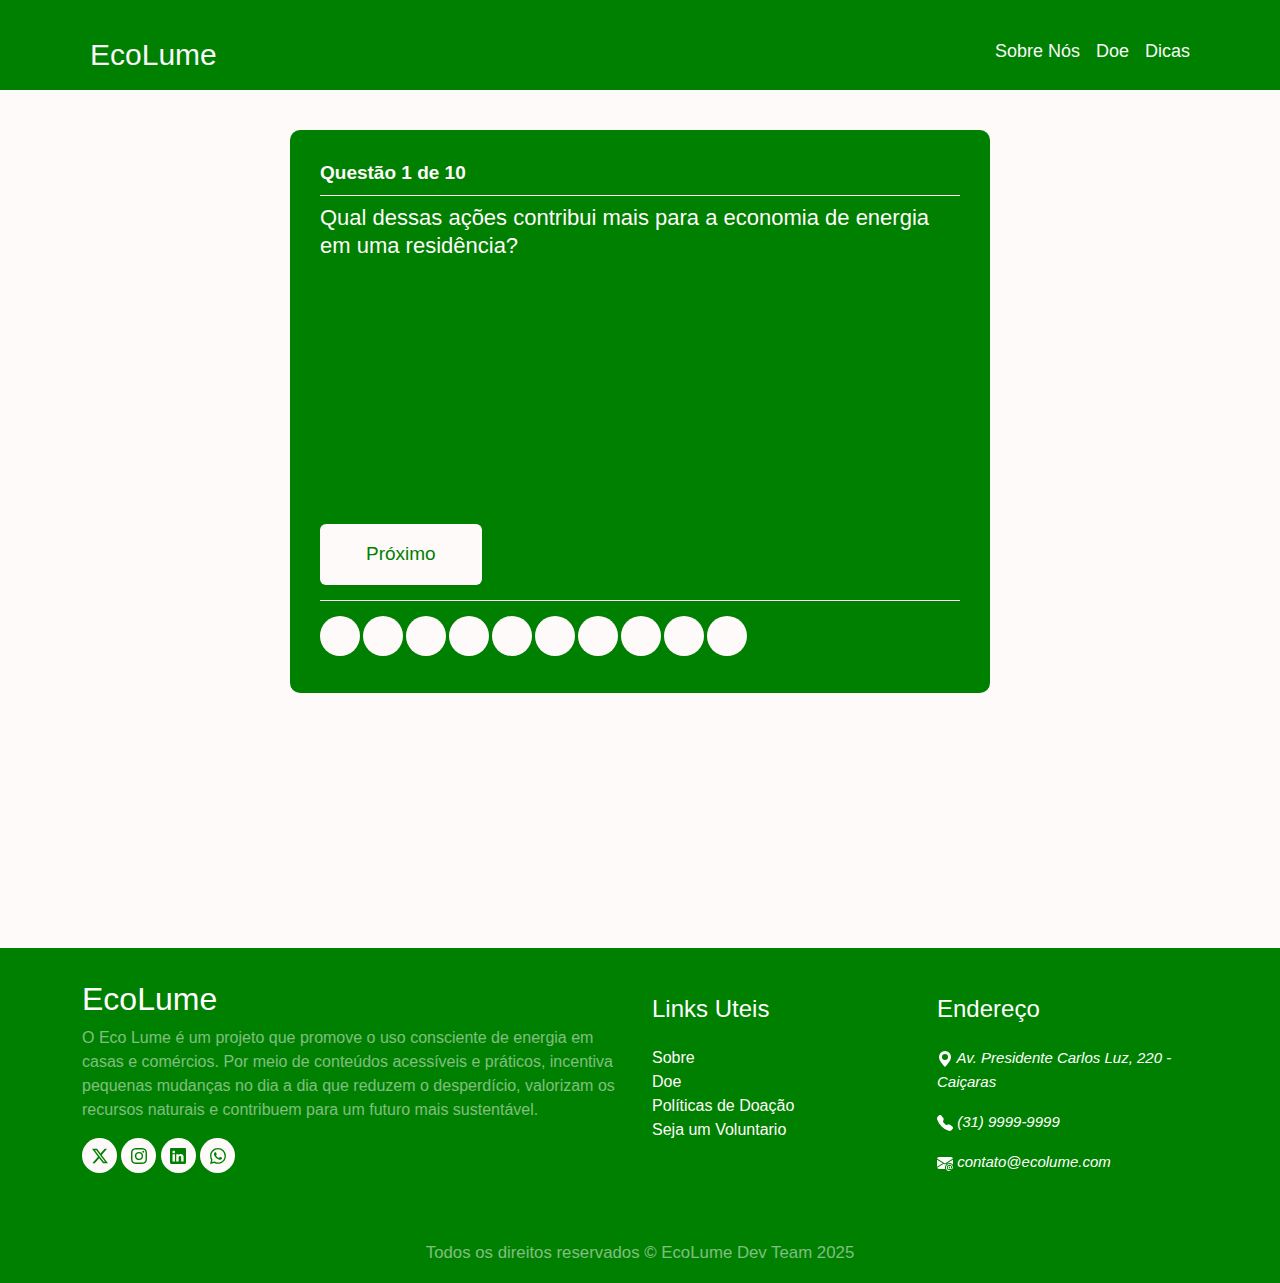
<file: quiz/quiz.html>
<!DOCTYPE html>
<html lang="pt-br" >
<head>
    <meta charset="UTF-8">
    <meta name="viewport" content="width=device-width, initial-scale=1.0">
    <link rel="stylesheet" type="text/css" href="style.css" media="screen" />
    <link rel="icon" type="image/x-icon" href="../img/fav.png">
    <link href="https://cdn.jsdelivr.net/npm/bootstrap@5.3.3/dist/css/bootstrap.min.css" rel="stylesheet" integrity="sha384-QWTKZyjpPEjISv5WaRU9OFeRpok6YctnYmDr5pNlyT2bRjXh0JMhjY6hW+ALEwIH" crossorigin="anonymous">
    <script src="https://cdn.jsdelivr.net/npm/bootstrap@5.3.3/dist/js/bootstrap.bundle.min.js" integrity="sha384-YvpcrYf0tY3lHB60NNkmXc5s9fDVZLESaAA55NDzOxhy9GkcIdslK1eN7N6jIeHz" crossorigin="anonymous"></script>
    <title>EcoVida</title>
</head>
<body>
  <nav class="navbar navbar-expand-sm py-0 sticky-top">
    <div class="container mt-3 mb-1">
      <a href="../index.html" class="navbar-brand d-flexalign-items-center text-light" style="font-size: 30px; font-family:Arial, Helvetica, sans-serif;">
        <i class="bi-bootstrap-fill fs-1 me-2"></i>EcoLume
      </a>
      <button class="navbar-toggler" type="button" data-bs-toggle="collapse" data-bs-target="#menuNavbar"><span class="navbar-toggler-icon"></span></button>
      <div class="collapse navbar-collapse" id="menuNavbar">
        <div class="navbar-nav ms-auto" style="font-size: 18px;">
           <a href="../aboutUs/aboutUs.html" class="nav-link active text-light">Sobre Nós</a>
          <a href="../donate/donate.html" class="nav-link active text-light">Doe</a>
          <a href="../tips/tips.html" class="nav-link active text-light">Dicas</a>
          <!-- <a href="#" class="nav-link active text-light">Quiz</a> -->
        </div>
      </div>
    </div>
  </nav>
  <section class="format-phone">
  <div class="quiz-box custom-box">
    <div class="question-number">   
    </div>
    <div class="question-text mt-2 mb-3">
    </div>
    <div class="option-container">   
    </div>
    <div class="next-btn">
      <button type="button" class="btn mt-3" onclick="next()">Próximo</button>
    </div>
    <div class="indicator">
    </div>
  </div>
  </section>

  <div class="result-box custom-box text-center hide">
    <h1>Resultado</h1>
    <table>
      <tr>
        <td>Total de Perguntas</td>
        <td><span class="total-questions"></span></td>
      </tr>
      <tr>
        <td>Total de Tentativas</td>
        <td><span class="total-attemp"></span></td>
      </tr>
      <tr>
        <td>Respostas Corretas</td>
        <td><span class="total-correct"></span></td>
      </tr>
      <tr>
        <td>Respostas Erradas</td>
        <td><span class="total-wrong"></span></td>
      </tr>
    </table>
    <button type="button" class="btn mx-2  my-2 itens-center" onclick="tryAgain()">Tentar Novamente</button>
    <button type="button" class="btn" onclick="goToHome()">Página Inicial</button>
    <a href="../index.html" class="btn">Página Inicial</a>
  </div>

  <footer>
      <div class="" mt-5 pt-5 pb-5 footer>
        <div class="container">
          <div class="row">
            <div class="col-lg-6 col-xs-12">
              <h2>EcoLume</h2>
              <p class="pr-5 text-white-50">
                O Eco Lume é um projeto que promove o uso consciente de energia em casas e comércios. Por meio de
                conteúdos acessíveis e práticos, incentiva pequenas mudanças no dia a dia que reduzem o desperdício,
                valorizam os recursos naturais e contribuem para um futuro mais sustentável.
              </p>
              <ul class="social">
                <li>
                  <a href="#">
                    <i class="twitter">
                      <svg xmlns="http://www.w3.org/2000/svg" width="16" height="16" fill="currentColor"
                        class="bi bi-twitter-x" viewBox="0 0 16 16">
                        <path
                          d="M12.6.75h2.454l-5.36 6.142L16 15.25h-4.937l-3.867-5.07-4.425 5.07H.316l5.733-6.57L0 .75h5.063l3.495 4.633L12.601.75Zm-.86 13.028h1.36L4.323 2.145H2.865z" />
                      </svg>
                    </i>
                  </a>
                </li>
                <li>
                  <a href="#">
                    <i class="instagram">
                      <svg xmlns="http://www.w3.org/2000/svg" width="16" height="16" fill="currentColor"
                        class="bi bi-instagram" viewBox="0 0 16 16">
                        <path
                          d="M8 0C5.829 0 5.556.01 4.703.048 3.85.088 3.269.222 2.76.42a3.9 3.9 0 0 0-1.417.923A3.9 3.9 0 0 0 .42 2.76C.222 3.268.087 3.85.048 4.7.01 5.555 0 5.827 0 8.001c0 2.172.01 2.444.048 3.297.04.852.174 1.433.372 1.942.205.526.478.972.923 1.417.444.445.89.719 1.416.923.51.198 1.09.333 1.942.372C5.555 15.99 5.827 16 8 16s2.444-.01 3.298-.048c.851-.04 1.434-.174 1.943-.372a3.9 3.9 0 0 0 1.416-.923c.445-.445.718-.891.923-1.417.197-.509.332-1.09.372-1.942C15.99 10.445 16 10.173 16 8s-.01-2.445-.048-3.299c-.04-.851-.175-1.433-.372-1.941a3.9 3.9 0 0 0-.923-1.417A3.9 3.9 0 0 0 13.24.42c-.51-.198-1.092-.333-1.943-.372C10.443.01 10.172 0 7.998 0zm-.717 1.442h.718c2.136 0 2.389.007 3.232.046.78.035 1.204.166 1.486.275.373.145.64.319.92.599s.453.546.598.92c.11.281.24.705.275 1.485.039.843.047 1.096.047 3.231s-.008 2.389-.047 3.232c-.035.78-.166 1.203-.275 1.485a2.5 2.5 0 0 1-.599.919c-.28.28-.546.453-.92.598-.28.11-.704.24-1.485.276-.843.038-1.096.047-3.232.047s-2.39-.009-3.233-.047c-.78-.036-1.203-.166-1.485-.276a2.5 2.5 0 0 1-.92-.598 2.5 2.5 0 0 1-.6-.92c-.109-.281-.24-.705-.275-1.485-.038-.843-.046-1.096-.046-3.233s.008-2.388.046-3.231c.036-.78.166-1.204.276-1.486.145-.373.319-.64.599-.92s.546-.453.92-.598c.282-.11.705-.24 1.485-.276.738-.034 1.024-.044 2.515-.045zm4.988 1.328a.96.96 0 1 0 0 1.92.96.96 0 0 0 0-1.92m-4.27 1.122a4.109 4.109 0 1 0 0 8.217 4.109 4.109 0 0 0 0-8.217m0 1.441a2.667 2.667 0 1 1 0 5.334 2.667 2.667 0 0 1 0-5.334" />
                      </svg>
                    </i>
                  </a>
                </li>
                <li>
                  <a href="https://www.linkedin.com/in/gustavo-henrique-384414218/" target="_blank">
                    <i class="linkedin">
                      <svg xmlns="http://www.w3.org/2000/svg" width="16" height="16" fill="currentColor"
                        class="bi bi-linkedin" viewBox="0 0 16 16">
                        <path
                          d="M0 1.146C0 .513.526 0 1.175 0h13.65C15.474 0 16 .513 16 1.146v13.708c0 .633-.526 1.146-1.175 1.146H1.175C.526 16 0 15.487 0 14.854zm4.943 12.248V6.169H2.542v7.225zm-1.2-8.212c.837 0 1.358-.554 1.358-1.248-.015-.709-.52-1.248-1.342-1.248S2.4 3.226 2.4 3.934c0 .694.521 1.248 1.327 1.248zm4.908 8.212V9.359c0-.216.016-.432.08-.586.173-.431.568-.878 1.232-.878.869 0 1.216.662 1.216 1.634v3.865h2.401V9.25c0-2.22-1.184-3.252-2.764-3.252-1.274 0-1.845.7-2.165 1.193v.025h-.016l.016-.025V6.169h-2.4c.03.678 0 7.225 0 7.225z" />
                      </svg>
                    </i>
                  </a>
                </li>
                <li>
                  <a href="#">
                    <i class="whatsapp">
                      <svg xmlns="http://www.w3.org/2000/svg" width="16" height="16" fill="currentColor"
                        class="bi bi-whatsapp" viewBox="0 0 16 16">
                        <path
                          d="M13.601 2.326A7.85 7.85 0 0 0 7.994 0C3.627 0 .068 3.558.064 7.926c0 1.399.366 2.76 1.057 3.965L0 16l4.204-1.102a7.9 7.9 0 0 0 3.79.965h.004c4.368 0 7.926-3.558 7.93-7.93A7.9 7.9 0 0 0 13.6 2.326zM7.994 14.521a6.6 6.6 0 0 1-3.356-.92l-.24-.144-2.494.654.666-2.433-.156-.251a6.56 6.56 0 0 1-1.007-3.505c0-3.626 2.957-6.584 6.591-6.584a6.56 6.56 0 0 1 4.66 1.931 6.56 6.56 0 0 1 1.928 4.66c-.004 3.639-2.961 6.592-6.592 6.592m3.615-4.934c-.197-.099-1.17-.578-1.353-.646-.182-.065-.315-.099-.445.099-.133.197-.513.646-.627.775-.114.133-.232.148-.43.05-.197-.1-.836-.308-1.592-.985-.59-.525-.985-1.175-1.103-1.372-.114-.198-.011-.304.088-.403.087-.088.197-.232.296-.346.1-.114.133-.198.198-.33.065-.134.034-.248-.015-.347-.05-.099-.445-1.076-.612-1.47-.16-.389-.323-.335-.445-.34-.114-.007-.247-.007-.38-.007a.73.73 0 0 0-.529.247c-.182.198-.691.677-.691 1.654s.71 1.916.81 2.049c.098.133 1.394 2.132 3.383 2.992.47.205.84.326 1.129.418.475.152.904.129 1.246.08.38-.058 1.171-.48 1.338-.943.164-.464.164-.86.114-.943-.049-.084-.182-.133-.38-.232" />
                      </svg>
                    </i>
                  </a>
                </li>
              </ul>
            </div>
            <div class="col-lg-3 col-xs-12 links">
              <h4 class="mt-lg-0 mt-sm-3">Links Uteis</h4>
              <ul class="m-0 p-0">
                <li><a href="../aboutUs/aboutUs.html">Sobre</a></li>
                <li><a href="../donate/donate.html">Doe</a></li>
                <li><a href="#">Políticas de Doação</a></li>
                <li><a href="#">Seja um Voluntario</a></li>
              </ul>
            </div>
            <div class="col-lg col-xs-12 location">
              <h4 class="mt-lg-0 mt-sm-4">Endereço</h4>
              <p>
                <i class="fa fa-map-marker">
                  <svg xmlns="http://www.w3.org/2000/svg" width="16" height="16" fill="currentColor"
                    class="bi bi-geo-alt-fill" viewBox="0 0 16 16">
                    <path d="M8 16s6-5.686 6-10A6 6 0 0 0 2 6c0 4.314 6 10 6 10m0-7a3 3 0 1 1 0-6 3 3 0 0 1 0 6" />
                  </svg>
                  Av. Presidente Carlos Luz, 220 - Caiçaras
                </i>
              </p>
              <p>
                <i class="fa fa-phone" style="text-decoration: none;">
                  <svg xmlns="http://www.w3.org/2000/svg" width="16" height="16" fill="currentColor"
                    class="bi bi-telephone-fill" viewBox="0 0 16 16">
                    <path fill-rule="evenodd"
                      d="M1.885.511a1.745 1.745 0 0 1 2.61.163L6.29 2.98c.329.423.445.974.315 1.494l-.547 2.19a.68.68 0 0 0 .178.643l2.457 2.457a.68.68 0 0 0 .644.178l2.189-.547a1.75 1.75 0 0 1 1.494.315l2.306 1.794c.829.645.905 1.87.163 2.611l-1.034 1.034c-.74.74-1.846 1.065-2.877.702a18.6 18.6 0 0 1-7.01-4.42 18.6 18.6 0 0 1-4.42-7.009c-.362-1.03-.037-2.137.703-2.877z" />
                  </svg>
                  (31) 9999-9999
                </i>
              </p>
              <p>
                <i class="fa fa-envelope-o">
                  <svg xmlns="http://www.w3.org/2000/svg" width="16" height="16" fill="currentColor"
                    class="bi bi-envelope-at-fill" viewBox="0 0 16 16">
                    <path
                      d="M2 2A2 2 0 0 0 .05 3.555L8 8.414l7.95-4.859A2 2 0 0 0 14 2zm-2 9.8V4.698l5.803 3.546zm6.761-2.97-6.57 4.026A2 2 0 0 0 2 14h6.256A4.5 4.5 0 0 1 8 12.5a4.49 4.49 0 0 1 1.606-3.446l-.367-.225L8 9.586zM16 9.671V4.697l-5.803 3.546.338.208A4.5 4.5 0 0 1 12.5 8c1.414 0 2.675.652 3.5 1.671" />
                    <path
                      d="M15.834 12.244c0 1.168-.577 2.025-1.587 2.025-.503 0-1.002-.228-1.12-.648h-.043c-.118.416-.543.643-1.015.643-.77 0-1.259-.542-1.259-1.434v-.529c0-.844.481-1.4 1.26-1.4.585 0 .87.333.953.63h.03v-.568h.905v2.19c0 .272.18.42.411.42.315 0 .639-.415.639-1.39v-.118c0-1.277-.95-2.326-2.484-2.326h-.04c-1.582 0-2.64 1.067-2.64 2.724v.157c0 1.867 1.237 2.654 2.57 2.654h.045c.507 0 .935-.07 1.18-.18v.731c-.219.1-.643.175-1.237.175h-.044C10.438 16 9 14.82 9 12.646v-.214C9 10.36 10.421 9 12.485 9h.035c2.12 0 3.314 1.43 3.314 3.034zm-4.04.21v.227c0 .586.227.8.581.8.31 0 .564-.17.564-.743v-.367c0-.516-.275-.708-.572-.708-.346 0-.573.245-.573.791" />
                  </svg>
                  contato@ecolume.com
                </i>
              </p>
            </div>
          </div>
          <div class="row mt-5">
            <div class="col copyright text-center">
              <p><small class="text-white-50">
                  Todos os direitos reservados &copy; EcoLume Dev Team 2025
                </small></p>
            </div>
          </div>
        </div>
      </div>
    </footer>
    
    <script src="script.js"></script>
    <script src="app.js"></script>
</body>
</html>
</file>
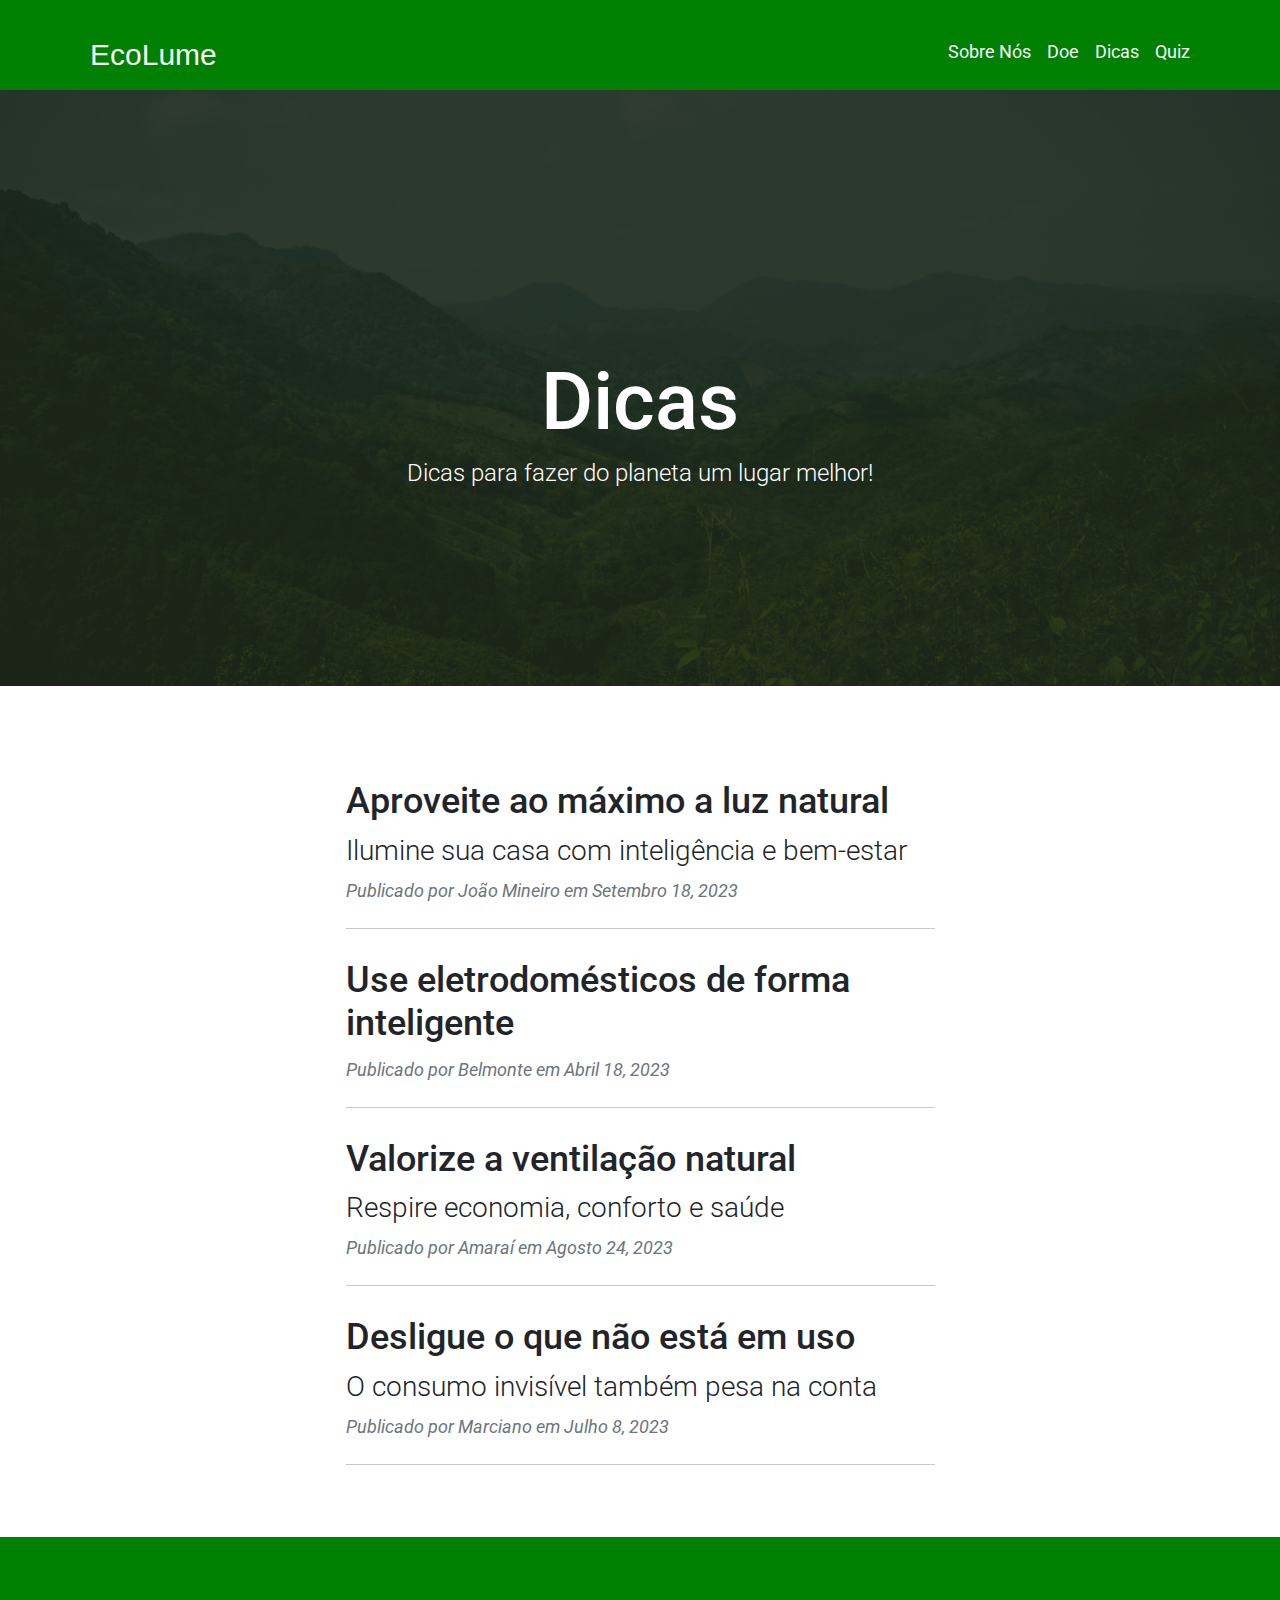
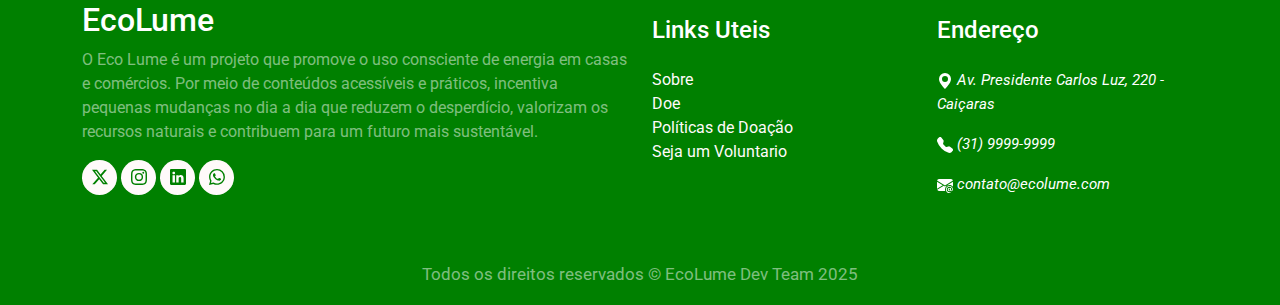
<file: tips/tips.html>
<!DOCTYPE html>
<html lang="pt-br">
    <head>
        <meta charset="UTF-8">
        <meta name="viewport" content="width=device-width, initial-scale=1.0">
        <link rel="stylesheet" type="text/css" href="styleTips.css" media="screen" />
        <link rel="icon" type="image/x-icon" href="../img/fav.png">
        <link href="https://cdn.jsdelivr.net/npm/bootstrap@5.3.3/dist/css/bootstrap.min.css" rel="stylesheet"
            integrity="sha384-QWTKZyjpPEjISv5WaRU9OFeRpok6YctnYmDr5pNlyT2bRjXh0JMhjY6hW+ALEwIH" crossorigin="anonymous">
        <script src="https://cdn.jsdelivr.net/npm/bootstrap@5.3.3/dist/js/bootstrap.bundle.min.js"
            integrity="sha384-YvpcrYf0tY3lHB60NNkmXc5s9fDVZLESaAA55NDzOxhy9GkcIdslK1eN7N6jIeHz"
            crossorigin="anonymous"></script>
        <title>EcoLume</title>
    </head>
    <body>
    <nav class="navbar navbar-expand-sm py-0 sticky-top">
            <div class="container mt-3 mb-1">
        <a href="../index.html" class="navbar-brand d-flexalign-items-center text-light"
            style="font-size: 30px; font-family:Arial, Helvetica, sans-serif;">
            <i class="bi-bootstrap-fill fs-1 me-2"></i>EcoLume
        </a>
        <button class="navbar-toggler" type="button" data-bs-toggle="collapse" data-bs-target="#menuNavbar"><span
            class="navbar-toggler-icon"></span></button>
        <div class="collapse navbar-collapse" id="menuNavbar">
            <div class="navbar-nav ms-auto" style="font-size: 18px;">
            <a href="../aboutUs/aboutUs.html" class="nav-link active text-light">Sobre Nós</a>
            <a href="../donate/donate.html" class="nav-link active text-light">Doe</a>
            <a href="../tips/tips.html" class="nav-link active text-light">Dicas</a>
            <a href="../quiz/quiz.html" class="nav-link active text-light">Quiz</a>
            </div>
        </div>
        </div>
    </nav>

    <header class="masthead" style="background-image: url('../img/input.png')">
        <div class="container position-relative px-4 px-lg-5">
            <div class="row gx-4 gx-lg-5 justify-content-center">
                <div class="col-md-10 col-lg-8 col-xl-7">
                    <div class="site-heading">
                        <h1>Dicas</h1>
                        <span class="subheading">Dicas para fazer do planeta um lugar melhor!</span>
                    </div>
                </div>
            </div>
        </div>
    </header>

    <div class="container px-4 px-lg-5 mb-5">
            <div class="row gx-4 gx-lg-5 justify-content-center">
                <div class="col-md-10 col-lg-8 col-xl-7">
                    <!-- Post preview-->
                    <div class="post-preview">
                        <a href="../posts/postOne.html">
                            <h2 class="post-title">Aproveite ao máximo a luz natural</h2>
                            <h3 class="post-subtitle">Ilumine sua casa com inteligência e bem-estar</h3>
                        </a>
                        <p class="post-meta">
                            Publicado por João Mineiro em Setembro 18, 2023
                        </p>
                    </div>
                    <!-- Divider-->
                    <hr class="my-4" />
                    <div class="post-preview">
                        <a href="../posts/postTwo.html"><h2 class="post-title">Use eletrodomésticos de forma inteligente</h2></a>
                        <p class="post-meta">
                            Publicado por Belmonte em Abril 18, 2023
                        </p>
                    </div>
                    <!-- Divider-->
                    <hr class="my-4" />
                    <!-- Post preview-->
                    <div class="post-preview">
                        <a href="../posts/postThree.html">
                            <h2 class="post-title">Valorize a ventilação natural</h2>
                            <h3 class="post-subtitle">Respire economia, conforto e saúde</h3>
                        </a>
                        <p class="post-meta">
                            Publicado por Amaraí em Agosto 24, 2023
                        </p>
                    </div>
                    <!-- Divider-->
                    <hr class="my-4" />
                    <!-- Post preview-->
                    <div class="post-preview">
                        <a href="../posts/postFour.html">
                            <h2 class="post-title">Desligue o que não está em uso</h2>
                            <h3 class="post-subtitle">O consumo invisível também pesa na conta</h3>
                        </a>
                        <p class="post-meta">
                            Publicado por Marciano em Julho 8, 2023
                        </p>
                    </div>
                    <!-- Divider-->
                    <hr class="my-4" />
                    <!-- Pager-->
                    <!--<div class="d-flex justify-content-end mb-4"><a class="btn btn-primary text-uppercase" href="#!">Older Posts →</a></div>-->
                </div>
            </div>
        </div>

    <footer>
      <div class="" mt-5 pt-5 pb-5 footer>
        <div class="container">
          <div class="row">
            <div class="col-lg-6 col-xs-12">
              <h2>EcoLume</h2>
              <p class="pr-5 text-white-50">
                O Eco Lume é um projeto que promove o uso consciente de energia em casas e comércios. Por meio de
                conteúdos acessíveis e práticos, incentiva pequenas mudanças no dia a dia que reduzem o desperdício,
                valorizam os recursos naturais e contribuem para um futuro mais sustentável.
              </p>
              <ul class="social">
                <li>
                  <a href="#">
                    <i class="twitter">
                      <svg xmlns="http://www.w3.org/2000/svg" width="16" height="16" fill="currentColor"
                        class="bi bi-twitter-x" viewBox="0 0 16 16">
                        <path
                          d="M12.6.75h2.454l-5.36 6.142L16 15.25h-4.937l-3.867-5.07-4.425 5.07H.316l5.733-6.57L0 .75h5.063l3.495 4.633L12.601.75Zm-.86 13.028h1.36L4.323 2.145H2.865z" />
                      </svg>
                    </i>
                  </a>
                </li>
                <li>
                  <a href="#">
                    <i class="instagram">
                      <svg xmlns="http://www.w3.org/2000/svg" width="16" height="16" fill="currentColor"
                        class="bi bi-instagram" viewBox="0 0 16 16">
                        <path
                          d="M8 0C5.829 0 5.556.01 4.703.048 3.85.088 3.269.222 2.76.42a3.9 3.9 0 0 0-1.417.923A3.9 3.9 0 0 0 .42 2.76C.222 3.268.087 3.85.048 4.7.01 5.555 0 5.827 0 8.001c0 2.172.01 2.444.048 3.297.04.852.174 1.433.372 1.942.205.526.478.972.923 1.417.444.445.89.719 1.416.923.51.198 1.09.333 1.942.372C5.555 15.99 5.827 16 8 16s2.444-.01 3.298-.048c.851-.04 1.434-.174 1.943-.372a3.9 3.9 0 0 0 1.416-.923c.445-.445.718-.891.923-1.417.197-.509.332-1.09.372-1.942C15.99 10.445 16 10.173 16 8s-.01-2.445-.048-3.299c-.04-.851-.175-1.433-.372-1.941a3.9 3.9 0 0 0-.923-1.417A3.9 3.9 0 0 0 13.24.42c-.51-.198-1.092-.333-1.943-.372C10.443.01 10.172 0 7.998 0zm-.717 1.442h.718c2.136 0 2.389.007 3.232.046.78.035 1.204.166 1.486.275.373.145.64.319.92.599s.453.546.598.92c.11.281.24.705.275 1.485.039.843.047 1.096.047 3.231s-.008 2.389-.047 3.232c-.035.78-.166 1.203-.275 1.485a2.5 2.5 0 0 1-.599.919c-.28.28-.546.453-.92.598-.28.11-.704.24-1.485.276-.843.038-1.096.047-3.232.047s-2.39-.009-3.233-.047c-.78-.036-1.203-.166-1.485-.276a2.5 2.5 0 0 1-.92-.598 2.5 2.5 0 0 1-.6-.92c-.109-.281-.24-.705-.275-1.485-.038-.843-.046-1.096-.046-3.233s.008-2.388.046-3.231c.036-.78.166-1.204.276-1.486.145-.373.319-.64.599-.92s.546-.453.92-.598c.282-.11.705-.24 1.485-.276.738-.034 1.024-.044 2.515-.045zm4.988 1.328a.96.96 0 1 0 0 1.92.96.96 0 0 0 0-1.92m-4.27 1.122a4.109 4.109 0 1 0 0 8.217 4.109 4.109 0 0 0 0-8.217m0 1.441a2.667 2.667 0 1 1 0 5.334 2.667 2.667 0 0 1 0-5.334" />
                      </svg>
                    </i>
                  </a>
                </li>
                <li>
                  <a href="https://www.linkedin.com/in/gustavo-henrique-384414218/" target="_blank">
                    <i class="linkedin">
                      <svg xmlns="http://www.w3.org/2000/svg" width="16" height="16" fill="currentColor"
                        class="bi bi-linkedin" viewBox="0 0 16 16">
                        <path
                          d="M0 1.146C0 .513.526 0 1.175 0h13.65C15.474 0 16 .513 16 1.146v13.708c0 .633-.526 1.146-1.175 1.146H1.175C.526 16 0 15.487 0 14.854zm4.943 12.248V6.169H2.542v7.225zm-1.2-8.212c.837 0 1.358-.554 1.358-1.248-.015-.709-.52-1.248-1.342-1.248S2.4 3.226 2.4 3.934c0 .694.521 1.248 1.327 1.248zm4.908 8.212V9.359c0-.216.016-.432.08-.586.173-.431.568-.878 1.232-.878.869 0 1.216.662 1.216 1.634v3.865h2.401V9.25c0-2.22-1.184-3.252-2.764-3.252-1.274 0-1.845.7-2.165 1.193v.025h-.016l.016-.025V6.169h-2.4c.03.678 0 7.225 0 7.225z" />
                      </svg>
                    </i>
                  </a>
                </li>
                <li>
                  <a href="#">
                    <i class="whatsapp">
                      <svg xmlns="http://www.w3.org/2000/svg" width="16" height="16" fill="currentColor"
                        class="bi bi-whatsapp" viewBox="0 0 16 16">
                        <path
                          d="M13.601 2.326A7.85 7.85 0 0 0 7.994 0C3.627 0 .068 3.558.064 7.926c0 1.399.366 2.76 1.057 3.965L0 16l4.204-1.102a7.9 7.9 0 0 0 3.79.965h.004c4.368 0 7.926-3.558 7.93-7.93A7.9 7.9 0 0 0 13.6 2.326zM7.994 14.521a6.6 6.6 0 0 1-3.356-.92l-.24-.144-2.494.654.666-2.433-.156-.251a6.56 6.56 0 0 1-1.007-3.505c0-3.626 2.957-6.584 6.591-6.584a6.56 6.56 0 0 1 4.66 1.931 6.56 6.56 0 0 1 1.928 4.66c-.004 3.639-2.961 6.592-6.592 6.592m3.615-4.934c-.197-.099-1.17-.578-1.353-.646-.182-.065-.315-.099-.445.099-.133.197-.513.646-.627.775-.114.133-.232.148-.43.05-.197-.1-.836-.308-1.592-.985-.59-.525-.985-1.175-1.103-1.372-.114-.198-.011-.304.088-.403.087-.088.197-.232.296-.346.1-.114.133-.198.198-.33.065-.134.034-.248-.015-.347-.05-.099-.445-1.076-.612-1.47-.16-.389-.323-.335-.445-.34-.114-.007-.247-.007-.38-.007a.73.73 0 0 0-.529.247c-.182.198-.691.677-.691 1.654s.71 1.916.81 2.049c.098.133 1.394 2.132 3.383 2.992.47.205.84.326 1.129.418.475.152.904.129 1.246.08.38-.058 1.171-.48 1.338-.943.164-.464.164-.86.114-.943-.049-.084-.182-.133-.38-.232" />
                      </svg>
                    </i>
                  </a>
                </li>
              </ul>
            </div>
            <div class="col-lg-3 col-xs-12 links">
              <h4 class="mt-lg-0 mt-sm-3">Links Uteis</h4>
              <ul class="m-0 p-0">
                <li><a href="../aboutUs/aboutUs.html">Sobre</a></li>
                <li><a href="../donate/donate.html">Doe</a></li>
                <li><a href="#">Políticas de Doação</a></li>
                <li><a href="#">Seja um Voluntario</a></li>
              </ul>
            </div>
            <div class="col-lg col-xs-12 location">
              <h4 class="mt-lg-0 mt-sm-4">Endereço</h4>
              <p>
                <i class="fa fa-map-marker">
                  <svg xmlns="http://www.w3.org/2000/svg" width="16" height="16" fill="currentColor"
                    class="bi bi-geo-alt-fill" viewBox="0 0 16 16">
                    <path d="M8 16s6-5.686 6-10A6 6 0 0 0 2 6c0 4.314 6 10 6 10m0-7a3 3 0 1 1 0-6 3 3 0 0 1 0 6" />
                  </svg>
                  Av. Presidente Carlos Luz, 220 - Caiçaras
                </i>
              </p>
              <p>
                <i class="fa fa-phone" style="text-decoration: none;">
                  <svg xmlns="http://www.w3.org/2000/svg" width="16" height="16" fill="currentColor"
                    class="bi bi-telephone-fill" viewBox="0 0 16 16">
                    <path fill-rule="evenodd"
                      d="M1.885.511a1.745 1.745 0 0 1 2.61.163L6.29 2.98c.329.423.445.974.315 1.494l-.547 2.19a.68.68 0 0 0 .178.643l2.457 2.457a.68.68 0 0 0 .644.178l2.189-.547a1.75 1.75 0 0 1 1.494.315l2.306 1.794c.829.645.905 1.87.163 2.611l-1.034 1.034c-.74.74-1.846 1.065-2.877.702a18.6 18.6 0 0 1-7.01-4.42 18.6 18.6 0 0 1-4.42-7.009c-.362-1.03-.037-2.137.703-2.877z" />
                  </svg>
                  (31) 9999-9999
                </i>
              </p>
              <p>
                <i class="fa fa-envelope-o">
                  <svg xmlns="http://www.w3.org/2000/svg" width="16" height="16" fill="currentColor"
                    class="bi bi-envelope-at-fill" viewBox="0 0 16 16">
                    <path
                      d="M2 2A2 2 0 0 0 .05 3.555L8 8.414l7.95-4.859A2 2 0 0 0 14 2zm-2 9.8V4.698l5.803 3.546zm6.761-2.97-6.57 4.026A2 2 0 0 0 2 14h6.256A4.5 4.5 0 0 1 8 12.5a4.49 4.49 0 0 1 1.606-3.446l-.367-.225L8 9.586zM16 9.671V4.697l-5.803 3.546.338.208A4.5 4.5 0 0 1 12.5 8c1.414 0 2.675.652 3.5 1.671" />
                    <path
                      d="M15.834 12.244c0 1.168-.577 2.025-1.587 2.025-.503 0-1.002-.228-1.12-.648h-.043c-.118.416-.543.643-1.015.643-.77 0-1.259-.542-1.259-1.434v-.529c0-.844.481-1.4 1.26-1.4.585 0 .87.333.953.63h.03v-.568h.905v2.19c0 .272.18.42.411.42.315 0 .639-.415.639-1.39v-.118c0-1.277-.95-2.326-2.484-2.326h-.04c-1.582 0-2.64 1.067-2.64 2.724v.157c0 1.867 1.237 2.654 2.57 2.654h.045c.507 0 .935-.07 1.18-.18v.731c-.219.1-.643.175-1.237.175h-.044C10.438 16 9 14.82 9 12.646v-.214C9 10.36 10.421 9 12.485 9h.035c2.12 0 3.314 1.43 3.314 3.034zm-4.04.21v.227c0 .586.227.8.581.8.31 0 .564-.17.564-.743v-.367c0-.516-.275-.708-.572-.708-.346 0-.573.245-.573.791" />
                  </svg>
                  contato@ecolume.com
                </i>
              </p>
            </div>
          </div>
          <div class="row mt-5">
            <div class="col copyright text-center">
              <p><small class="text-white-50">
                  Todos os direitos reservados &copy; EcoLume Dev Team 2025
                </small></p>
            </div>
          </div>
        </div>
      </div>
    </footer>
    </body>
</html>
</file>
<file: index/pagIndex.css>
@import url('https://fonts.googleapis.com/css2?family=Roboto:ital,wght@0,100;0,300;0,400;0,500;0,700;0,900;1,100;1,300;1,400;1,500;1,700;1,900&display=swap');
*{
    margin: 0;
    padding: 0;
    outline: none;
}
:root{
    --primary: #008000;
    --secondary: #000000;
    --tertiary: #ffffff;
    --fourth: #FFFAFA;
    --fifth: #1dad10e7;
    --sixth: #ee2222;
    --seventh: #f5f7f8;
    --eighth: rgb(28, 41, 68);
}
body{
    /*background-color: var(--secondary) !important;*/
    /*font-family: sans-serif !important;*/
    font-family: "Readex Pro", "Readex Pro Placeholder", sans-serif !important;
    font-size: 400 !important;
}
.navbar{
    background-color: var(--primary);
    font-family:  "Roboto", sans-serif !important;
    font-weight: 400;
}
.carousel-inner{
    position: relative;
    width: fit-content;
}
.carousel .carousel-inner{
    /*display: block;*/
    max-height: 720px;
    max-width: 100;
}
.carousel-caption{
    /*top: 75%;
    font-family: "Roboto", sans-serif;
    font-size: 3rem;
    font-weight: 500;*/
    font-family: "Readex Pro", "Readex Pro Placeholder", sans-serif;
    font-weight: 500;
    display: flex;
    flex-direction: column;
    height: 100%;
    align-items: center;
    justify-content: center;
    bottom: 0;
}
.links{
    text-decoration: none;
}
.title-img{
    font-size: 3rem;
    color: var(--tertiary);
}
.para-img{
    font-size: 1.1rem;
    color: var(--tertiary);
}
.btn-img{
    text-decoration: none;
    color: var(--fourth);
    background-color: var(--primary);
    font-family: "Readex Pro", "Readex Pro Placeholder", sans-serif;
    font-weight: 500;
    font-size: 1.3rem;
    padding: 5px 25px 5px 30px;
    border-radius: 5px;
}
.middle{
    padding: 100px 10px 30px 10px;
}
.counter{
    font-size: 95px;
    font-family: "Readex Pro", "Readex Pro Placeholder", sans-serif;
    color: var(--secondary);
    font-weight: 700;
    font-style: normal;
    margin-top: auto;
    height: auto;
    width: auto;
}
.middle-page{
    padding: 40px 40px 40px 40px;
    /* display: flex;
    flex-direction: column; */
}
.row img{
    max-height: 100;
    max-width: auto;
}
.middle-page{
    max-height: auto;
    background-color: #f5f7f8;
    padding-top: 6rem;
}
.middle-title{
    text-align: center;
    font-family: "Readex Pro", "Readex Pro Placeholder", sans-serif;
    padding-bottom: 1.8rem;
    font-weight: 700;
    font-size: 40px;
    text-transform: capitalize;
    color: var(--secondary);
}
.middle-title-2{
    text-align: center;
    font-family: "Readex Pro", "Readex Pro Placeholder", sans-serif;
    padding-bottom: 1.8rem;
    font-size: 30px;
    color: var(--secondary);
}
.conteudo{
    width: 70%;
    text-align: left;
    font-size: 1.1rem;
    margin-left: 40px;
}
.conteudo2{
    width: 70%;
    text-align: left;
    font-size: 1.18rem;
    margin-left: 100px;
}
.photo-phone{
    display:flex;
    flex-direction: row;
}
.card-body a{
    color: var(--secondary);
    font-family: "Roboto", sans-serif;
    text-decoration: none;
    font-size: 1.12rem;
}
.card{
    height: 100%;
    width: auto;
    align-items: center;
}
.input-email{
    background-image: url(../img/email.jpg);
    background-position: center;
}
.input{
    padding: 60px 0 0 0;
    background-color: var(--primary);
}
.input-title{
    text-align: center;
    font-family: "Roboto", sans-serif;
    padding-bottom: 1.8rem;
    color: var(--fourth);
    font-weight: 700;
}
.input-email label{
    font-family: "Roboto", sans-serif;
    color: var(--fourth);
    font-weight: 700;
}
.input-email form div{
    display: flex;
    flex-direction:column;
    padding: 20px;
    width: 70%;
}
.input-email button{
    background-color: var(--primary);
    color: var(--fourth);
    padding: 8px 20px 8px 20px;
}
.input-email button:hover{
    background-color: var(--fourth);
    color: var(--primary);
}
footer{
    background-color: var(--primary);
    color: var(--tertiary);
    position: absolute;
    width: 100%;
    /* margin-top: 2rem; */
}
.container{
    margin-top: 4rem;
}
.social{
    padding: 0;
}
h4{
    padding: 15px 0px;
}
.social li{
    display: inline-block;
    background-color: var(--fourth);
    width: 35px;
    height: 35px;
    border-radius: 50%;
    text-align: center;
    line-height: 30px;
    padding: 0cm;
}
.social li a i{
    padding-top: 4px;
    color: var(--primary);
    font-size: 40px;
}
footer .links ul{
    list-style-type: none;
}
footer .links li a{
    color: var(--fourth);
    text-decoration: none;
}
/*footer .links li a:hover{
    text-decoration: underline var(--fifth);
}*/
footer .location i{
    font-size: 15px;
}
footer .copyright p{
    font-size: 1.2rem;
}
@media (max-width: 576px) {
    .counter {
      font-size: 3.5rem;
    }
  }
  @media (max-width: 320px) {
    .counter {
      font-size: 3rem;
    }
  }
@media(max-width: 767px){
    .result-box .btn{
        margin-bottom: 15px;
    }
    .format-phone{
        padding: 15px;
    }
    footer{
        margin-top: 3rem;
    }
}
@media (max-width: 2560px) {
    .carousel-caption{
        height: 110%;
    }
    .title-img{
        font-size: 2.7rem;
    }
    .para-img{
        font-size: 1.4rem;
    }
    .btn-img{
        font-size: 1.3rem;
    }
}
@media (max-width: 1440px) {
    .carousel-caption{
        height: 80%;
    }
    .title-img{
        font-size: 2.3rem;
    }
    .para-img{
        font-size: 1.2rem;
    }
    .btn-img{
        font-size: 1.2rem;
    }
}
@media (max-width: 1232px) {
    .carousel-caption{
        height: 80%;
    }
    .title-img{
        font-size: 2.3rem;
    }
    .para-img{
        font-size: 1.2rem;
    }
    .btn-img{
        font-size: 1.2rem;
    }
}
@media (max-width: 1024px) {
    .carousel-caption{
        height: 80%;
    }
    .title-img{
        font-size: 2.2rem;
    }
    .para-img{
        font-size: 1.1rem;
    }
    .btn-img{
        font-size: 1.1rem;
    }
}
@media (max-width: 896px) {
    .carousel-caption{
        height: 80%;
    }
    .title-img{
        font-size: 2.2rem;
    }
    .para-img{
        font-size: 1.1rem;
    }
    .btn-img{
        font-size: 1.1rem;
    }
}
@media (max-width: 768px) {
    .carousel-caption{
        height: 80%;
    }
    .title-img{
        font-size: 2rem;
    }
    .para-img{
        font-size: 1rem;
    }
    .btn-img{
        font-size: 1rem;
    }
}
@media (max-width: 596px) {
    .carousel-caption{
        height: 80%;
    }
    .title-img{
        font-size: 2rem;
    }
    .para-img{
        font-size: 1rem;
    }
    .btn-img{
        font-size: 1rem;
    }
}
@media (max-width: 425px) {
    .carousel-caption{
        height: 80%;
    }
    .title-img{
        font-size: 1.5rem;
    }
    .para-img{
        font-size: 0.9rem;
    }
    .btn-img{
        font-size: 0.8rem;
    }
}
@media (max-width: 375px) {
    .carousel-caption{
        height: 80%;
    }
    .title-img{
        font-size: 1.3rem;
    }
    .para-img{
        font-size: 0.9rem;
    }
    .btn-img{
        font-size: 0.8rem;
    }
}
@media (max-width: 320px) {
    .carousel-caption{
        height: 80%;
    }
    .title-img{
        font-size: 1rem;
    }
    .para-img{
        font-size: 0.9rem;
    }
    .btn-img{
        font-size: 0.8rem;
    }
}
@media (max-width: 576px) {
    .middle-page{
        display: flex;
        flex-direction: column-reverse;
        
    }
    .conteudo{
        justify-content: center;
        text-align: left;
        
    }
    .conteudo2{
        justify-content: center;
        text-align: left;
        margin-left: 40px;
        order: 2;
        /* width: 70%;
        margin-left: 0px; */
    }  
    .photo-phone{
        flex-direction: column-reverse;
    }
}
</file>
<file: aboutUs/aboutUs.css>
@import url('https://fonts.googleapis.com/css2?family=Roboto:ital,wght@0,100;0,300;0,400;0,500;0,700;0,900;1,100;1,300;1,400;1,500;1,700;1,900&display=swap');
*{
    margin: 0;
    padding: 0;
    outline: none;
}
:root{
    --primary: #008000;
    --secondary: #000000;
    --tertiary: #ffffff;
    --fourth: #FFFAFA;
    --fifth: #1dad10e7;
    --sixth: #ee2222;
    --seventh: #f5f7f8;
}
body{
    /*background-color: var(--secondary) !important;*/
    /*font-family: sans-serif !important;*/
    font-family: "Roboto", sans-serif !important;
    font-size: 400 !important;
}
.navbar{
    background-color: var(--primary);
    font-family: "Roboto", sans-serif;
}
.title{
    padding: 90px 40px 90px 40px;
    font-weight: 500;
    background-color: var(--seventh);
    text-align: center;
}
.title h1{
    font-size: 3rem;
}
.text{
    font-weight: 300;
    font-size: 1.15rem;
}
.input-email{
    background-image: url(img/input.png);
    background-position: center;
}
.input{
    padding: 60px 0 0 0;
    background-color: var(--seventh);
}
.input-title{
    text-align: center;
    font-family: "Roboto", sans-serif;
    padding-bottom: 1.8rem;
    color: var(--fourth);
}
.input-email label{
    font-family: "Roboto", sans-serif;
    color: var(--fourth);
}
.input-email form div{
    display: flex;
    flex-direction:column;
    padding: 20px;
    width: 70%;
}
.input-email button{
    background-color: var(--primary);
    color: var(--fourth);
    padding: 8px 20px 8px 20px;
}
.input-email button:hover{
    background-color: var(--fifth);
    color: var(--fourth);
}
footer{
    background-color: var(--primary);
    color: var(--tertiary);
    position: absolute;
    width: 100%;
    /* margin-top: 2rem; */
}
.container{
    margin-top: 4rem;
}
.social{
    padding: 0;
}
h4{
    padding: 15px 0px;
}
.social li{
    display: inline-block;
    background-color: var(--fourth);
    width: 35px;
    height: 35px;
    border-radius: 50%;
    text-align: center;
    line-height: 30px;
    padding: 0cm;
}
.social li a i{
    padding-top: 4px;
    color: var(--primary);
    font-size: 40px;
}
footer .links ul{
    list-style-type: none;
}
footer .links li a{
    color: var(--fourth);
    text-decoration: none;
}
/*footer .links li a:hover{
    text-decoration: underline var(--fifth);
}*/
footer .location i{
    font-size: 15px;
}
footer .copyright p{
    font-size: 1.2rem;
}
@media(max-width: 767px){
    .result-box .btn{
        margin-bottom: 15px;
    }
    .format-phone{
        padding: 15px;
    }
    footer{
        margin-top: 3rem;
    }
}
</file>
<file: donate/donateStyle.css>
@import url('https://fonts.googleapis.com/css2?family=Roboto:ital,wght@0,100;0,300;0,400;0,500;0,700;0,900;1,100;1,300;1,400;1,500;1,700;1,900&display=swap');
*{
    margin: 0;
    padding: 0;
    outline: none;
}
:root{
    --primary: #008000;
    --secondary: #000000;
    --tertiary: #ffffff;
    --fourth: #FFFAFA;
    --fifth: #1dad10e7;
    --sixth: #ee2222;
    --seventh: #f5f7f8;
}
body{
    /*background-color: var(--secondary) !important;*/
    /*font-family: sans-serif !important;*/
    font-family: "Roboto", sans-serif !important;
    font-size: 400 !important;
}
.navbar{
    background-color: var(--primary);
    font-family: "Roboto", sans-serif;
}
.carousel-inner{
    position: relative;
    width: fit-content;
}
.carousel .carousel-inner{
    /*display: block;*/
    max-height: 520px;
    max-width: 100;
}
.carousel-caption{
    /*top: 75%;
    font-family: "Roboto", sans-serif;
    font-size: 3rem;
    font-weight: 500;*/
    font-family: "Roboto", sans-serif;
    font-weight: 500;
    display: flex;
    flex-direction: column;
    height: 100%;
    align-items: center;
    justify-content: center;
    bottom: 0;
}
.title-img{
    font-size: 3rem;
    color: var(--seventh);
}
.para-img{
    font-size: 1.1rem;
    color: var(--tertiary);
}

.title-qr{
    margin-top: 5rem;
    text-align: center;
    font-family: "Roboto", sans-serif;
    padding-bottom: 1.8rem;
}
.card-body .card-text{
    font-size: 1.2rem;
}
@media (max-width: 2560px) {
    .carousel-caption{
        height: 110%;
    }
    .title-img{
        font-size: 2.7rem;
    }
    .para-img{
        font-size: 1.4rem;
    }
    .btn-img{
        font-size: 1.3rem;
    }
}
@media (max-width: 1440px) {
    .carousel-caption{
        height: 80%;
    }
    .title-img{
        font-size: 2.3rem;
    }
    .para-img{
        font-size: 1.2rem;
    }
    .btn-img{
        font-size: 1.2rem;
    }
}
@media (max-width: 1232px) {
    .carousel-caption{
        height: 80%;
    }
    .title-img{
        font-size: 2.3rem;
    }
    .para-img{
        font-size: 1.2rem;
    }
    .btn-img{
        font-size: 1.2rem;
    }
}
@media (max-width: 1024px) {
    .carousel-caption{
        height: 80%;
    }
    .title-img{
        font-size: 2.2rem;
    }
    .para-img{
        font-size: 1.1rem;
    }
    .btn-img{
        font-size: 1.1rem;
    }
}
@media (max-width: 896px) {
    .carousel-caption{
        height: 80%;
    }
    .title-img{
        font-size: 2.2rem;
    }
    .para-img{
        font-size: 1.1rem;
    }
    .btn-img{
        font-size: 1.1rem;
    }
}
@media (max-width: 768px) {
    .carousel-caption{
        height: 80%;
    }
    .title-img{
        font-size: 2rem;
    }
    .para-img{
        font-size: 1rem;
    }
    .btn-img{
        font-size: 1rem;
    }
}
@media (max-width: 596px) {
    .carousel-caption{
        height: 80%;
    }
    .title-img{
        font-size: 2rem;
    }
    .para-img{
        font-size: 1rem;
    }
    .btn-img{
        font-size: 1rem;
    }
}
@media (max-width: 425px) {
    .carousel-caption{
        height: 80%;
    }
    .title-img{
        font-size: 1.5rem;
    }
    .para-img{
        font-size: 0.9rem;
    }
    .btn-img{
        font-size: 0.8rem;
    }
}
@media (max-width: 375px) {
    .carousel-caption{
        height: 80%;
    }
    .title-img{
        font-size: 1.3rem;
    }
    .para-img{
        font-size: 0.9rem;
    }
    .btn-img{
        font-size: 0.8rem;
    }
}
@media (max-width: 320px) {
    .carousel-caption{
        height: 80%;
    }
    .title-img{
        font-size: 1rem;
    }
    .para-img{
        font-size: 0.9rem;
    }
    .btn-img{
        font-size: 0.8rem;
    }
}
footer{
    background-color: var(--primary);
    color: var(--tertiary);
    position: absolute;
    width: 100%;
    margin-top: 15rem;
}
.container{
    margin-top: 2rem;
}
.social{
    padding: 0;
}
h4{
    padding: 15px 0px;
}
.social li{
    display: inline-block;
    background-color: var(--fourth);
    width: 35px;
    height: 35px;
    border-radius: 50%;
    text-align: center;
    line-height: 30px;
    padding: 0cm;
}
.social li a i{
    padding-top: 4px;
    color: var(--primary);
    font-size: 40px;
}
footer .links ul{
    list-style-type: none;
}
footer .links li a{
    color: var(--fourth);
    text-decoration: none;
}
/*footer .links li a:hover{
    text-decoration: underline var(--fifth);
}*/
footer .location i{
    font-size: 15px;
}
footer .copyright p{
    font-size: 1.2rem;
}
@media(max-width: 767px){
    .result-box .btn{
        margin-bottom: 15px;
    }
    .format-phone{
        padding: 15px;
    }
    footer{
        margin-top: 3rem;
    }
}
</file>
<file: posts/stylePost.css>
@import url('https://fonts.googleapis.com/css2?family=Roboto:ital,wght@0,100;0,300;0,400;0,500;0,700;0,900;1,100;1,300;1,400;1,500;1,700;1,900&display=swap');
@import url('https://fonts.googleapis.com/css2?family=Roboto:ital,wght@0,100;0,300;0,400;0,500;0,700;0,900;1,100;1,300;1,400;1,500;1,700;1,900&display=swap');
*{
    margin: 0;
    padding: 0;
    outline: none;
}
:root{
    --primary: #008000;
    --secondary: #000000;
    --tertiary: #ffffff;
    --fourth: #FFFAFA;
    --fifth: #1dad10e7;
    --sixth: #ee2222;
    --seventh: #f5f7f8;
    text-decoration: none;
}
body{
    /*background-color: var(--secondary) !important;*/
    /*font-family: sans-serif !important;*/
    font-family: "Roboto", sans-serif !important;
    font-size: 400 !important;
}
.navbar{
    background-color: var(--primary);
    font-family: "Roboto", sans-serif;
}
.carousel-inner{
    position: relative;
    width: fit-content;
}
.carousel .carousel-inner{
    /*display: block;*/
    max-height: 720px;
    max-width: 100;
}
.carousel-caption{
    /*top: 75%;
    font-family: "Roboto", sans-serif;
    font-size: 3rem;
    font-weight: 500;*/
    font-family: "Roboto", sans-serif;
    font-weight: 500;
    display: flex;
    flex-direction: column;
    height: 100%;
    align-items: center;
    justify-content: center;
    bottom: 0;
}
.links{
    text-decoration: none;
}
.title-img{
    font-size: 3rem;
    color: var(--fourth);
}
.para-img{
    font-size: 1.1rem;
    color: var(--tertiary);
}
.btn-img{
    text-decoration: none;
    color: var(--fourth);
    background-color: var(--primary);
    font-family: "Roboto", sans-serif;
    font-weight: 500;
    font-size: 1.3rem;
    padding: 5px 50px 5px 50px;
    border-radius: 5px;
}
.middle{
    padding: 50px 10px 30px 10px;
}
.middle-title-2{
    text-align: center;
    font-family: "Readex Pro", "Readex Pro Placeholder", sans-serif;
    padding-bottom: 1.8rem;
    font-size: 30px;
    color: var(--secondary);
}
.counter{
    font-size: 95px;
    font-family: "Readex Pro", "Readex Pro Placeholder", sans-serif;
    color: var(--secondary);
    font-weight: 700;
    font-style: normal;
    margin-top: auto;
    height: auto;
    width: auto;
}
.middle-page{
    padding: 40px 40px 40px 40px;
    /* display: flex;
    flex-direction: column; */
}
/*.middle{
    padding: 60px 10px 30px 10px;
}
.middle-page{
    padding: 40px 40px 40px 40px;
    /* display: flex;
    flex-direction: column; 
}
*/
.row img{
    max-height: 100;
    max-width: auto;
}
.middle-page{
    max-height: auto;
    background-color: #f5f7f8;
    padding-top: 6rem;
}
.middle-title{
    text-align: center;
    font-family: "Readex Pro", "Readex Pro Placeholder", sans-serif;
    padding-bottom: 1.8rem;
    font-weight: 700;
    font-size: 40px;
    text-transform: capitalize;
    color: var(--eighth);
}
/*.middle-title{
    text-align: center;
    font-family: "Roboto", sans-serif;
    padding-bottom: 1.8rem;
}*/
.conteudo{
    width: 70%;
    text-align: left;
    font-size: 1.1rem;
    margin-left: 40px;
}
.conteudo2{
    width: 70%;
    text-align: left;
    font-size: 1.18rem;
    margin-left: 100px;
}
.photo-phone{
    display:flex;
    flex-direction: row;
}
.card-body a{
    color: var(--secondary);
    font-family: "Roboto", sans-serif;
    text-decoration: none;
    font-size: 1.12rem;
}
.card{
    height: 100%;
    width: auto;
    align-items: center;
}
.input-email{
    /*background-image: url(img/inpu);*/
    background-position: center;
}
.input{
    padding: 60px 0 0 0;
    background-color: var(--seventh);
}
.input-title{
    text-align: center;
    font-family: "Roboto", sans-serif;
    padding-bottom: 1.8rem;
    color: var(--fourth);
}
.input-email label{
    font-family: "Roboto", sans-serif;
    color: var(--fourth);
}
.input-email form div{
    display: flex;
    flex-direction:column;
    padding: 20px;
    width: 70%;
}
.input-email button{
    background-color: var(--primary);
    color: var(--fourth);
    padding: 8px 20px 8px 20px;
}
.input-email button:hover{
    background-color: var(--fifth);
    color: var(--fourth);
}
footer{
    background-color: var(--primary)!important;
    color: var(--tertiary)!important;
    position: absolute!important;
    width: 100%!important;
    /* margin-top: 2rem; */
}
.container{
    margin-top: 4rem;
}
.social{
    padding: 0;
}
h4{
    padding: 15px 0px;
}
.social li{
    display: inline-block;
    background-color: var(--fourth);
    width: 35px;
    height: 35px;
    border-radius: 50%;
    text-align: center;
    line-height: 30px;
    padding: 0cm;
}
.social li a i{
    padding-top: 4px;
    color: var(--primary);
    font-size: 40px;
}
footer .links ul{
    list-style-type: none!important;
}
footer .links li a{
    color: var(--fourth)!important;
    text-decoration: none!important;
}
/*footer .links li a:hover{
    text-decoration: underline var(--fifth);
}*/
footer .location i{
    font-size: 15px;
}
footer .copyright p{
    font-size: 1.2rem;
}
@media(max-width: 767px){
    .result-box .btn{
        margin-bottom: 15px;
    }
    .format-phone{
        padding: 15px;
    }
    footer{
        margin-top: 3rem;
    }
}
@media (max-width: 2560px) {
    .carousel-caption{
        height: 110%;
    }
    .title-img{
        font-size: 2.7rem;
    }
    .para-img{
        font-size: 1.4rem;
    }
    .btn-img{
        font-size: 1.3rem;
    }
}
@media (max-width: 1440px) {
    .carousel-caption{
        height: 80%;
    }
    .title-img{
        font-size: 2.3rem;
    }
    .para-img{
        font-size: 1.2rem;
    }
    .btn-img{
        font-size: 1.2rem;
    }
}
@media (max-width: 1232px) {
    .carousel-caption{
        height: 80%;
    }
    .title-img{
        font-size: 2.3rem;
    }
    .para-img{
        font-size: 1.2rem;
    }
    .btn-img{
        font-size: 1.2rem;
    }
}
@media (max-width: 1024px) {
    .carousel-caption{
        height: 80%;
    }
    .title-img{
        font-size: 2.2rem;
    }
    .para-img{
        font-size: 1.1rem;
    }
    .btn-img{
        font-size: 1.1rem;
    }
}
@media (max-width: 896px) {
    .carousel-caption{
        height: 80%;
    }
    .title-img{
        font-size: 2.2rem;
    }
    .para-img{
        font-size: 1.1rem;
    }
    .btn-img{
        font-size: 1.1rem;
    }
}
@media (max-width: 768px) {
    .carousel-caption{
        height: 80%;
    }
    .title-img{
        font-size: 2rem;
    }
    .para-img{
        font-size: 1rem;
    }
    .btn-img{
        font-size: 1rem;
    }
}
@media (max-width: 596px) {
    .carousel-caption{
        height: 80%;
    }
    .title-img{
        font-size: 2rem;
    }
    .para-img{
        font-size: 1rem;
    }
    .btn-img{
        font-size: 1rem;
    }
}
@media (max-width: 425px) {
    .carousel-caption{
        height: 80%;
    }
    .title-img{
        font-size: 1.5rem;
    }
    .para-img{
        font-size: 0.9rem;
    }
    .btn-img{
        font-size: 0.8rem;
    }
}
@media (max-width: 375px) {
    .carousel-caption{
        height: 80%;
    }
    .title-img{
        font-size: 1.3rem;
    }
    .para-img{
        font-size: 0.9rem;
    }
    .btn-img{
        font-size: 0.8rem;
    }
}
@media (max-width: 320px) {
    .carousel-caption{
        height: 80%;
    }
    .title-img{
        font-size: 1rem;
    }
    .para-img{
        font-size: 0.9rem;
    }
    .btn-img{
        font-size: 0.8rem;
    }
}
@media (max-width: 576px) {
    .middle-page{
        display: flex;
        flex-direction: column-reverse;
        
    }
    .conteudo{
        justify-content: center;
        text-align: left;
        
    }
    .conteudo2{
        justify-content: center;
        text-align: left;
        margin-left: 40px;
        order: 2;
        /* width: 70%;
        margin-left: 0px; */
    }  
    .photo-phone{
        flex-direction: column-reverse;
    }
}

header.masthead {
  position: relative;
  margin-bottom: 3rem;
  padding-top: calc(8rem + 57px);
  padding-bottom: 8rem;
  background: no-repeat center center;
  background-color: #6c757d;
  background-size: cover;
  background-attachment: scroll;
}
header.masthead:before {
  content: "";
  position: absolute;
  top: 0;
  left: 0;
  right: 0;
  bottom: 0;
  background-color: #212529;
  opacity: 0.5;
}
header.masthead .page-heading,
header.masthead .post-heading,
header.masthead .site-heading {
  color: #fff;
}
header.masthead .page-heading,
header.masthead .site-heading {
  text-align: center;
}
header.masthead .page-heading h1, header.masthead .page-heading .h1,
header.masthead .site-heading h1,
header.masthead .site-heading .h1 {
  font-size: 3rem;
}
header.masthead .page-heading .subheading,
header.masthead .site-heading .subheading {
  font-size: 1.5rem;
  font-weight: 300;
  line-height: 1.1;
  display: block;
  margin-top: 0.625rem;
  font-family: "Roboto", sans-serif !important;
}
header.masthead .post-heading h1, header.masthead .post-heading .h1 {
  font-size: 2.25rem;
}
header.masthead .post-heading .meta,
header.masthead .post-heading .subheading {
  line-height: 1.1;
  display: block;
}
header.masthead .post-heading .subheading {
  font-size: 1.5rem;
  font-weight: 600;
  margin: 0.75rem 0 2rem;
  font-family: "Roboto", sans-serif !important;
}
header.masthead .post-heading .meta {
  font-size: 1.25rem;
  font-weight: 300;
  font-style: italic;
  font-family: "Roboto", sans-serif !important;
}
header.masthead .post-heading .meta a {
  color: #fff;
}
@media (min-width: 992px) {
  header.masthead {
    padding-top: 12.5rem;
    padding-bottom: 12.5rem;
  }
  header.masthead .page-heading h1, header.masthead .page-heading .h1,
  header.masthead .site-heading h1,
  header.masthead .site-heading .h1 {
    font-size: 5rem;
  }
  header.masthead .post-heading h1, header.masthead .post-heading .h1 {
    font-size: 3.5rem;
  }
  header.masthead .post-heading .subheading {
    font-size: 1.875rem;
  }
}
.post-preview > a {
  color: #212529;
  text-decoration: none;
}
.post-preview > a:focus, .post-preview > a:hover {
  text-decoration: none;
  color: (#008000);
  text-decoration: none;
}
.post-preview > a > .post-title {
  font-size: 1.875rem;
  margin-top: 1.875rem;
  margin-bottom: 0.625rem;
  text-decoration: none;
}
.post-preview > a > .post-subtitle {
  font-weight: 300;
  margin-bottom: 0.625rem;
  text-decoration: none;
}
.post-preview > .post-meta {
  font-size: 1.125rem;
  font-style: italic;
  margin-top: 0;
  color: #6c757d;
  text-decoration: none;
}
.post-preview > .post-meta > a {
  text-decoration: none;
}
@media (min-width: 992px) {
  .post-preview > a > .post-title {
    font-size: 2.25rem;
  }
}
.post-preview > a > .post-title{
    text-decoration: none;
}
p {
  margin-top: 0;
  margin-bottom: 1rem;
}
</file>
<file: quiz/style.css>
/*section{
    margin: 0;
    font-size: 16px;
    background-color: #008000;
}*/

*{
    margin: 0;
    padding: 0;
    outline: none;
}
:root{
    --primary: #008000;
    --secondary: #000000;
    --tertiary: #ffffff;
    --fourth: #FFFAFA;
    --fifth: #1dad10e7;
    --sixth: #ee2222;
}
body{
    background-color: var(--fourth) !important;
    font-family: sans-serif !important;
    font-size: 400 !important;
}
.custom-box{
    max-width: 700px;
    background-color: var(--primary);
    margin: 40px auto;
    padding: 30px;
    border-radius: 10px;
}
.quiz-box{
    font-size: 18px;
    color: #ffffff;
    font-weight: 500;
    margin-bottom: 15px;
    line-height: 25px;
}
.quiz-box .btn{
    display: inline-block;
    
}
.btn{
    padding: 15px 45px !important;
    background-color: var(--fourth) !important;
    color: var(--primary) !important;
    font-family: sans-serif !important;
    border: none;
    border-radius: 5px;
    font-size: 19px !important;
    cursor: pointer;
}

.quiz-box .question-number{
    font-size: 19px;
    color: var(--fourth) !important;
    font-weight: 600;
    border-bottom: 1px solid var(--fourth);
    padding-bottom: 10px;
    line-height: 25px;
}
.quiz-box .question-text{
    /*font-size: 12px !important;*/
    color: var(--fourth) !important;
    font-weight: 400;
    font-size: 22px; 
    line-height: 28px;
}
.quiz-box .option-container .option{
    background-color: var(--fourth) !important;
    padding: 13px 15px;
    font-size: 21px;
    line-height: 22px;
    color: var(--primary);
    border-radius: 5px;
    margin-bottom: 10px;
    cursor: pointer;
    opacity: 0;
    animation: fadeIn 3s ease forwards;
    position: relative;
    overflow: hidden;
}
.quiz-box .option-container .option.already-answered{
    pointer-events: none;
}
@keyframes fadeIn{
    0%{
        opacity: 0;
    }
    100%{
        opacity: 1;
    }
}
.quiz-box .option-container .option.correct::before{
    content: '';
    position: absolute;
    left: 0;
    top: 0;
    height: 100%;
    width: 100%;
    background-color: var(--fifth);
    z-index: -1;
}
.quiz-box .option-container .option.correct{
    color: #ffffff;
}
.quiz-box .option-container .option.wrong::before{
    content: '';
    position: absolute;
    left: 0;
    top: 0;
    height: 100%;
    width: 100%;
    background-color: var(--sixth);
    z-index: -1;
}
.quiz-box .option-container .option.wrong{
    color: #ffffff;
}
.quiz-box .indicator{
    border-top: 1px solid #FFFAFA;
    margin-top: 15px;
}
.quiz-box .indicator div{
    height: 40px;
    width: 40px;
    display: inline-block;
    background-color: var(--fourth);
    border-radius: 50%;
    margin-right: 3px;
    margin-top: 15px;
}
.quiz-box .indicator div.correct{
    background-color: var(--fifth);
    background-image: url("../img/correct.png");
    background-size: 50%;
    background-repeat: no-repeat;
    background-position: center;
}
.quiz-box .indicator div.wrong{
    background-color: var(--sixth);
    background-image: url("../img/wrong.png");
    background-size: 50%;
    background-repeat: no-repeat;
    background-position: center;
}
.custom-box::before,
.custom-box::after{
    content: '';
    clear: both;
    display: table;
}
.quiz-box .question-number,
.quiz-box .question-text,
.quiz-box .option-container,
.quiz-box .next-btn,
.quiz-box .indicator{
    width: 100%;
    float: left;
}
.hide{
    display: none;
}
.result-box h1{
    font-size: 36px;
    line-height: 42px;
    color: var(--fourth);
}
.result-box table{
    width: 100%;
    border-collapse: collapse;
    margin: 30px 0;
    color: var(--fourth);
}
.result-box table td{
    border: 1px solid #FFFAFA;
    padding: 8px 15px;
    font-weight: 500;
    width: 50%;
    font-size: 19px;
}
.navbar{
    background-color: var(--primary);
    padding-bottom: 20px;
}
footer{
    background-color: var(--primary);
    color: var(--tertiary);
    position: absolute;
    width: 100%;
    margin-top: 15rem;
}
.container{
    margin-top: 2rem;
}
.social{
    padding: 0;
}
h4{
    padding: 15px 0px;
}
.social li{
    display: inline-block;
    background-color: var(--fourth);
    width: 35px;
    height: 35px;
    border-radius: 50%;
    text-align: center;
    line-height: 30px;
    padding: 0cm;
}
.social li a i{
    padding-top: 4px;
    color: var(--primary);
    font-size: 40px;
}
footer .links ul{
    list-style-type: none;
}
footer .links li a{
    color: var(--fourth);
    text-decoration: none;
}
/*footer .links li a:hover{
    text-decoration: underline var(--fifth);
}*/
footer .location i{
    font-size: 15px;
}
footer .copyright p{
    font-size: 1.2rem;
}
@media(max-width: 767px){
    .result-box .btn{
        margin-bottom: 15px;
    }
    .format-phone{
        padding: 15px;
    }
    footer{
        margin-top: 3rem;
    }
}
</file>
<file: tips/styleTips.css>
@import url('https://fonts.googleapis.com/css2?family=Roboto:ital,wght@0,100;0,300;0,400;0,500;0,700;0,900;1,100;1,300;1,400;1,500;1,700;1,900&display=swap');
@import url('https://fonts.googleapis.com/css2?family=Roboto:ital,wght@0,100;0,300;0,400;0,500;0,700;0,900;1,100;1,300;1,400;1,500;1,700;1,900&display=swap');
*{
    margin: 0;
    padding: 0;
    outline: none;
}
:root{
    --primary: #008000;
    --secondary: #000000;
    --tertiary: #ffffff;
    --fourth: #FFFAFA;
    --fifth: #1dad10e7;
    --sixth: #ee2222;
    --seventh: #f5f7f8;
    text-decoration: none;
}
body{
    /*background-color: var(--secondary) !important;*/
    /*font-family: sans-serif !important;*/
    font-family: "Roboto", sans-serif !important;
    font-size: 400 !important;
}
.navbar{
    background-color: var(--primary);
    font-family: "Roboto", sans-serif;
}
.carousel-inner{
    position: relative;
    width: fit-content;
}
.carousel .carousel-inner{
    /*display: block;*/
    max-height: 720px;
    max-width: 100;
}
.carousel-caption{
    /*top: 75%;
    font-family: "Roboto", sans-serif;
    font-size: 3rem;
    font-weight: 500;*/
    font-family: "Roboto", sans-serif;
    font-weight: 500;
    display: flex;
    flex-direction: column;
    height: 100%;
    align-items: center;
    justify-content: center;
    bottom: 0;
}
.links{
    text-decoration: none;
}
.title-img{
    font-size: 3rem;
    color: var(--fourth);
}
.para-img{
    font-size: 1.1rem;
    color: var(--tertiary);
}
.btn-img{
    text-decoration: none;
    color: var(--fourth);
    background-color: var(--primary);
    font-family: "Roboto", sans-serif;
    font-weight: 500;
    font-size: 1.3rem;
    padding: 5px 50px 5px 50px;
    border-radius: 5px;
}
.middle{
    padding: 50px 10px 30px 10px;
}
.middle-title-2{
    text-align: center;
    font-family: "Readex Pro", "Readex Pro Placeholder", sans-serif;
    padding-bottom: 1.8rem;
    font-size: 30px;
    color: var(--secondary);
}
.counter{
    font-size: 95px;
    font-family: "Readex Pro", "Readex Pro Placeholder", sans-serif;
    color: var(--secondary);
    font-weight: 700;
    font-style: normal;
    margin-top: auto;
    height: auto;
    width: auto;
}
.middle-page{
    padding: 40px 40px 40px 40px;
    /* display: flex;
    flex-direction: column; */
}
/*.middle{
    padding: 60px 10px 30px 10px;
}
.middle-page{
    padding: 40px 40px 40px 40px;
    /* display: flex;
    flex-direction: column; 
}
*/
.row img{
    max-height: 100;
    max-width: auto;
}
.middle-page{
    max-height: auto;
    background-color: #f5f7f8;
    padding-top: 6rem;
}
.middle-title{
    text-align: center;
    font-family: "Readex Pro", "Readex Pro Placeholder", sans-serif;
    padding-bottom: 1.8rem;
    font-weight: 700;
    font-size: 40px;
    text-transform: capitalize;
    color: var(--eighth);
}
/*.middle-title{
    text-align: center;
    font-family: "Roboto", sans-serif;
    padding-bottom: 1.8rem;
}*/
.conteudo{
    width: 70%;
    text-align: left;
    font-size: 1.1rem;
    margin-left: 40px;
}
.conteudo2{
    width: 70%;
    text-align: left;
    font-size: 1.18rem;
    margin-left: 100px;
}
.photo-phone{
    display:flex;
    flex-direction: row;
}
.card-body a{
    color: var(--secondary);
    font-family: "Roboto", sans-serif;
    text-decoration: none;
    font-size: 1.12rem;
}
.card{
    height: 100%;
    width: auto;
    align-items: center;
}
.input-email{
    /*background-image: url(img/inpu);*/
    background-position: center;
}
.input{
    padding: 60px 0 0 0;
    background-color: var(--seventh);
}
.input-title{
    text-align: center;
    font-family: "Roboto", sans-serif;
    padding-bottom: 1.8rem;
    color: var(--fourth);
}
.input-email label{
    font-family: "Roboto", sans-serif;
    color: var(--fourth);
}
.input-email form div{
    display: flex;
    flex-direction:column;
    padding: 20px;
    width: 70%;
}
.input-email button{
    background-color: var(--primary);
    color: var(--fourth);
    padding: 8px 20px 8px 20px;
}
.input-email button:hover{
    background-color: var(--fifth);
    color: var(--fourth);
}
footer{
    background-color: var(--primary)!important;
    color: var(--tertiary)!important;
    position: absolute!important;
    width: 100%!important;
    /* margin-top: 2rem; */
}
.container{
    margin-top: 4rem;
}
.social{
    padding: 0;
}
h4{
    padding: 15px 0px;
}
.social li{
    display: inline-block;
    background-color: var(--fourth);
    width: 35px;
    height: 35px;
    border-radius: 50%;
    text-align: center;
    line-height: 30px;
    padding: 0cm;
}
.social li a i{
    padding-top: 4px;
    color: var(--primary);
    font-size: 40px;
}
footer .links ul{
    list-style-type: none!important;
}
footer .links li a{
    color: var(--fourth)!important;
    text-decoration: none!important;
}
/*footer .links li a:hover{
    text-decoration: underline var(--fifth);
}*/
footer .location i{
    font-size: 15px;
}
footer .copyright p{
    font-size: 1.2rem;
}
@media(max-width: 767px){
    .result-box .btn{
        margin-bottom: 15px;
    }
    .format-phone{
        padding: 15px;
    }
    footer{
        margin-top: 3rem;
    }
}
@media (max-width: 2560px) {
    .carousel-caption{
        height: 110%;
    }
    .title-img{
        font-size: 2.7rem;
    }
    .para-img{
        font-size: 1.4rem;
    }
    .btn-img{
        font-size: 1.3rem;
    }
}
@media (max-width: 1440px) {
    .carousel-caption{
        height: 80%;
    }
    .title-img{
        font-size: 2.3rem;
    }
    .para-img{
        font-size: 1.2rem;
    }
    .btn-img{
        font-size: 1.2rem;
    }
}
@media (max-width: 1232px) {
    .carousel-caption{
        height: 80%;
    }
    .title-img{
        font-size: 2.3rem;
    }
    .para-img{
        font-size: 1.2rem;
    }
    .btn-img{
        font-size: 1.2rem;
    }
}
@media (max-width: 1024px) {
    .carousel-caption{
        height: 80%;
    }
    .title-img{
        font-size: 2.2rem;
    }
    .para-img{
        font-size: 1.1rem;
    }
    .btn-img{
        font-size: 1.1rem;
    }
}
@media (max-width: 896px) {
    .carousel-caption{
        height: 80%;
    }
    .title-img{
        font-size: 2.2rem;
    }
    .para-img{
        font-size: 1.1rem;
    }
    .btn-img{
        font-size: 1.1rem;
    }
}
@media (max-width: 768px) {
    .carousel-caption{
        height: 80%;
    }
    .title-img{
        font-size: 2rem;
    }
    .para-img{
        font-size: 1rem;
    }
    .btn-img{
        font-size: 1rem;
    }
}
@media (max-width: 596px) {
    .carousel-caption{
        height: 80%;
    }
    .title-img{
        font-size: 2rem;
    }
    .para-img{
        font-size: 1rem;
    }
    .btn-img{
        font-size: 1rem;
    }
}
@media (max-width: 425px) {
    .carousel-caption{
        height: 80%;
    }
    .title-img{
        font-size: 1.5rem;
    }
    .para-img{
        font-size: 0.9rem;
    }
    .btn-img{
        font-size: 0.8rem;
    }
}
@media (max-width: 375px) {
    .carousel-caption{
        height: 80%;
    }
    .title-img{
        font-size: 1.3rem;
    }
    .para-img{
        font-size: 0.9rem;
    }
    .btn-img{
        font-size: 0.8rem;
    }
}
@media (max-width: 320px) {
    .carousel-caption{
        height: 80%;
    }
    .title-img{
        font-size: 1rem;
    }
    .para-img{
        font-size: 0.9rem;
    }
    .btn-img{
        font-size: 0.8rem;
    }
}
@media (max-width: 576px) {
    .middle-page{
        display: flex;
        flex-direction: column-reverse;
        
    }
    .conteudo{
        justify-content: center;
        text-align: left;
        
    }
    .conteudo2{
        justify-content: center;
        text-align: left;
        margin-left: 40px;
        order: 2;
        /* width: 70%;
        margin-left: 0px; */
    }  
    .photo-phone{
        flex-direction: column-reverse;
    }
}

header.masthead {
  position: relative;
  margin-bottom: 3rem;
  padding-top: calc(8rem + 57px);
  padding-bottom: 8rem;
  background: no-repeat center center;
  background-color: #6c757d;
  background-size: cover;
  background-attachment: scroll;
}
header.masthead:before {
  content: "";
  position: absolute;
  top: 0;
  left: 0;
  right: 0;
  bottom: 0;
  background-color: #212529;
  opacity: 0.5;
}
header.masthead .page-heading,
header.masthead .post-heading,
header.masthead .site-heading {
  color: #fff;
}
header.masthead .page-heading,
header.masthead .site-heading {
  text-align: center;
}
header.masthead .page-heading h1, header.masthead .page-heading .h1,
header.masthead .site-heading h1,
header.masthead .site-heading .h1 {
  font-size: 3rem;
}
header.masthead .page-heading .subheading,
header.masthead .site-heading .subheading {
  font-size: 1.5rem;
  font-weight: 300;
  line-height: 1.1;
  display: block;
  margin-top: 0.625rem;
  font-family: "Roboto", sans-serif !important;
}
header.masthead .post-heading h1, header.masthead .post-heading .h1 {
  font-size: 2.25rem;
}
header.masthead .post-heading .meta,
header.masthead .post-heading .subheading {
  line-height: 1.1;
  display: block;
}
header.masthead .post-heading .subheading {
  font-size: 1.5rem;
  font-weight: 600;
  margin: 0.75rem 0 2rem;
  font-family: "Roboto", sans-serif !important;
}
header.masthead .post-heading .meta {
  font-size: 1.25rem;
  font-weight: 300;
  font-style: italic;
  font-family: "Roboto", sans-serif !important;
}
header.masthead .post-heading .meta a {
  color: #fff;
}
@media (min-width: 992px) {
  header.masthead {
    padding-top: 12.5rem;
    padding-bottom: 12.5rem;
  }
  header.masthead .page-heading h1, header.masthead .page-heading .h1,
  header.masthead .site-heading h1,
  header.masthead .site-heading .h1 {
    font-size: 5rem;
  }
  header.masthead .post-heading h1, header.masthead .post-heading .h1 {
    font-size: 3.5rem;
  }
  header.masthead .post-heading .subheading {
    font-size: 1.875rem;
  }
}
.post-preview > a {
  color: #212529;
  text-decoration: none;
}
.post-preview > a:focus, .post-preview > a:hover {
  text-decoration: none;
  color: (#008000);
  text-decoration: none;
}
.post-preview > a > .post-title {
  font-size: 1.875rem;
  margin-top: 1.875rem;
  margin-bottom: 0.625rem;
  text-decoration: none;
}
.post-preview > a > .post-subtitle {
  font-weight: 300;
  margin-bottom: 0.625rem;
  text-decoration: none;
}
.post-preview > .post-meta {
  font-size: 1.125rem;
  font-style: italic;
  margin-top: 0;
  color: #6c757d;
  text-decoration: none;
}
.post-preview > .post-meta > a {
  text-decoration: none;
}
@media (min-width: 992px) {
  .post-preview > a > .post-title {
    font-size: 2.25rem;
  }
}
.post-preview > a > .post-title{
    text-decoration: none;
}
</file>
